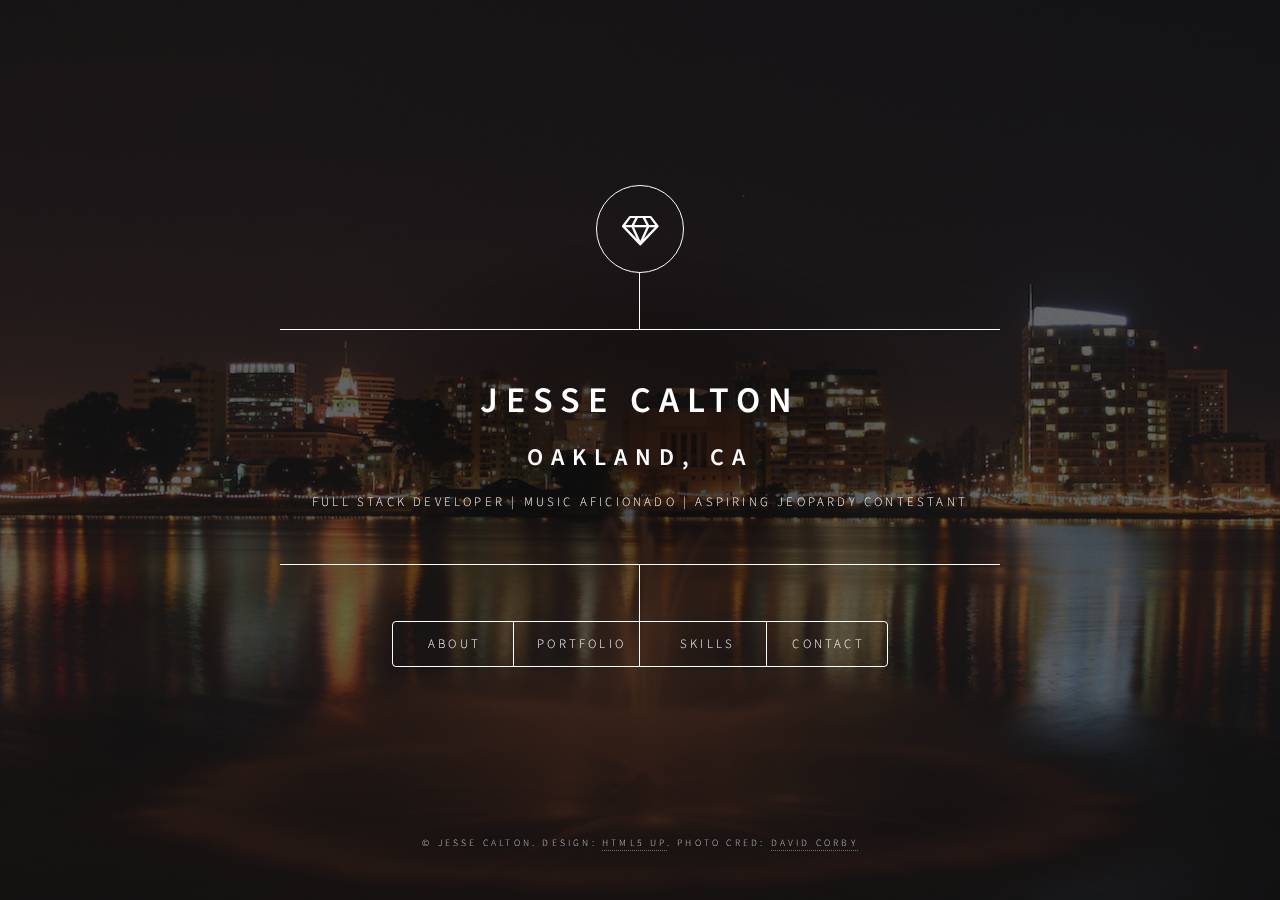
<file: index.html>
<!DOCTYPE HTML>
<!--
	Dimension by HTML5 UP
	html5up.net | @ajlkn
	Free for personal and commercial use under the CCA 3.0 license (html5up.net/license)
-->
<html>
	<head>
		<title>Jesse Calton | Home</title>
		<meta charset="utf-8" />
		<meta name="viewport" content="width=device-width, initial-scale=1, user-scalable=no" />
		<link rel="stylesheet" href="assets/css/main.css" />
		<link rel="shortcut icon" type="image/x-icon" href="favicon.ico" />

		<!--[if lte IE 9]><link rel="stylesheet" href="assets/css/ie9.css" /><![endif]-->
		<noscript><link rel="stylesheet" href="assets/css/noscript.css" /></noscript>
	</head>
	<body>

		<!-- Wrapper -->
			<div id="wrapper">

				<!-- Header -->
					<header id="header">
						<div class="logo">
							<span class="icon fa-diamond"></span>
						</div>
						<div class="content">
							<div class="inner">
								<h1>Jesse Calton</h1>
								<h2>Oakland, CA</h2>
								<p>Full Stack Developer | Music Aficionado | Aspiring Jeopardy Contestant</p>
							</div>
						</div>
						<nav>
							<ul>
								<li><a href="#about">About</a></li>
								<li><a href="portfolio/index.html">Portfolio</a></li>
								<li><a href="#skills">Skills</a></li>
								<li><a href="#contact">Contact</a></li>
								<!--<li><a href="#elements">Elements</a></li>-->
							</ul>
						</nav>
					</header>

				<!-- Main -->
					<div id="main">

						<!-- About -->
							<article id="about">
								<h2 class="major">Jesse Calton</h2>
								<span class="image main"><img src="images/portrait.png" alt=""/></span>
								<p>Few things remain consistent over the course of one's life, but my love for technology has been a constant since I was but a wee lad. Starting from when I was 2 years old and could work the VCR, to being 13 years old and making movies with friends, to becoming a fully-fledged software developer in my adult life, I have never not been fascinated by what technology can do. Check out what I've done with <a href="portfolio/portfolio.html">my corner of the sandbox</a>.</p>
								<p>My curiosity of the multitudes of human experience led me to a Bachelors Degree in English from UC Berkeley. Before that, I spent time at American River College in Sacramento, developing my skills in music, becoming proficient in upright bass, drums, and overall musicianship, and a prominent member of the local jazz community.</p>
								<p>When I'm not in the code zone, you'll likely find me reading a book at a coffee shop, rooting on the A's at the Oakland Coliseum, or perusing the selections at your local record store.</p>
								<ul class="actions">
									<li><a href="mailto:jessecalton@gmail.com" class="button">Email</a></li>
								</ul>
								<ul class="icons">
									<li><a href="https://www.linkedin.com/in/jessecalton" class="icon fa-linkedin" target="_blank"><span class="label">LinkedIn</span></a></li>
									<li><a href="https://medium.com/@jessecalton" class="icon fa-medium" target="_blank"><span class="label">Medium</span></a></li>
									<li><a href="https://www.github.com/jessecalton" class="icon fa-github" target="_blank"><span class="label">GitHub</span></a></li>
									<li><a href="https://angel.co/jesse-calton" class="icon fa-angellist" target="_blank"><span class="label">Angel List</span></a></li>
									<li><a href="https://www.hackerrank.com/jessecalton" class="icon fa-header" target="_blank"><span class="label">Hacker Rank</span></a></li>

									<li><a href="https://mail.google.com/mail/?view=cm&fs=1&to=jessecalton@gmail.com" class="icon fa-google" target="_blank"><span class="label">Google</span></a></li>
								</ul>
							</article>

						<!-- Work -->
							<article id="work">
								<h2 class="major">Work</h2>
								<span class="image main"><img src="images/pic02.jpg" alt="" /></span>
								<p>Adipiscing magna sed dolor elit. Praesent eleifend dignissim arcu, at eleifend sapien imperdiet ac. Aliquam erat volutpat. Praesent urna nisi, fringila lorem et vehicula lacinia quam. Integer sollicitudin mauris nec lorem luctus ultrices.</p>
								<p>Nullam et orci eu lorem consequat tincidunt vivamus et sagittis libero. Mauris aliquet magna magna sed nunc rhoncus pharetra. Pellentesque condimentum sem. In efficitur ligula tate urna. Maecenas laoreet massa vel lacinia pellentesque lorem ipsum dolor. Nullam et orci eu lorem consequat tincidunt. Vivamus et sagittis libero. Mauris aliquet magna magna sed nunc rhoncus amet feugiat tempus.</p>
							</article>

						<!-- Skills -->
							<article id="skills">
								<h2 class="major">Skills</h2>
								<span class="img zelda"><img src="images/linus.png" alt=""/></span>
								<p><h4>Languages/Frameworks: </h4>
								Ruby (Rails, Rspec, Sinatra) | Python | JavaScript (React, React Native, Node, Express) | HTML/CSS | SCSS/SASS </p>
								<p><h4>Databases: </h4>ActiveRecord | MongoDB | PostgreSQL | MySQL | SQLite</p>
								<p><h4>Methodologies: </h4>Agile Development | Test Driven Development | OO Programming | Pair Programming | RESTful Architecture | CI/CD</p>
								<p><h4>Testing and Deployment: </h4>Jenkins | AWS | Selenium | Codeship | Travis CI | Heroku | Docker</p>
								<p><h4>Other: </h4>Expo (Mobile Development) | Chrome Extensions | Linux/Ubuntu | Bootstrap</p>
								<h4>Exposure: </h4>DevOps | Angular | PHP(Laravel) | TypeScript </p>
							</article>

						<!-- Contact -->
							<article id="contact">
								<h2 class="major">Contact</h2>
									<ul class="actions">
										<li><a href="mailto:jessecalton@gmail.com" class="button">Email</a></li>
									</ul>
<!-- 								<form method="post" action="mailto:jessecalton@gmail.com" enctype="text/plain">
									<div class="field half first">
										<label for="name">Name</label>
										<input type="text" name="name" id="name" />
									</div>
									<div class="field half">
										<label for="email">Email</label>
										<input type="text" name="email" id="email" />
									</div>
									<div class="field">
										<label for="message">Message</label>
										<textarea name="message" id="message" rows="4"></textarea>
									</div>
									<ul class="actions">
										<li><input type="submit" value="Send Message" class="special" /></li>
										<li><input type="reset" value="Reset" /></li>
									</ul>
								</form> -->
								<ul class="icons">
									<li><a href="https://www.linkedin.com/in/jessecalton" class="icon fa-linkedin" target="_blank"><span class="label">LinkedIn</span></a></li>
									<li><a href="https://medium.com/@jessecalton" class="icon fa-medium" target="_blank"><span class="label">Medium</span></a></li>
									<li><a href="https://www.github.com/jessecalton" class="icon fa-github" target="_blank"><span class="label">GitHub</span></a></li>
									<li><a href="https://angel.co/jesse-calton" class="icon fa-angellist" target="_blank"><span class="label">Angel List</span></a></li>
									<li><a href="https://www.hackerrank.com/jessecalton" class="icon fa-header" target="_blank"><span class="label">Hacker Rank</span></a></li>
									<li><a href="https://mail.google.com/mail/?view=cm&fs=1&to=jessecalton@gmail.com" class="icon fa-google" target="_blank"><span class="label">Google</span></a></li>
								</ul>
							</article>

						<!-- Elements -->
							<article id="elements">
								<h2 class="major">Elements</h2>

								<section>
									<h3 class="major">Text</h3>
									<p>This is <b>bold</b> and this is <strong>strong</strong>. This is <i>italic</i> and this is <em>emphasized</em>.
									This is <sup>superscript</sup> text and this is <sub>subscript</sub> text.
									This is <u>underlined</u> and this is code: <code>for (;;) { ... }</code>. Finally, <a href="#">this is a link</a>.</p>
									<hr />
									<h2>Heading Level 2</h2>
									<h3>Heading Level 3</h3>
									<h4>Heading Level 4</h4>
									<h5>Heading Level 5</h5>
									<h6>Heading Level 6</h6>
									<hr />
									<h4>Blockquote</h4>
									<blockquote>Fringilla nisl. Donec accumsan interdum nisi, quis tincidunt felis sagittis eget tempus euismod. Vestibulum ante ipsum primis in faucibus vestibulum. Blandit adipiscing eu felis iaculis volutpat ac adipiscing accumsan faucibus. Vestibulum ante ipsum primis in faucibus lorem ipsum dolor sit amet nullam adipiscing eu felis.</blockquote>
									<h4>Preformatted</h4>
									<pre><code>i = 0;

while (!deck.isInOrder()) {
    print 'Iteration ' + i;
    deck.shuffle();
    i++;
}

print 'It took ' + i + ' iterations to sort the deck.';</code></pre>
								</section>

								<section>
									<h3 class="major">Lists</h3>

									<h4>Unordered</h4>
									<ul>
										<li>Dolor pulvinar etiam.</li>
										<li>Sagittis adipiscing.</li>
										<li>Felis enim feugiat.</li>
									</ul>

									<h4>Alternate</h4>
									<ul class="alt">
										<li>Dolor pulvinar etiam.</li>
										<li>Sagittis adipiscing.</li>
										<li>Felis enim feugiat.</li>
									</ul>

									<h4>Ordered</h4>
									<ol>
										<li>Dolor pulvinar etiam.</li>
										<li>Etiam vel felis viverra.</li>
										<li>Felis enim feugiat.</li>
										<li>Dolor pulvinar etiam.</li>
										<li>Etiam vel felis lorem.</li>
										<li>Felis enim et feugiat.</li>
									</ol>
									<h4>Icons</h4>
									<ul class="icons">
										<li><a href="#" class="icon fa-twitter"><span class="label">Twitter</span></a></li>
										<li><a href="#" class="icon fa-facebook"><span class="label">Facebook</span></a></li>
										<li><a href="#" class="icon fa-instagram"><span class="label">Instagram</span></a></li>
										<li><a href="#" class="icon fa-github"><span class="label">Github</span></a></li>
									</ul>

									<h4>Actions</h4>
									<ul class="actions">
										<li><a href="#" class="button special">Default</a></li>
										<li><a href="#" class="button">Default</a></li>
									</ul>
									<ul class="actions vertical">
										<li><a href="#" class="button special">Default</a></li>
										<li><a href="#" class="button">Default</a></li>
									</ul>
								</section>

								<section>
									<h3 class="major">Table</h3>
									<h4>Default</h4>
									<div class="table-wrapper">
										<table>
											<thead>
												<tr>
													<th>Name</th>
													<th>Description</th>
													<th>Price</th>
												</tr>
											</thead>
											<tbody>
												<tr>
													<td>Item One</td>
													<td>Ante turpis integer aliquet porttitor.</td>
													<td>29.99</td>
												</tr>
												<tr>
													<td>Item Two</td>
													<td>Vis ac commodo adipiscing arcu aliquet.</td>
													<td>19.99</td>
												</tr>
												<tr>
													<td>Item Three</td>
													<td> Morbi faucibus arcu accumsan lorem.</td>
													<td>29.99</td>
												</tr>
												<tr>
													<td>Item Four</td>
													<td>Vitae integer tempus condimentum.</td>
													<td>19.99</td>
												</tr>
												<tr>
													<td>Item Five</td>
													<td>Ante turpis integer aliquet porttitor.</td>
													<td>29.99</td>
												</tr>
											</tbody>
											<tfoot>
												<tr>
													<td colspan="2"></td>
													<td>100.00</td>
												</tr>
											</tfoot>
										</table>
									</div>

									<h4>Alternate</h4>
									<div class="table-wrapper">
										<table class="alt">
											<thead>
												<tr>
													<th>Name</th>
													<th>Description</th>
													<th>Price</th>
												</tr>
											</thead>
											<tbody>
												<tr>
													<td>Item One</td>
													<td>Ante turpis integer aliquet porttitor.</td>
													<td>29.99</td>
												</tr>
												<tr>
													<td>Item Two</td>
													<td>Vis ac commodo adipiscing arcu aliquet.</td>
													<td>19.99</td>
												</tr>
												<tr>
													<td>Item Three</td>
													<td> Morbi faucibus arcu accumsan lorem.</td>
													<td>29.99</td>
												</tr>
												<tr>
													<td>Item Four</td>
													<td>Vitae integer tempus condimentum.</td>
													<td>19.99</td>
												</tr>
												<tr>
													<td>Item Five</td>
													<td>Ante turpis integer aliquet porttitor.</td>
													<td>29.99</td>
												</tr>
											</tbody>
											<tfoot>
												<tr>
													<td colspan="2"></td>
													<td>100.00</td>
												</tr>
											</tfoot>
										</table>
									</div>
								</section>

								<section>
									<h3 class="major">Buttons</h3>
									<ul class="actions">
										<li><a href="#" class="button special">Special</a></li>
										<li><a href="#" class="button">Default</a></li>
									</ul>
									<ul class="actions">
										<li><a href="#" class="button">Default</a></li>
										<li><a href="#" class="button small">Small</a></li>
									</ul>
									<ul class="actions">
										<li><a href="#" class="button special icon fa-download">Icon</a></li>
										<li><a href="#" class="button icon fa-download">Icon</a></li>
									</ul>
									<ul class="actions">
										<li><span class="button special disabled">Disabled</span></li>
										<li><span class="button disabled">Disabled</span></li>
									</ul>
								</section>

								<section>
									<h3 class="major">Form</h3>
									<form method="post" action="#">
										<div class="field half first">
											<label for="demo-name">Name</label>
											<input type="text" name="demo-name" id="demo-name" value="" placeholder="Jane Doe" />
										</div>
										<div class="field half">
											<label for="demo-email">Email</label>
											<input type="email" name="demo-email" id="demo-email" value="" placeholder="jane@untitled.tld" />
										</div>
										<div class="field">
											<label for="demo-category">Category</label>
											<div class="select-wrapper">
												<select name="demo-category" id="demo-category">
													<option value="">-</option>
													<option value="1">Manufacturing</option>
													<option value="1">Shipping</option>
													<option value="1">Administration</option>
													<option value="1">Human Resources</option>
												</select>
											</div>
										</div>
										<div class="field half first">
											<input type="radio" id="demo-priority-low" name="demo-priority" checked>
											<label for="demo-priority-low">Low</label>
										</div>
										<div class="field half">
											<input type="radio" id="demo-priority-high" name="demo-priority">
											<label for="demo-priority-high">High</label>
										</div>
										<div class="field half first">
											<input type="checkbox" id="demo-copy" name="demo-copy">
											<label for="demo-copy">Email me a copy</label>
										</div>
										<div class="field half">
											<input type="checkbox" id="demo-human" name="demo-human" checked>
											<label for="demo-human">Not a robot</label>
										</div>
										<div class="field">
											<label for="demo-message">Message</label>
											<textarea name="demo-message" id="demo-message" placeholder="Enter your message" rows="6"></textarea>
										</div>
										<ul class="actions">
											<li><input type="submit" value="Send Message" class="special" /></li>
											<li><input type="reset" value="Reset" /></li>
										</ul>
									</form>
								</section>

							</article>

					</div>

				<!-- Footer -->
					<footer id="footer">
						<p class="copyright">&copy; Jesse Calton. Design: <a href="https://html5up.net">HTML5 UP</a>. Photo Cred: <a href="http://familypedia.wikia.com/wiki/File:Oaklandatnight02192006.JPG">David Corby</a></p>
					</footer>

			</div>

		<!-- BG -->
			<div id="bg"></div>

		<!-- Scripts -->
			<script src="assets/js/jquery.min.js"></script>
			<script src="assets/js/skel.min.js"></script>
			<script src="assets/js/util.js"></script>
			<script src="assets/js/main.js"></script>

	</body>
</html>
</file>
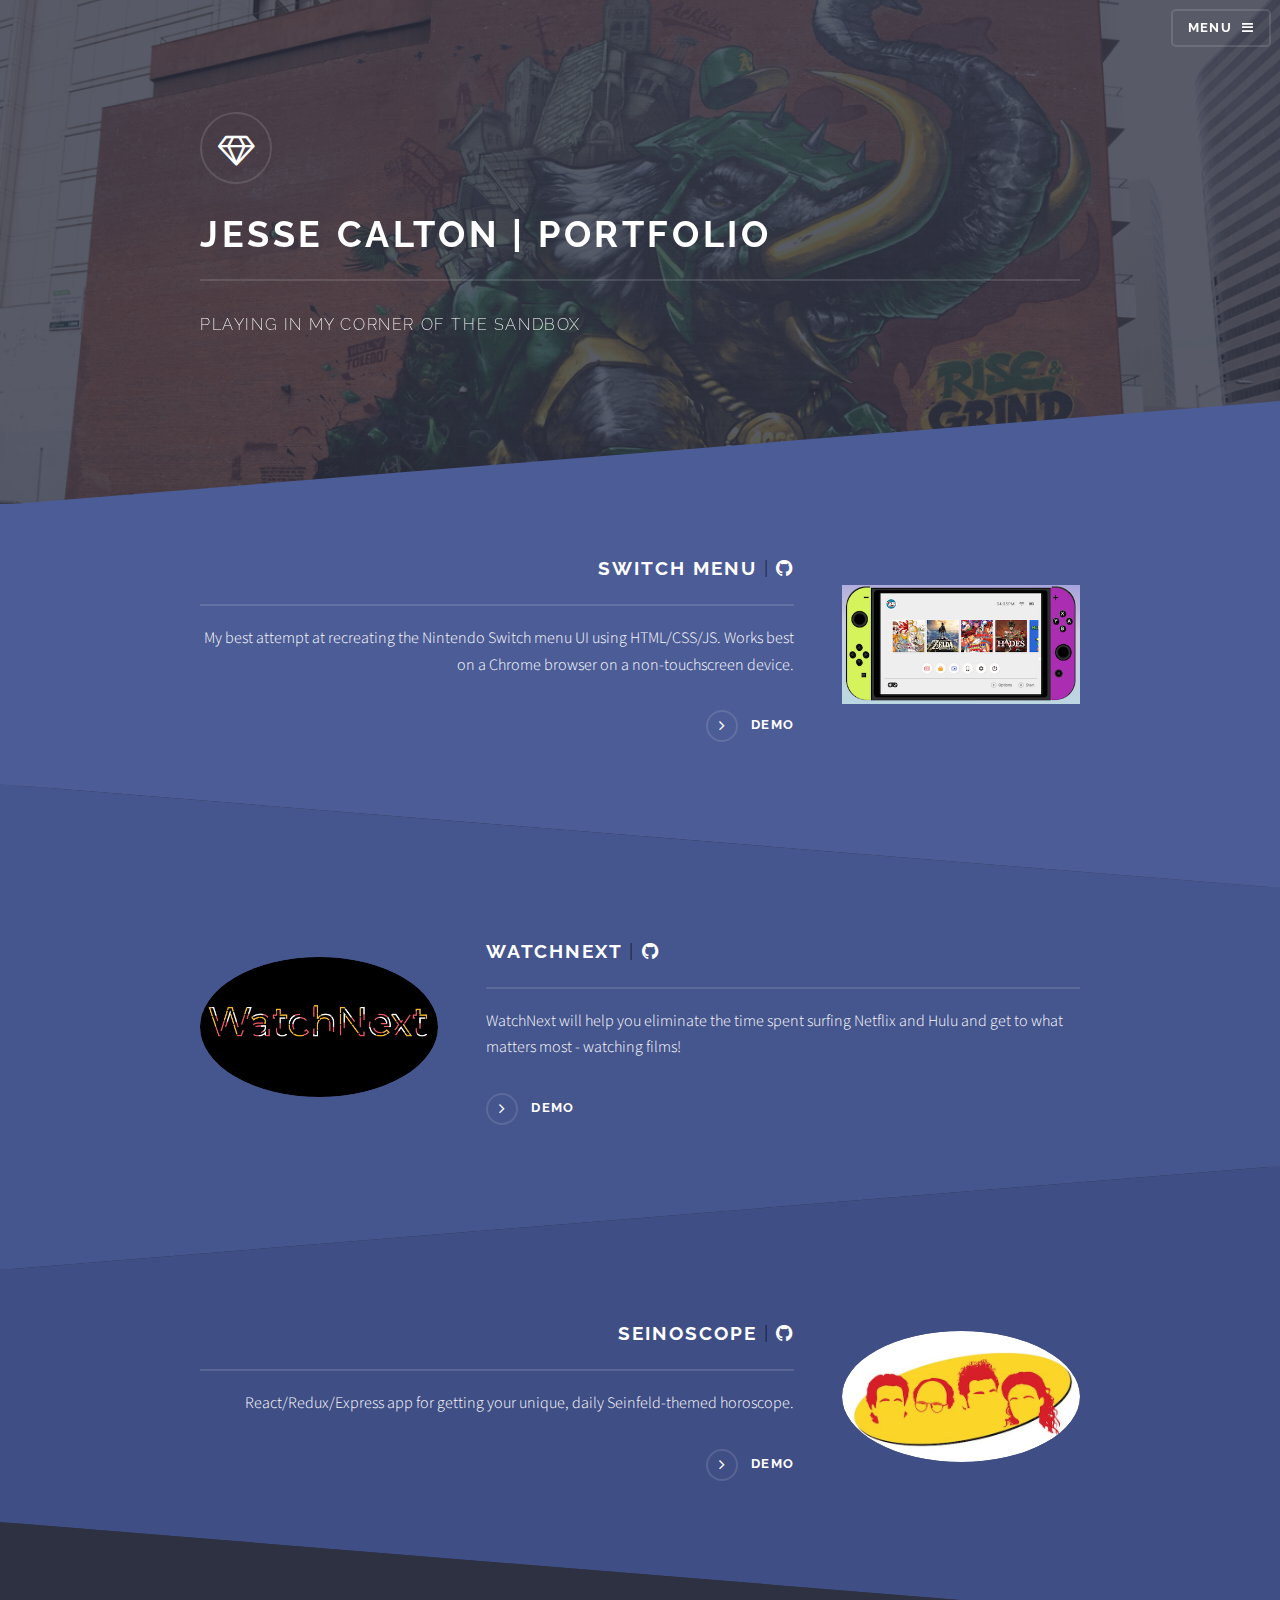
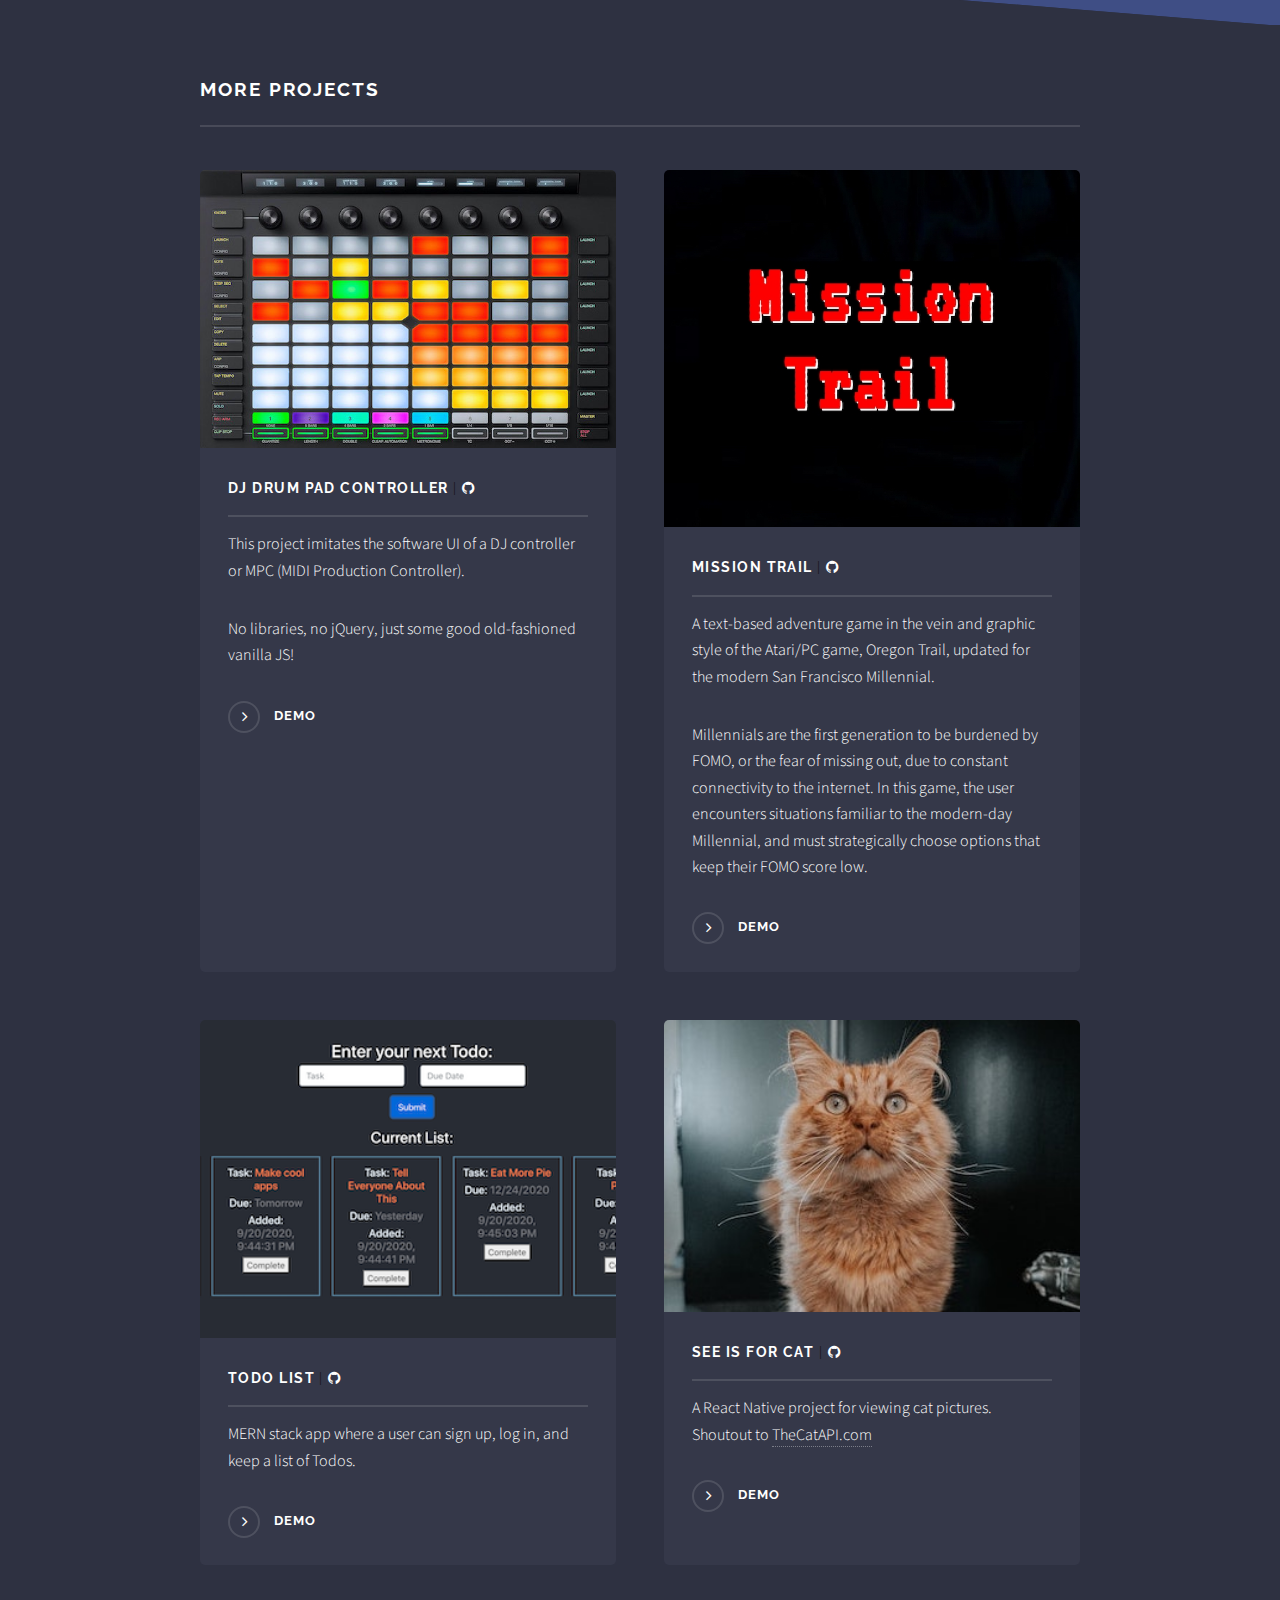
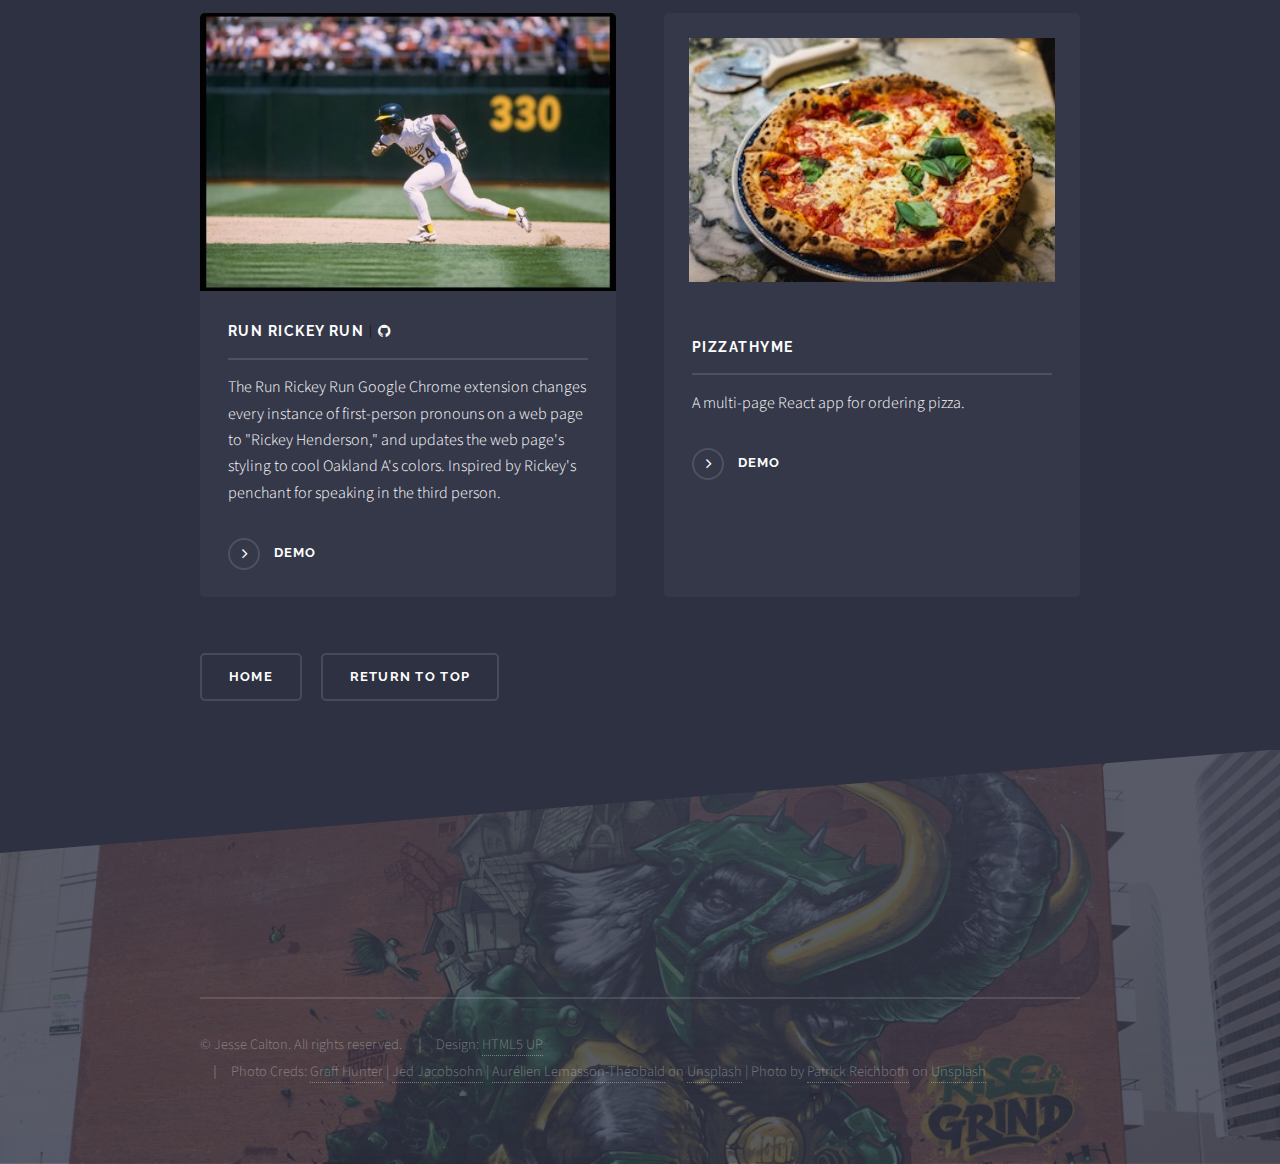
<file: portfolio/index.html>
<!DOCTYPE html>
<!--
	Solid State by HTML5 UP
	html5up.net | @ajlkn
	Free for personal and commercial use under the CCA 3.0 license (html5up.net/license)
-->
<html>
  <head>
    <title>Jesse Calton | Portfolio</title>
    <meta charset="utf-8" />
    <meta name="viewport" content="width=device-width, initial-scale=1" />
    <link rel="shortcut icon" type="image/x-icon" href="../favicon.ico" />
    <!--[if lte IE 8
      ]><script src="assets/js/ie/html5shiv.js"></script
    ><![endif]-->
    <link rel="stylesheet" href="assets/css/main.css" />
    <!--[if lte IE 9
      ]><link rel="stylesheet" href="assets/css/ie9.css"
    /><![endif]-->
    <!--[if lte IE 8
      ]><link rel="stylesheet" href="assets/css/ie8.css"
    /><![endif]-->
  </head>
  <body>
    <!-- Page Wrapper -->
    <div id="page-wrapper">
      <!-- Header -->
      <header id="header" class="alt">
        <h1><a href="../index.html">Jesse Calton</a></h1>
        <nav>
          <a href="#menu">Menu</a>
        </nav>
      </header>

      <!-- Menu -->
      <nav id="menu">
        <div class="inner">
          <h2>Menu</h2>
          <ul class="links">
            <li><a href="../index.html">Home</a></li>
            <li><a href="../index.html#about">About</a></li>
            <li><a href="../index.html#skills">Skills</a></li>
            <li><a href="../index.html#contact">Contact</a></li>
            <!-- 								<li><a href="#">Sign Up</a></li> -->
          </ul>
          <a href="#" class="close">Close</a>
        </div>
      </nav>

      <!-- Banner -->
      <section id="banner">
        <div class="inner">
          <div class="logo"><span class="icon fa-diamond"></span></div>
          <h2>Jesse Calton | Portfolio</h2>
          <p>Playing in my corner of the sandbox</p>
        </div>
      </section>

      <!-- Wrapper -->
      <section id="wrapper">
        <!-- One -->
        <section id="one" class="wrapper spotlight style1">
          <div class="inner">
            <a href="https://superswitchmenu.netlify.app/" class="image" target="_blank" style="border-radius: 0"
              ><img src="./images/switchmenu.png" alt="" style="border-radius: 0"
            /></a>
            <div class="content">
              <h2 class="major">
                <a
                  href="https://github.com/jessecalton/switchMenu"
                  style="border-bottom: none;"
                  >Switch Menu <span style="color: black;">|</span>
                  <span class="icon fa-github"></span
                ></a>
              </h2>
              <p>
                My best attempt at recreating the Nintendo Switch menu UI using HTML/CSS/JS. Works best on a Chrome browser on a non-touchscreen device.
              </p>
              <div>
                <a href="https://superswitchmenu.netlify.app/" class="special"
                  >Demo</a
                >
              </div>
            </div>
          </div>
        </section>
        <!-- Two -->
        <section id="two" class="wrapper alt spotlight style2">
          <div class="inner">
            <a href="http://what2watchnext.herokuapp.com/" class="image"
              ><img src="images/watch-next-logo.2.gif" alt=""
            /></a>
            <div class="content">
              <h2 class="major">
                <a
                  href="https://github.com/jessecalton/WatchNext"
                  style="border-bottom: none;"
                  >WatchNext <span style="color: black;">|</span>
                  <span class="icon fa-github"></span
                ></a>
              </h2>
              <p>
                WatchNext will help you eliminate the time spent surfing Netflix
                and Hulu and get to what matters most - watching films!
              </p>
              <a href="http://what2watchnext.herokuapp.com/" class="special"
                >Demo</a
              >
            </div>
          </div>
        </section>

        <!-- Three -->
        <section id="three" class="wrapper spotlight style3">
          <div class="inner">
            <a href="https://seinoscope.herokuapp.com/" class="image"
              ><img src="./images/seinfeld.jpg" alt=""
            /></a>
            <div class="content">
              <h2 class="major">
                <a
                  href="https://github.com/jessecalton/seinoscope"
                  style="border-bottom: none;"
                  >Seinoscope <span style="color: black;">|</span>
                  <span class="icon fa-github"></span
                ></a>
              </h2>
              <p>
                React/Redux/Express app for getting your unique, daily Seinfeld-themed horoscope.
              </p>
              <a href="https://seinoscope.herokuapp.com/" class="special">Demo</a>
            </div>
          </div>
        </section>

        <!-- Four -->
        <section id="four" class="wrapper alt style1">
          <div class="inner">
            <h2 class="major">More Projects</h2>
            <!-- <p>Cras mattis ante fermentum, malesuada neque vitae, eleifend erat. Phasellus non pulvinar erat. Fusce tincidunt, nisl eget mattis egestas, purus ipsum consequat orci, sit amet lobortis lorem lacus in tellus. Sed ac elementum arcu. Quisque placerat auctor laoreet.</p> -->
            <section class="features">
              <article>
                <a
                  href="https://github.com/jessecalton/drumpad"
                  class="image"
                  ><img
                    src="./images/akai.jpg"
                    alt=""
                /></a>
                <h3 class="major">
                  <a
                    href="https://github.com/jessecalton/drumpad"
                    style="border-bottom: none;"
                    >DJ Drum Pad Controller <span style="color: black;">|</span>
                    <span class="icon fa-github"></span
                  ></a>
                </h3>
                <p>
                  This project imitates the software UI of a DJ controller or MPC (MIDI Production Controller).
                </p>
                <p>
                  No libraries, no jQuery, just some good old-fashioned vanilla JS!
                </p>
                <a
                  href="https://djdrumpad.netlify.app/"
                  class="special"
                  >Demo</a
                >
              </article>
              <article>
                <a
                  href="https://github.com/jessecalton/mission-trail"
                  class="image"
                  ><img src="images/mission-logo.jpg" alt=""
                  /></a>
                  <h3 class="major">
                    <a
                      href="https://github.com/jessecalton/mission-trail"
                      style="border-bottom: none;"
                      >Mission Trail <span style="color: black;">|</span>
                      <span class="icon fa-github"></span
                    ></a>
                  </h3>
                <p>
                  A text-based adventure game in the vein and graphic style of the
                  Atari/PC game, Oregon Trail, updated for the modern San
                  Francisco Millennial.
                </p>
                <p>
                  Millennials are the first generation to be burdened by FOMO, or
                  the fear of missing out, due to constant connectivity to the
                  internet. In this game, the user encounters situations familiar
                  to the modern-day Millennial, and must strategically choose
                  options that keep their FOMO score low.
                </p>
                <a
                  href="http://mission-trail.herokuapp.com/"
                  class="special"
                  >Demo</a
                >
              </article>
              <article>
                <a
                  href="https://github.com/jessecalton/todolist"
                  class="image"
                  ><img
                    src="./images/TodoList.png"
                    alt=""
                /></a>
                <h3 class="major">
                  <a
                    href="https://github.com/jessecalton/todolist"
                    style="border-bottom: none;"
                    >Todo List <span style="color: black;">|</span>
                    <span class="icon fa-github"></span
                  ></a>
                </h3>
                <p>
                  MERN stack app where a user can sign up, log in, and keep a list of Todos.
                </p>
                <a
                  href="https://ye-olde-todo-list.herokuapp.com/"
                  class="special"
                  >Demo</a
                >
              </article>
              <article>
                <a
                  href="https://github.com/jessecalton/SeeIsForCat"
                  class="image"
                  ><img
                    src="./images/cat.jpg"
                    alt=""
                /></a>
                <h3 class="major">
                  <a
                    href="https://github.com/jessecalton/SeeIsForCat"
                    style="border-bottom: none;"
                    >See Is For Cat <span style="color: black;">|</span>
                    <span class="icon fa-github"></span
                  ></a>
                </h3>
                <p>
                  A React Native project for viewing cat pictures. Shoutout to <a href="https://www.thecatapi.com">TheCatAPI.com</a>
                </p>
                <a
                  href="https://expo.io/@jessecalton/SeeIsForCat"
                  class="special"
                  >Demo</a
                >
              </article>
              <article>
                <a
                  href="https://chrome.google.com/webstore/detail/	ialhbedbkfalgamaddkalflbnlgeabmc"
                  class="image"
                  ><img src="images/ricky-henderson.jpg" alt=""
                /></a>
                <h3 class="major">
                  <a
                    href="https://github.com/jessecalton/runrickeyrun"
                    style="border-bottom: none;"
                    >Run Rickey Run <span style="color: black;">|</span>
                    <span class="icon fa-github"></span
                  ></a>
                </h3>
                <p>
                  The Run Rickey Run Google Chrome extension changes every
                  instance of first-person pronouns on a web page to "Rickey
                  Henderson," and updates the web page's styling to cool Oakland
                  A's colors. Inspired by Rickey's penchant for speaking in the
                  third person.
                </p>
                <!-- <a href="https://github.com/jessecalton/runrickeyrun" class="special">Code</a> -->
                <a
                  href="https://chrome.google.com/webstore/detail/ialhbedbkfalgamaddkalflbnlgeabmc"
                  class="special"
                  >Demo</a
                >
              </article>
              <article>
                <a
                  href="https://github.com/jessecalton/pizzatime"
                  class="image"
                  ><img src="./images/pizza.jpg" alt="pizza" style="padding: 25px;"
                /></a>
                <h3 class="major">PizzaThyme</h3>
                <p>A multi-page React app for ordering pizza.</p>
                <a
                  href="https://pizzathyme.netlify.app"
                  class="special"
                  >Demo</a
                >
              </article>
              <!-- 										<article>
											<a href="#" class="image"><img src="images/pic07.jpg" alt="" /></a>
											<h3 class="major">Fusce consequat</h3>
											<p>Lorem ipsum dolor sit amet, consectetur adipiscing vehicula id nulla dignissim dapibus ultrices.</p>
											<a href="#" class="special">Learn more</a>
										</article> -->
            </section>
            <ul class="actions">
              <li><a href="../index.html" class="button">Home</a></li>
              <li><a href="#banner" class="button">Return to Top</a></li>
            </ul>
          </div>
        </section>
      </section>

      <!-- Footer -->
      <section id="footer">
        <div class="inner">
          <!-- 							<h2 class="major">Get in touch</h2>
							<p>Cras mattis ante fermentum, malesuada neque vitae, eleifend erat. Phasellus non pulvinar erat. Fusce tincidunt, nisl eget mattis egestas, purus ipsum consequat orci, sit amet lobortis lorem lacus in tellus. Sed ac elementum arcu. Quisque placerat auctor laoreet.</p> -->
          <!-- 							<form method="post" action="#">
								<div class="field">
									<label for="name">Name</label>
									<input type="text" name="name" id="name" />
								</div>
								<div class="field">
									<label for="email">Email</label>
									<input type="email" name="email" id="email" />
								</div>
								<div class="field">
									<label for="message">Message</label>
									<textarea name="message" id="message" rows="4"></textarea>
								</div>
								<ul class="actions">
									<li><input type="submit" value="Send Message" /></li>
								</ul>
							</form> -->
          <!-- 				<ul class="contact">
								<li class="fa-home">
									Untitled Inc<br />
									1234 Somewhere Road Suite #2894<br />
									Nashville, TN 00000-0000
								</li>
								<li class="fa-phone">(000) 000-0000</li>
								<li class="fa-envelope"><a href="#">information@untitled.tld</a></li>
								<li class="fa-twitter"><a href="#">twitter.com/untitled-tld</a></li>
								<li class="fa-facebook"><a href="#">facebook.com/untitled-tld</a></li>
								<li class="fa-instagram"><a href="#">instagram.com/untitled-tld</a></li>
							</ul> -->
          <ul class="copyright">
            <li>&copy; Jesse Calton. All rights reserved.</li>
            <li>Design: <a href="http://html5up.net">HTML5 UP</a></li>
            <li>
              Photo Creds:
              <a href="https://www.streetartsf.com/rise-grind/">Graff Hunter</a>
			  | <a href="http://www.jedjacobsohn.com">Jed Jacobsohn</a>
			  | <a href="https://unsplash.com/@aurel__lens?utm_source=unsplash&amp;utm_medium=referral&amp;utm_content=creditCopyText">Aurélien Lemasson-Théobald</a> on <a href="https://unsplash.com/images/food/pizza?utm_source=unsplash&amp;utm_medium=referral&amp;utm_content=creditCopyText">Unsplash</a></span>
			  | <span>Photo by <a href="https://unsplash.com/@peetfolio?utm_source=unsplash&amp;utm_medium=referral&amp;utm_content=creditCopyText">Patrick Reichboth</a> on <a href="https://unsplash.com/images/animals/cat?utm_source=unsplash&amp;utm_medium=referral&amp;utm_content=creditCopyText">Unsplash</a></span>
            </li>
          </ul>
        </div>
      </section>
    </div>

    <!-- Scripts -->
    <script src="assets/js/skel.min.js"></script>
    <script src="assets/js/jquery.min.js"></script>
    <script src="assets/js/jquery.scrollex.min.js"></script>
    <script src="assets/js/util.js"></script>
    <!--[if lte IE 8
      ]><script src="assets/js/ie/respond.min.js"></script
    ><![endif]-->
    <script src="assets/js/main.js"></script>
  </body>
</html>
</file>
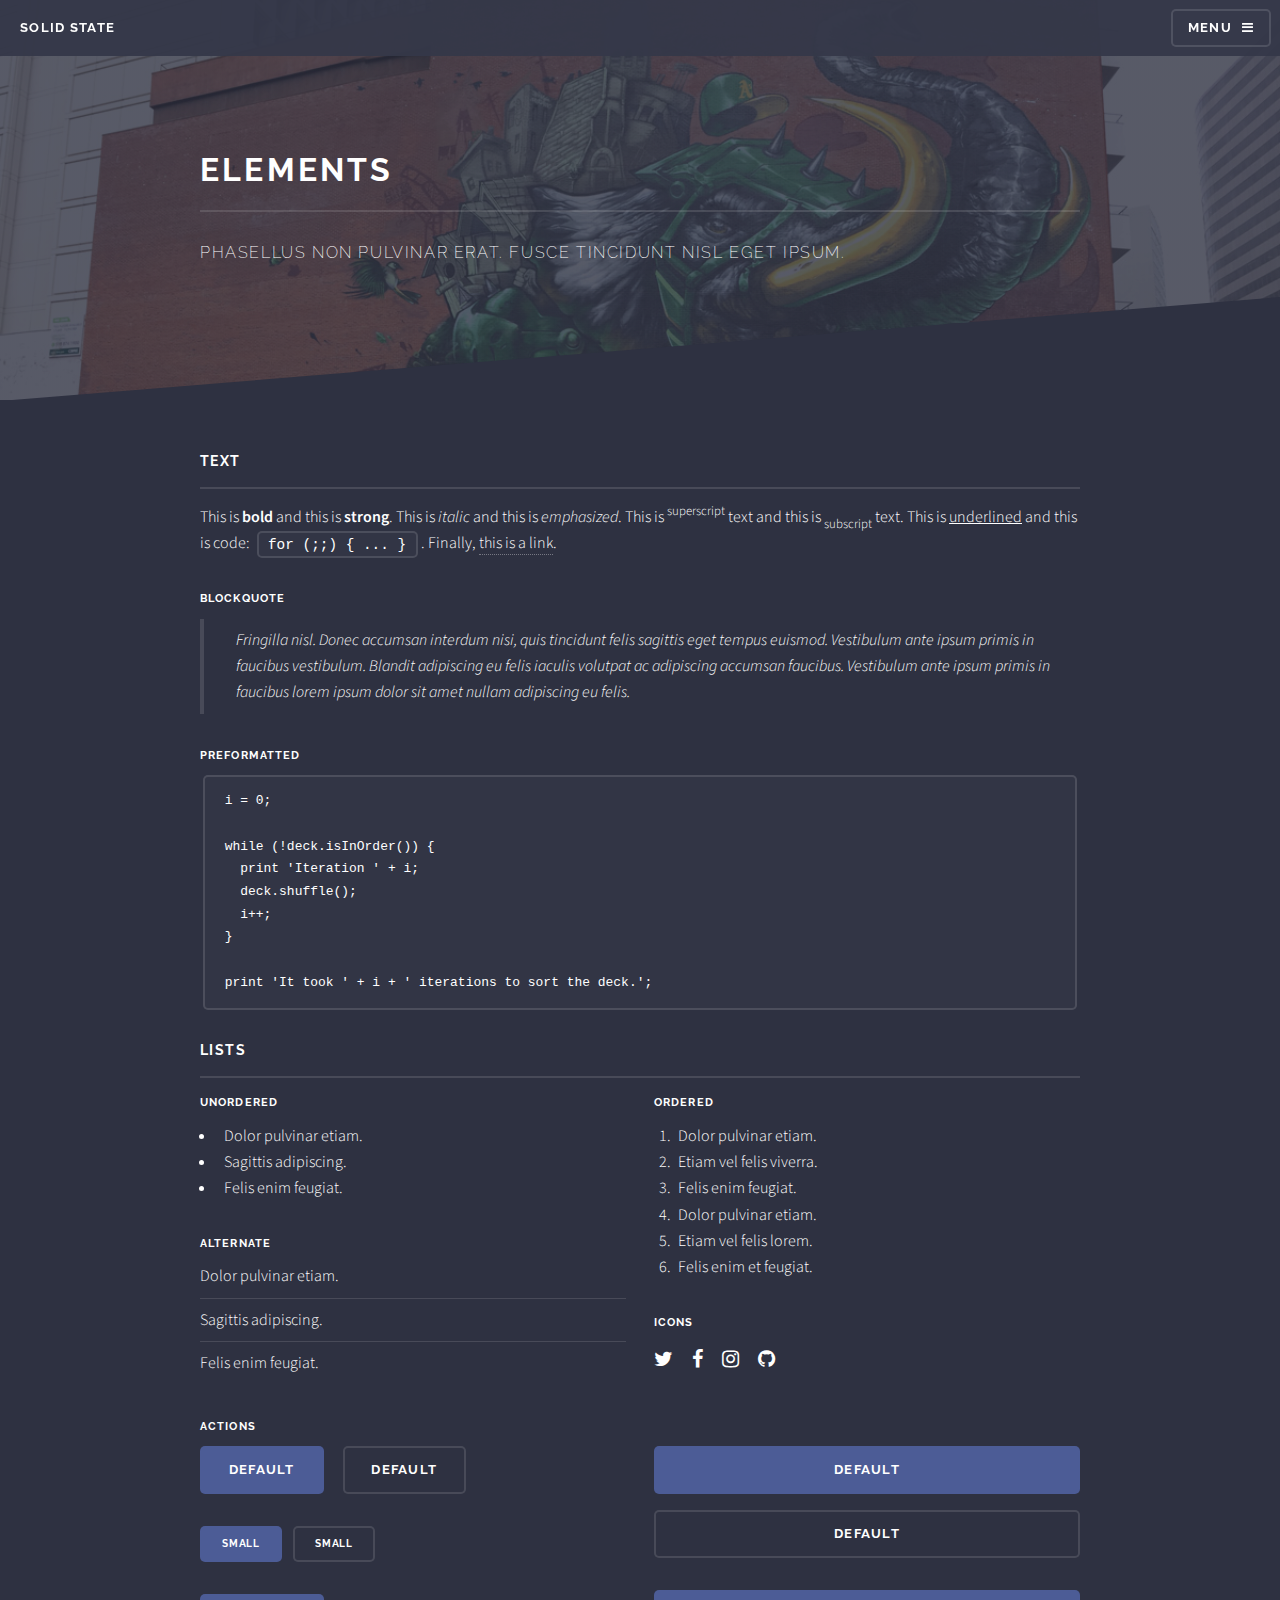
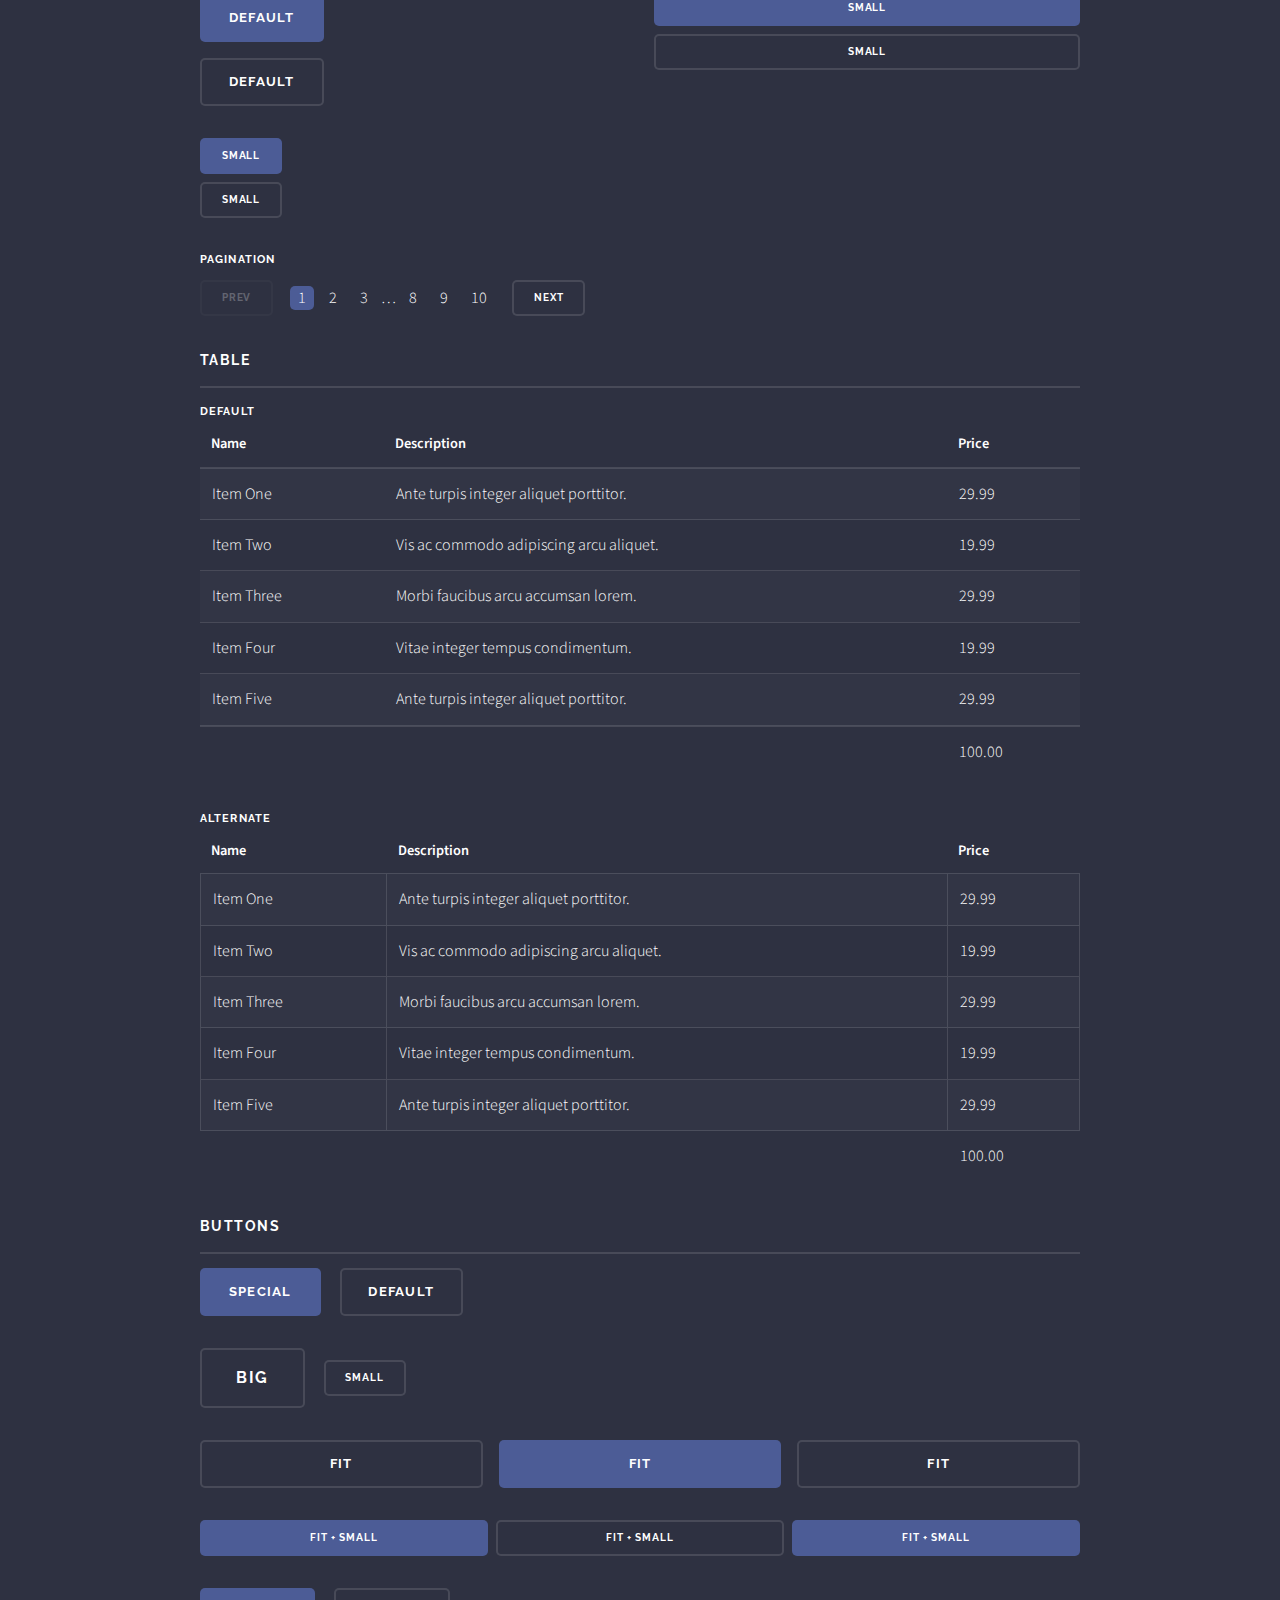
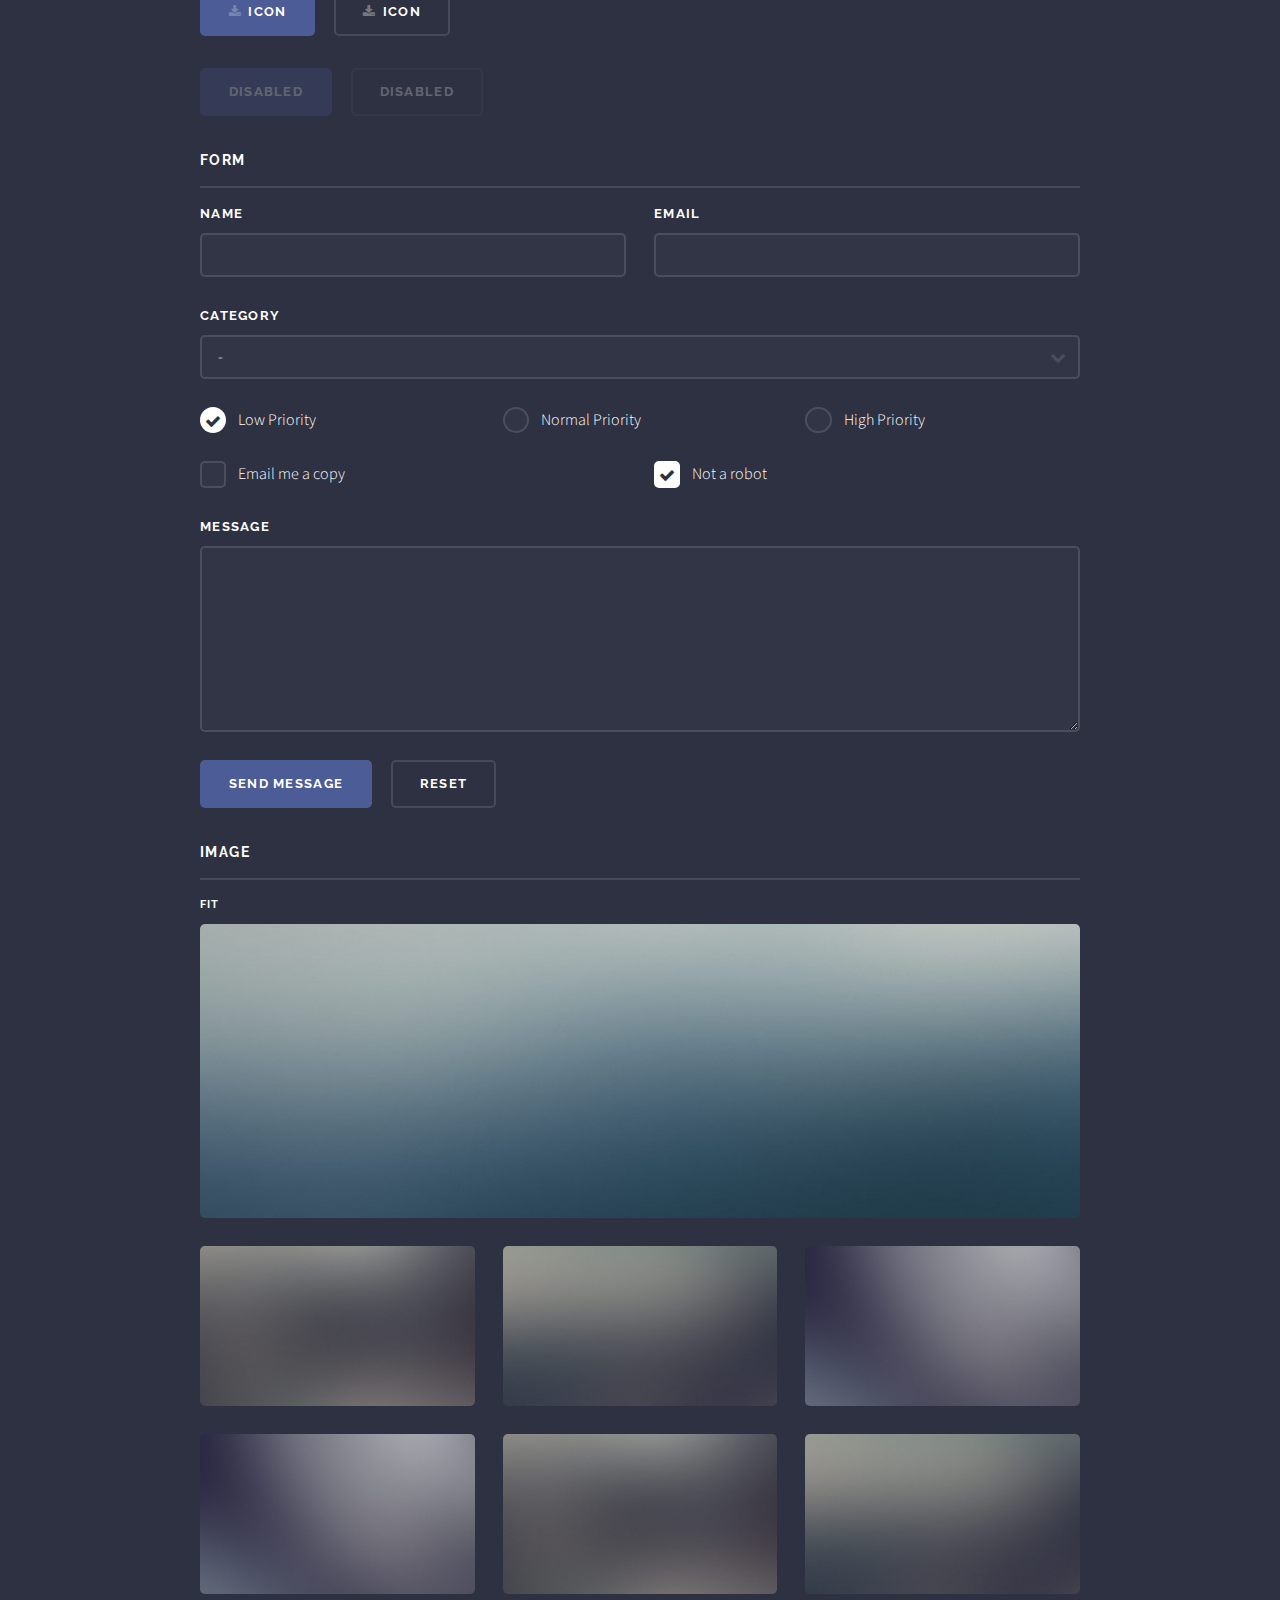
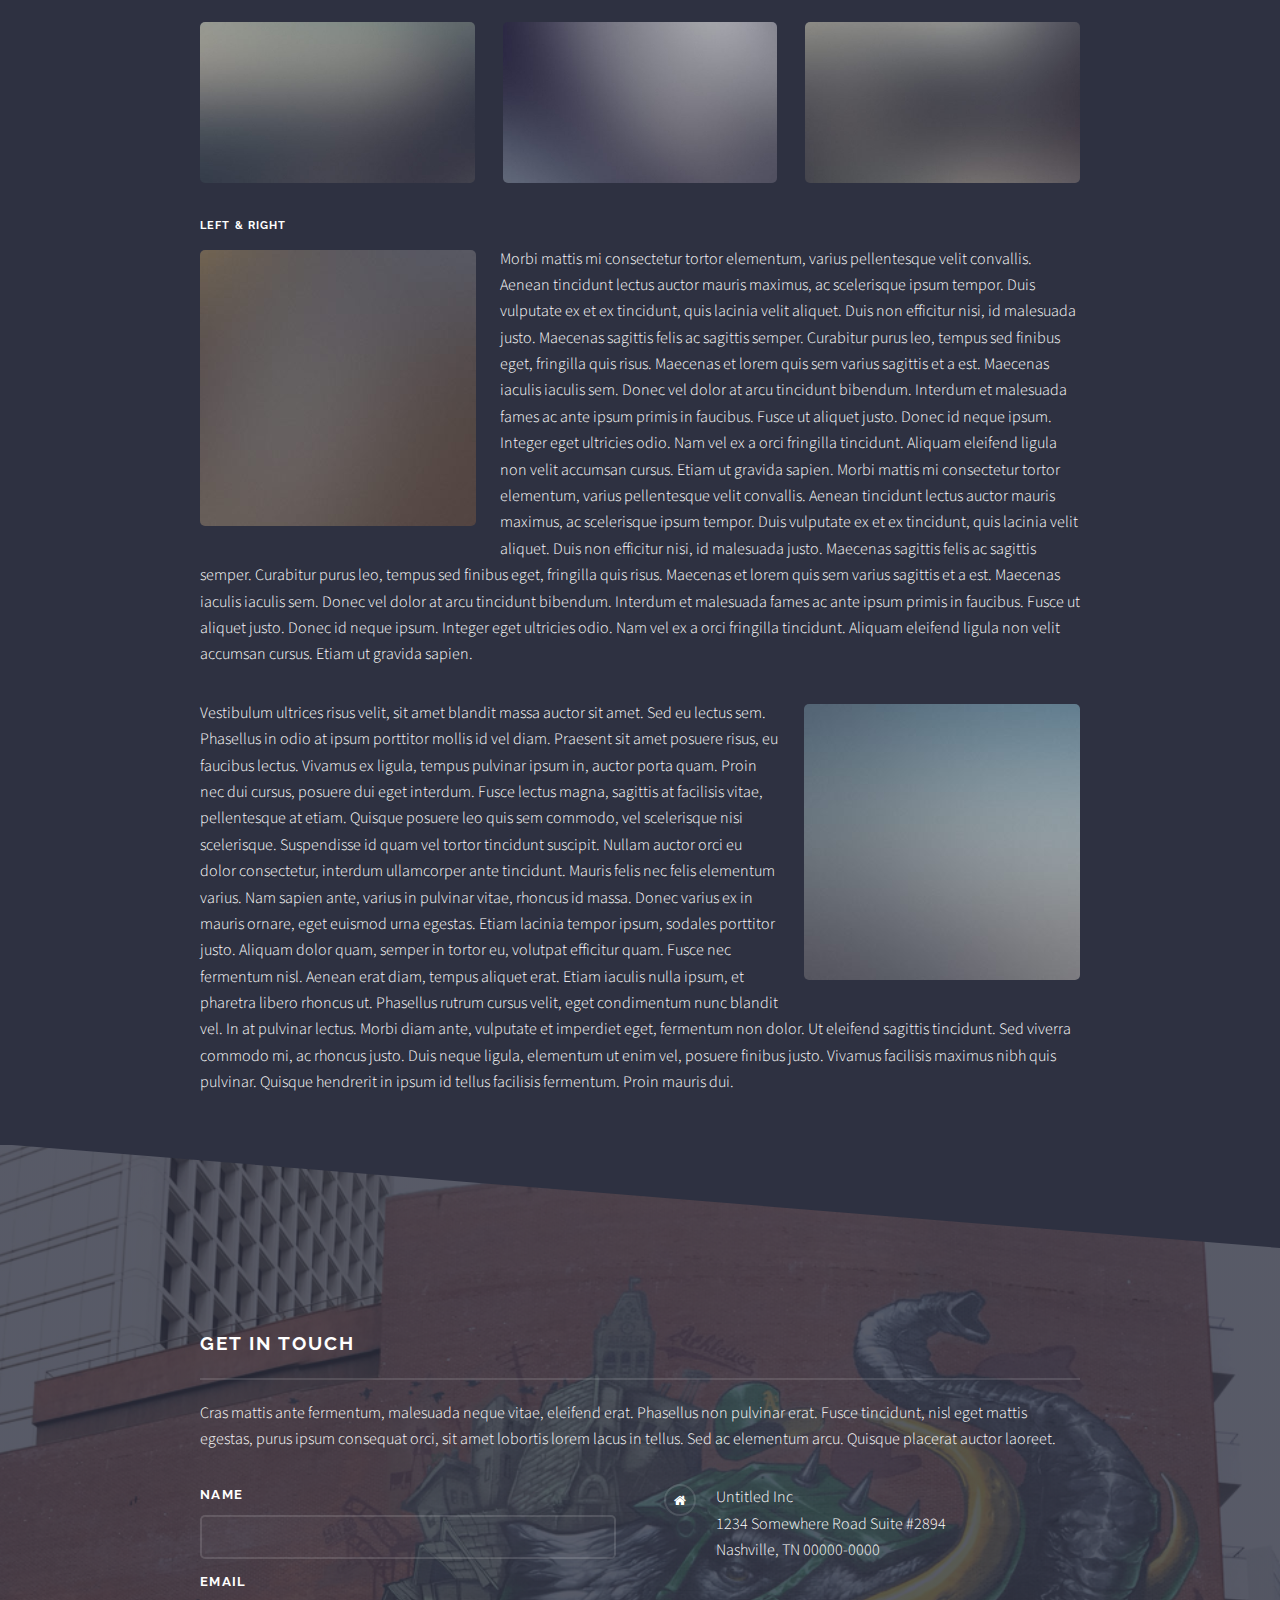
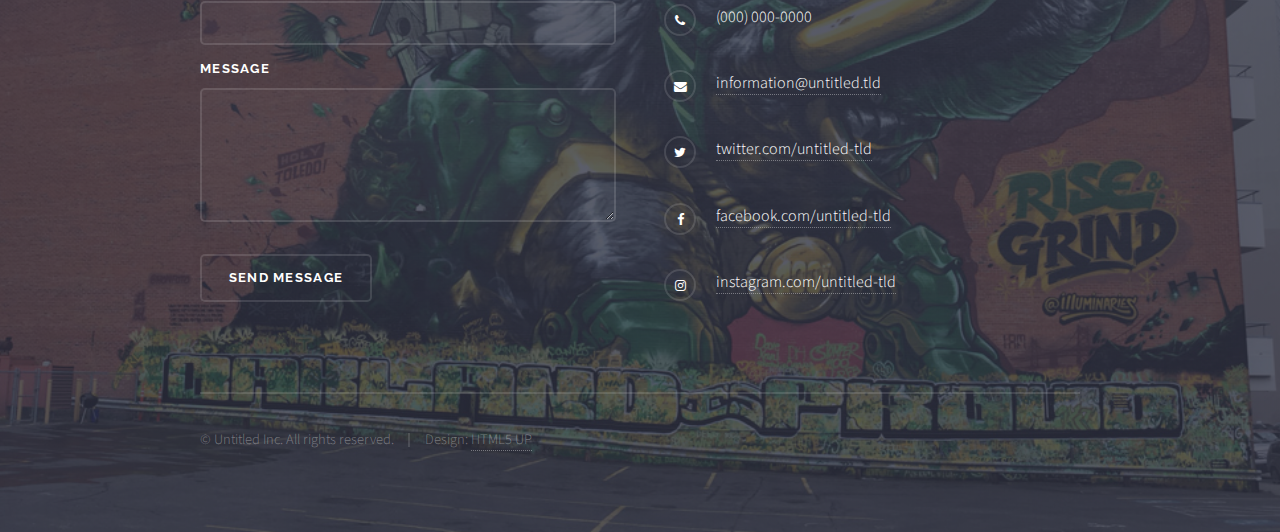
<file: portfolio/elements.html>
<!DOCTYPE HTML>
<!--
	Solid State by HTML5 UP
	html5up.net | @ajlkn
	Free for personal and commercial use under the CCA 3.0 license (html5up.net/license)
-->
<html>
	<head>
		<title>Elements - Solid State by HTML5 UP</title>
		<meta charset="utf-8" />
		<meta name="viewport" content="width=device-width, initial-scale=1" />
		<!--[if lte IE 8]><script src="assets/js/ie/html5shiv.js"></script><![endif]-->
		<link rel="stylesheet" href="assets/css/main.css" />
		<!--[if lte IE 9]><link rel="stylesheet" href="assets/css/ie9.css" /><![endif]-->
		<!--[if lte IE 8]><link rel="stylesheet" href="assets/css/ie8.css" /><![endif]-->
	</head>
	<body>

		<!-- Page Wrapper -->
			<div id="page-wrapper">

				<!-- Header -->
					<header id="header">
						<h1><a href="index.html">Solid State</a></h1>
						<nav>
							<a href="#menu">Menu</a>
						</nav>
					</header>

				<!-- Menu -->
					<nav id="menu">
						<div class="inner">
							<h2>Menu</h2>
							<ul class="links">
								<li><a href="index.html">Home</a></li>
								<li><a href="generic.html">Generic</a></li>
								<li><a href="elements.html">Elements</a></li>
								<li><a href="#">Log In</a></li>
								<li><a href="#">Sign Up</a></li>
							</ul>
							<a href="#" class="close">Close</a>
						</div>
					</nav>

				<!-- Wrapper -->
					<section id="wrapper">
						<header>
							<div class="inner">
								<h2>Elements</h2>
								<p>Phasellus non pulvinar erat. Fusce tincidunt nisl eget ipsum.</p>
							</div>
						</header>

						<!-- Content -->
							<div class="wrapper">
								<div class="inner">

									<section>
										<h3 class="major">Text</h3>
										<p>This is <b>bold</b> and this is <strong>strong</strong>. This is <i>italic</i> and this is <em>emphasized</em>.
										This is <sup>superscript</sup> text and this is <sub>subscript</sub> text.
										This is <u>underlined</u> and this is code: <code>for (;;) { ... }</code>. Finally, <a href="#">this is a link</a>.</p>
										<h4>Blockquote</h4>
										<blockquote>Fringilla nisl. Donec accumsan interdum nisi, quis tincidunt felis sagittis eget tempus euismod. Vestibulum ante ipsum primis in faucibus vestibulum. Blandit adipiscing eu felis iaculis volutpat ac adipiscing accumsan faucibus. Vestibulum ante ipsum primis in faucibus lorem ipsum dolor sit amet nullam adipiscing eu felis.</blockquote>
										<h4>Preformatted</h4>
										<pre><code>i = 0;

while (!deck.isInOrder()) {
  print 'Iteration ' + i;
  deck.shuffle();
  i++;
}

print 'It took ' + i + ' iterations to sort the deck.';</code></pre>
									</section>

									<section>
										<h3 class="major">Lists</h3>
										<div class="row">
											<div class="6u 12u$(medium)">
												<h4>Unordered</h4>
												<ul>
													<li>Dolor pulvinar etiam.</li>
													<li>Sagittis adipiscing.</li>
													<li>Felis enim feugiat.</li>
												</ul>
												<h4>Alternate</h4>
												<ul class="alt">
													<li>Dolor pulvinar etiam.</li>
													<li>Sagittis adipiscing.</li>
													<li>Felis enim feugiat.</li>
												</ul>
											</div>
											<div class="6u$ 12u$(medium)">
												<h4>Ordered</h4>
												<ol>
													<li>Dolor pulvinar etiam.</li>
													<li>Etiam vel felis viverra.</li>
													<li>Felis enim feugiat.</li>
													<li>Dolor pulvinar etiam.</li>
													<li>Etiam vel felis lorem.</li>
													<li>Felis enim et feugiat.</li>
												</ol>
												<h4>Icons</h4>
												<ul class="icons">
													<li><a href="#" class="icon fa-twitter"><span class="label">Twitter</span></a></li>
													<li><a href="#" class="icon fa-facebook"><span class="label">Facebook</span></a></li>
													<li><a href="#" class="icon fa-instagram"><span class="label">Instagram</span></a></li>
													<li><a href="#" class="icon fa-github"><span class="label">Github</span></a></li>
												</ul>
											</div>
										</div>
										<h4>Actions</h4>
										<div class="row">
											<div class="6u 12u$(medium)">
												<ul class="actions">
													<li><a href="#" class="button special">Default</a></li>
													<li><a href="#" class="button">Default</a></li>
												</ul>
												<ul class="actions small">
													<li><a href="#" class="button special small">Small</a></li>
													<li><a href="#" class="button small">Small</a></li>
												</ul>
												<ul class="actions vertical">
													<li><a href="#" class="button special">Default</a></li>
													<li><a href="#" class="button">Default</a></li>
												</ul>
												<ul class="actions vertical small">
													<li><a href="#" class="button special small">Small</a></li>
													<li><a href="#" class="button small">Small</a></li>
												</ul>
											</div>
											<div class="6u 12u$(medium)">
												<ul class="actions vertical">
													<li><a href="#" class="button special fit">Default</a></li>
													<li><a href="#" class="button fit">Default</a></li>
												</ul>
												<ul class="actions vertical small">
													<li><a href="#" class="button special small fit">Small</a></li>
													<li><a href="#" class="button small fit">Small</a></li>
												</ul>
											</div>
										</div>
										<h4>Pagination</h4>
										<ul class="pagination">
											<li><span class="button small disabled">Prev</span></li>
											<li><a href="#" class="page active">1</a></li>
											<li><a href="#" class="page">2</a></li>
											<li><a href="#" class="page">3</a></li>
											<li><span>&hellip;</span></li>
											<li><a href="#" class="page">8</a></li>
											<li><a href="#" class="page">9</a></li>
											<li><a href="#" class="page">10</a></li>
											<li><a href="#" class="button small">Next</a></li>
										</ul>
									</section>

									<section>
										<h3 class="major">Table</h3>
										<h4>Default</h4>
										<div class="table-wrapper">
											<table>
												<thead>
													<tr>
														<th>Name</th>
														<th>Description</th>
														<th>Price</th>
													</tr>
												</thead>
												<tbody>
													<tr>
														<td>Item One</td>
														<td>Ante turpis integer aliquet porttitor.</td>
														<td>29.99</td>
													</tr>
													<tr>
														<td>Item Two</td>
														<td>Vis ac commodo adipiscing arcu aliquet.</td>
														<td>19.99</td>
													</tr>
													<tr>
														<td>Item Three</td>
														<td> Morbi faucibus arcu accumsan lorem.</td>
														<td>29.99</td>
													</tr>
													<tr>
														<td>Item Four</td>
														<td>Vitae integer tempus condimentum.</td>
														<td>19.99</td>
													</tr>
													<tr>
														<td>Item Five</td>
														<td>Ante turpis integer aliquet porttitor.</td>
														<td>29.99</td>
													</tr>
												</tbody>
												<tfoot>
													<tr>
														<td colspan="2"></td>
														<td>100.00</td>
													</tr>
												</tfoot>
											</table>
										</div>

										<h4>Alternate</h4>
										<div class="table-wrapper">
											<table class="alt">
												<thead>
													<tr>
														<th>Name</th>
														<th>Description</th>
														<th>Price</th>
													</tr>
												</thead>
												<tbody>
													<tr>
														<td>Item One</td>
														<td>Ante turpis integer aliquet porttitor.</td>
														<td>29.99</td>
													</tr>
													<tr>
														<td>Item Two</td>
														<td>Vis ac commodo adipiscing arcu aliquet.</td>
														<td>19.99</td>
													</tr>
													<tr>
														<td>Item Three</td>
														<td> Morbi faucibus arcu accumsan lorem.</td>
														<td>29.99</td>
													</tr>
													<tr>
														<td>Item Four</td>
														<td>Vitae integer tempus condimentum.</td>
														<td>19.99</td>
													</tr>
													<tr>
														<td>Item Five</td>
														<td>Ante turpis integer aliquet porttitor.</td>
														<td>29.99</td>
													</tr>
												</tbody>
												<tfoot>
													<tr>
														<td colspan="2"></td>
														<td>100.00</td>
													</tr>
												</tfoot>
											</table>
										</div>
									</section>

									<section>
										<h3 class="major">Buttons</h3>
										<ul class="actions">
											<li><a href="#" class="button special">Special</a></li>
											<li><a href="#" class="button">Default</a></li>
										</ul>
										<ul class="actions">
											<li><a href="#" class="button big">Big</a></li>
											<li><a href="#" class="button small">Small</a></li>
										</ul>
										<ul class="actions fit">
											<li><a href="#" class="button fit">Fit</a></li>
											<li><a href="#" class="button special fit">Fit</a></li>
											<li><a href="#" class="button fit">Fit</a></li>
										</ul>
										<ul class="actions fit small">
											<li><a href="#" class="button special fit small">Fit + Small</a></li>
											<li><a href="#" class="button fit small">Fit + Small</a></li>
											<li><a href="#" class="button special fit small">Fit + Small</a></li>
										</ul>
										<ul class="actions">
											<li><a href="#" class="button special icon fa-download">Icon</a></li>
											<li><a href="#" class="button icon fa-download">Icon</a></li>
										</ul>
										<ul class="actions">
											<li><span class="button special disabled">Disabled</span></li>
											<li><span class="button disabled">Disabled</span></li>
										</ul>
									</section>

									<section>
										<h3 class="major">Form</h3>
										<form method="post" action="#">
											<div class="row uniform">
												<div class="6u 12u$(xsmall)">
													<label for="demo-name">Name</label>
													<input type="text" name="demo-name" id="demo-name" value="" />
												</div>
												<div class="6u$ 12u$(xsmall)">
													<label for="demo-email">Email</label>
													<input type="email" name="demo-email" id="demo-email" value="" />
												</div>
												<div class="12u$">
													<label for="demo-category">Category</label>
													<div class="select-wrapper">
														<select name="demo-category" id="demo-category">
															<option value="">-</option>
															<option value="1">Manufacturing</option>
															<option value="1">Shipping</option>
															<option value="1">Administration</option>
															<option value="1">Human Resources</option>
														</select>
													</div>
												</div>
												<div class="4u 12u$(small)">
													<input type="radio" id="demo-priority-low" name="demo-priority" checked>
													<label for="demo-priority-low">Low Priority</label>
												</div>
												<div class="4u 12u$(small)">
													<input type="radio" id="demo-priority-normal" name="demo-priority">
													<label for="demo-priority-normal">Normal Priority</label>
												</div>
												<div class="4u$ 12u$(small)">
													<input type="radio" id="demo-priority-high" name="demo-priority">
													<label for="demo-priority-high">High Priority</label>
												</div>
												<div class="6u 12u$(small)">
													<input type="checkbox" id="demo-copy" name="demo-copy">
													<label for="demo-copy">Email me a copy</label>
												</div>
												<div class="6u$ 12u$(small)">
													<input type="checkbox" id="demo-human" name="demo-human" checked>
													<label for="demo-human">Not a robot</label>
												</div>
												<div class="12u$">
													<label for="demo-message">Message</label>
													<textarea name="demo-message" id="demo-message" rows="6"></textarea>
												</div>
												<div class="12u$">
													<ul class="actions">
														<li><input type="submit" value="Send Message" class="special" /></li>
														<li><input type="reset" value="Reset" /></li>
													</ul>
												</div>
											</div>
										</form>
									</section>

									<section>
										<h3 class="major">Image</h3>
										<h4>Fit</h4>
										<div class="box alt">
											<div class="row uniform">
												<div class="12u$"><span class="image fit"><img src="images/pic08.jpg" alt="" /></span></div>
												<div class="4u"><span class="image fit"><img src="images/pic05.jpg" alt="" /></span></div>
												<div class="4u"><span class="image fit"><img src="images/pic06.jpg" alt="" /></span></div>
												<div class="4u$"><span class="image fit"><img src="images/pic07.jpg" alt="" /></span></div>
												<div class="4u"><span class="image fit"><img src="images/pic07.jpg" alt="" /></span></div>
												<div class="4u"><span class="image fit"><img src="images/pic05.jpg" alt="" /></span></div>
												<div class="4u$"><span class="image fit"><img src="images/pic06.jpg" alt="" /></span></div>
												<div class="4u"><span class="image fit"><img src="images/pic06.jpg" alt="" /></span></div>
												<div class="4u"><span class="image fit"><img src="images/pic07.jpg" alt="" /></span></div>
												<div class="4u$"><span class="image fit"><img src="images/pic05.jpg" alt="" /></span></div>
											</div>
										</div>
										<h4>Left &amp; Right</h4>
										<p><span class="image left"><img src="images/pic01.jpg" alt="" /></span>Morbi mattis mi consectetur tortor elementum, varius pellentesque velit convallis. Aenean tincidunt lectus auctor mauris maximus, ac scelerisque ipsum tempor. Duis vulputate ex et ex tincidunt, quis lacinia velit aliquet. Duis non efficitur nisi, id malesuada justo. Maecenas sagittis felis ac sagittis semper. Curabitur purus leo, tempus sed finibus eget, fringilla quis risus. Maecenas et lorem quis sem varius sagittis et a est. Maecenas iaculis iaculis sem. Donec vel dolor at arcu tincidunt bibendum. Interdum et malesuada fames ac ante ipsum primis in faucibus. Fusce ut aliquet justo. Donec id neque ipsum. Integer eget ultricies odio. Nam vel ex a orci fringilla tincidunt. Aliquam eleifend ligula non velit accumsan cursus. Etiam ut gravida sapien. Morbi mattis mi consectetur tortor elementum, varius pellentesque velit convallis. Aenean tincidunt lectus auctor mauris maximus, ac scelerisque ipsum tempor. Duis vulputate ex et ex tincidunt, quis lacinia velit aliquet. Duis non efficitur nisi, id malesuada justo. Maecenas sagittis felis ac sagittis semper. Curabitur purus leo, tempus sed finibus eget, fringilla quis risus. Maecenas et lorem quis sem varius sagittis et a est. Maecenas iaculis iaculis sem. Donec vel dolor at arcu tincidunt bibendum. Interdum et malesuada fames ac ante ipsum primis in faucibus. Fusce ut aliquet justo. Donec id neque ipsum. Integer eget ultricies odio. Nam vel ex a orci fringilla tincidunt. Aliquam eleifend ligula non velit accumsan cursus. Etiam ut gravida sapien.</p>
										<p><span class="image right"><img src="images/pic02.jpg" alt="" /></span>Vestibulum ultrices risus velit, sit amet blandit massa auctor sit amet. Sed eu lectus sem. Phasellus in odio at ipsum porttitor mollis id vel diam. Praesent sit amet posuere risus, eu faucibus lectus. Vivamus ex ligula, tempus pulvinar ipsum in, auctor porta quam. Proin nec dui cursus, posuere dui eget interdum. Fusce lectus magna, sagittis at facilisis vitae, pellentesque at etiam. Quisque posuere leo quis sem commodo, vel scelerisque nisi scelerisque. Suspendisse id quam vel tortor tincidunt suscipit. Nullam auctor orci eu dolor consectetur, interdum ullamcorper ante tincidunt. Mauris felis nec felis elementum varius. Nam sapien ante, varius in pulvinar vitae, rhoncus id massa. Donec varius ex in mauris ornare, eget euismod urna egestas. Etiam lacinia tempor ipsum, sodales porttitor justo. Aliquam dolor quam, semper in tortor eu, volutpat efficitur quam. Fusce nec fermentum nisl. Aenean erat diam, tempus aliquet erat. Etiam iaculis nulla ipsum, et pharetra libero rhoncus ut. Phasellus rutrum cursus velit, eget condimentum nunc blandit vel. In at pulvinar lectus. Morbi diam ante, vulputate et imperdiet eget, fermentum non dolor. Ut eleifend sagittis tincidunt. Sed viverra commodo mi, ac rhoncus justo. Duis neque ligula, elementum ut enim vel, posuere finibus justo. Vivamus facilisis maximus nibh quis pulvinar. Quisque hendrerit in ipsum id tellus facilisis fermentum. Proin mauris dui.</p>
									</section>

								</div>
							</div>

					</section>

				<!-- Footer -->
					<section id="footer">
						<div class="inner">
							<h2 class="major">Get in touch</h2>
							<p>Cras mattis ante fermentum, malesuada neque vitae, eleifend erat. Phasellus non pulvinar erat. Fusce tincidunt, nisl eget mattis egestas, purus ipsum consequat orci, sit amet lobortis lorem lacus in tellus. Sed ac elementum arcu. Quisque placerat auctor laoreet.</p>
							<form method="post" action="#">
								<div class="field">
									<label for="name">Name</label>
									<input type="text" name="name" id="name" />
								</div>
								<div class="field">
									<label for="email">Email</label>
									<input type="email" name="email" id="email" />
								</div>
								<div class="field">
									<label for="message">Message</label>
									<textarea name="message" id="message" rows="4"></textarea>
								</div>
								<ul class="actions">
									<li><input type="submit" value="Send Message" /></li>
								</ul>
							</form>
							<ul class="contact">
								<li class="fa-home">
									Untitled Inc<br />
									1234 Somewhere Road Suite #2894<br />
									Nashville, TN 00000-0000
								</li>
								<li class="fa-phone">(000) 000-0000</li>
								<li class="fa-envelope"><a href="#">information@untitled.tld</a></li>
								<li class="fa-twitter"><a href="#">twitter.com/untitled-tld</a></li>
								<li class="fa-facebook"><a href="#">facebook.com/untitled-tld</a></li>
								<li class="fa-instagram"><a href="#">instagram.com/untitled-tld</a></li>
							</ul>
							<ul class="copyright">
								<li>&copy; Untitled Inc. All rights reserved.</li><li>Design: <a href="http://html5up.net">HTML5 UP</a></li>
							</ul>
						</div>
					</section>

			</div>

		<!-- Scripts -->
			<script src="assets/js/skel.min.js"></script>
			<script src="assets/js/jquery.min.js"></script>
			<script src="assets/js/jquery.scrollex.min.js"></script>
			<script src="assets/js/util.js"></script>
			<!--[if lte IE 8]><script src="assets/js/ie/respond.min.js"></script><![endif]-->
			<script src="assets/js/main.js"></script>

	</body>
</html>
</file>
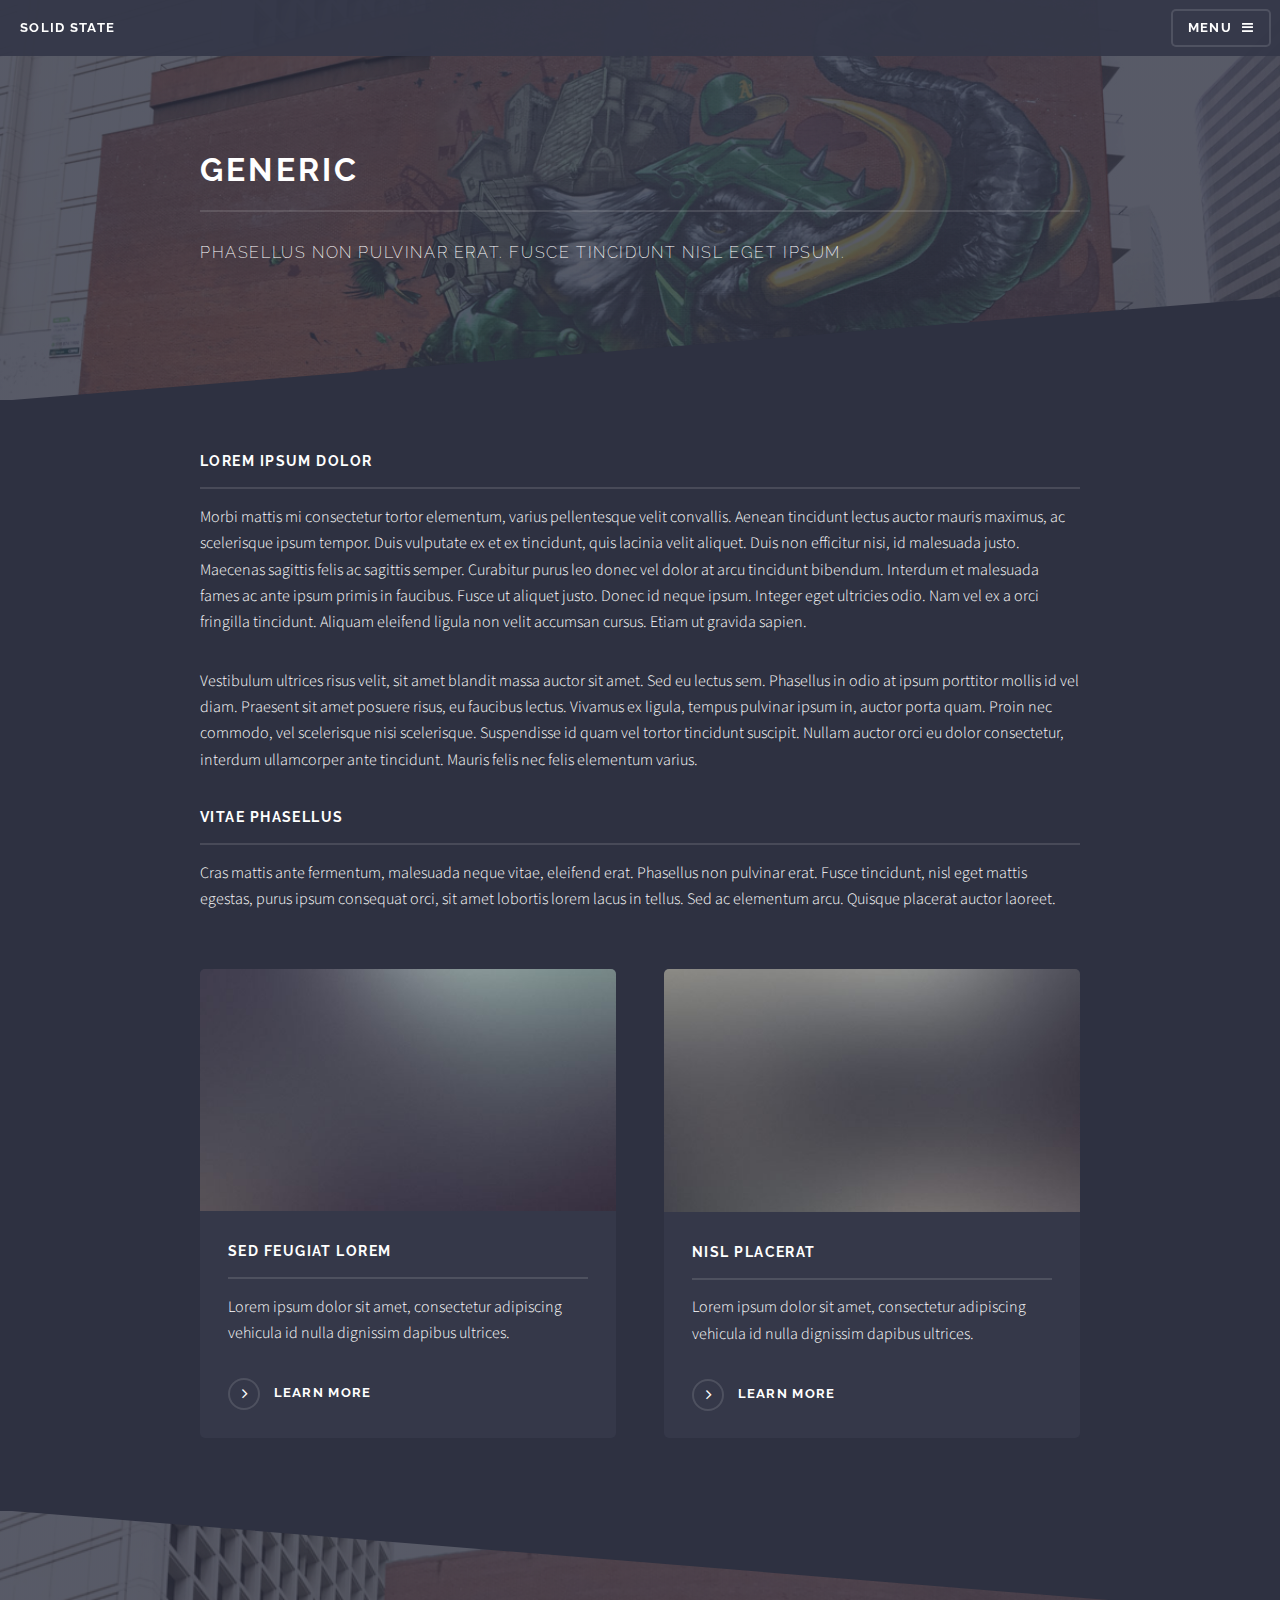
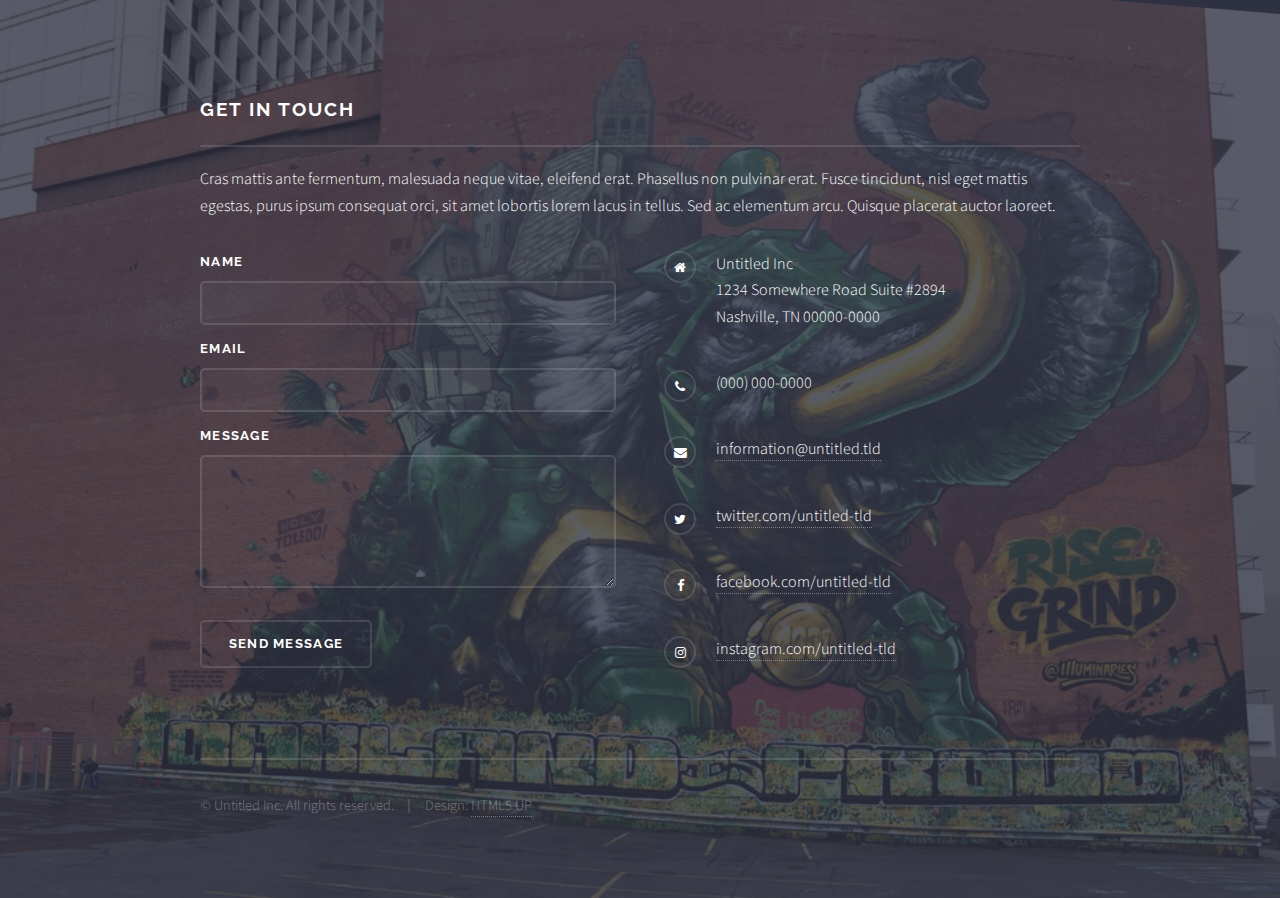
<file: portfolio/generic.html>
<!DOCTYPE HTML>
<!--
	Solid State by HTML5 UP
	html5up.net | @ajlkn
	Free for personal and commercial use under the CCA 3.0 license (html5up.net/license)
-->
<html>
	<head>
		<title>Generic - Solid State by HTML5 UP</title>
		<meta charset="utf-8" />
		<meta name="viewport" content="width=device-width, initial-scale=1" />
		<!--[if lte IE 8]><script src="assets/js/ie/html5shiv.js"></script><![endif]-->
		<link rel="stylesheet" href="assets/css/main.css" />
		<!--[if lte IE 9]><link rel="stylesheet" href="assets/css/ie9.css" /><![endif]-->
		<!--[if lte IE 8]><link rel="stylesheet" href="assets/css/ie8.css" /><![endif]-->
	</head>
	<body>

		<!-- Page Wrapper -->
			<div id="page-wrapper">

				<!-- Header -->
					<header id="header">
						<h1><a href="index.html">Solid State</a></h1>
						<nav>
							<a href="#menu">Menu</a>
						</nav>
					</header>

				<!-- Menu -->
					<nav id="menu">
						<div class="inner">
							<h2>Menu</h2>
							<ul class="links">
								<li><a href="index.html">Home</a></li>
								<li><a href="generic.html">Generic</a></li>
								<li><a href="elements.html">Elements</a></li>
								<li><a href="#">Log In</a></li>
								<li><a href="#">Sign Up</a></li>
							</ul>
							<a href="#" class="close">Close</a>
						</div>
					</nav>

				<!-- Wrapper -->
					<section id="wrapper">
						<header>
							<div class="inner">
								<h2>Generic</h2>
								<p>Phasellus non pulvinar erat. Fusce tincidunt nisl eget ipsum.</p>
							</div>
						</header>

						<!-- Content -->
							<div class="wrapper">
								<div class="inner">

									<h3 class="major">Lorem ipsum dolor</h3>
									<p>Morbi mattis mi consectetur tortor elementum, varius pellentesque velit convallis. Aenean tincidunt lectus auctor mauris maximus, ac scelerisque ipsum tempor. Duis vulputate ex et ex tincidunt, quis lacinia velit aliquet. Duis non efficitur nisi, id malesuada justo. Maecenas sagittis felis ac sagittis semper. Curabitur purus leo donec vel dolor at arcu tincidunt bibendum. Interdum et malesuada fames ac ante ipsum primis in faucibus. Fusce ut aliquet justo. Donec id neque ipsum. Integer eget ultricies odio. Nam vel ex a orci fringilla tincidunt. Aliquam eleifend ligula non velit accumsan cursus. Etiam ut gravida sapien.</p>

									<p>Vestibulum ultrices risus velit, sit amet blandit massa auctor sit amet. Sed eu lectus sem. Phasellus in odio at ipsum porttitor mollis id vel diam. Praesent sit amet posuere risus, eu faucibus lectus. Vivamus ex ligula, tempus pulvinar ipsum in, auctor porta quam. Proin nec commodo, vel scelerisque nisi scelerisque. Suspendisse id quam vel tortor tincidunt suscipit. Nullam auctor orci eu dolor consectetur, interdum ullamcorper ante tincidunt. Mauris felis nec felis elementum varius.</p>

									<h3 class="major">Vitae phasellus</h3>
									<p>Cras mattis ante fermentum, malesuada neque vitae, eleifend erat. Phasellus non pulvinar erat. Fusce tincidunt, nisl eget mattis egestas, purus ipsum consequat orci, sit amet lobortis lorem lacus in tellus. Sed ac elementum arcu. Quisque placerat auctor laoreet.</p>

									<section class="features">
										<article>
											<a href="#" class="image"><img src="images/pic04.jpg" alt="" /></a>
											<h3 class="major">Sed feugiat lorem</h3>
											<p>Lorem ipsum dolor sit amet, consectetur adipiscing vehicula id nulla dignissim dapibus ultrices.</p>
											<a href="#" class="special">Learn more</a>
										</article>
										<article>
											<a href="#" class="image"><img src="images/pic05.jpg" alt="" /></a>
											<h3 class="major">Nisl placerat</h3>
											<p>Lorem ipsum dolor sit amet, consectetur adipiscing vehicula id nulla dignissim dapibus ultrices.</p>
											<a href="#" class="special">Learn more</a>
										</article>
									</section>

								</div>
							</div>

					</section>

				<!-- Footer -->
					<section id="footer">
						<div class="inner">
							<h2 class="major">Get in touch</h2>
							<p>Cras mattis ante fermentum, malesuada neque vitae, eleifend erat. Phasellus non pulvinar erat. Fusce tincidunt, nisl eget mattis egestas, purus ipsum consequat orci, sit amet lobortis lorem lacus in tellus. Sed ac elementum arcu. Quisque placerat auctor laoreet.</p>
							<form method="post" action="#">
								<div class="field">
									<label for="name">Name</label>
									<input type="text" name="name" id="name" />
								</div>
								<div class="field">
									<label for="email">Email</label>
									<input type="email" name="email" id="email" />
								</div>
								<div class="field">
									<label for="message">Message</label>
									<textarea name="message" id="message" rows="4"></textarea>
								</div>
								<ul class="actions">
									<li><input type="submit" value="Send Message" /></li>
								</ul>
							</form>
							<ul class="contact">
								<li class="fa-home">
									Untitled Inc<br />
									1234 Somewhere Road Suite #2894<br />
									Nashville, TN 00000-0000
								</li>
								<li class="fa-phone">(000) 000-0000</li>
								<li class="fa-envelope"><a href="#">information@untitled.tld</a></li>
								<li class="fa-twitter"><a href="#">twitter.com/untitled-tld</a></li>
								<li class="fa-facebook"><a href="#">facebook.com/untitled-tld</a></li>
								<li class="fa-instagram"><a href="#">instagram.com/untitled-tld</a></li>
							</ul>
							<ul class="copyright">
								<li>&copy; Untitled Inc. All rights reserved.</li><li>Design: <a href="http://html5up.net">HTML5 UP</a></li>
							</ul>
						</div>
					</section>

			</div>

		<!-- Scripts -->
			<script src="assets/js/skel.min.js"></script>
			<script src="assets/js/jquery.min.js"></script>
			<script src="assets/js/jquery.scrollex.min.js"></script>
			<script src="assets/js/util.js"></script>
			<!--[if lte IE 8]><script src="assets/js/ie/respond.min.js"></script><![endif]-->
			<script src="assets/js/main.js"></script>

	</body>
</html>
</file>
<file: assets/css/ie9.css>
/*
	Dimension by HTML5 UP
	html5up.net | @ajlkn
	Free for personal and commercial use under the CCA 3.0 license (html5up.net/license)
*/

/* BG */

	#bg:before {
		background: rgba(19, 21, 25, 0.5);
	}

/* Header */

	#header .logo {
		margin: 0 auto;
	}

	#header .content {
		display: inline-block;
	}

	#header nav ul {
		display: inline-block;
	}

		#header nav ul li {
			display: inline-block;
		}

/* Main */

	#main article {
		margin: 0 auto;
	}
</file>
<file: assets/css/noscript.css>
/*
	Dimension by HTML5 UP
	html5up.net | @ajlkn
	Free for personal and commercial use under the CCA 3.0 license (html5up.net/license)
*/

/* Main */

	#main article {
		opacity: 1;
		margin: 4rem 0 0 0;
	}
</file>
<file: portfolio/assets/css/ie9.css>
/*
	Solid State by HTML5 UP
	html5up.net | @ajlkn
	Free for personal and commercial use under the CCA 3.0 license (html5up.net/license)
*/

/* Basic */

	body {
		background-color: #2e3141;
		background-image: url("../../images/bg.jpg");
		background-size: cover;
		background-attachment: fixed;
		background-position: center;
	}

		body:before {
			background: rgba(46, 49, 65, 0.8);
			content: '';
			display: block;
			height: 100%;
			left: 0;
			position: fixed;
			top: 0;
			width: 100%;
		}

		body > * {
			position: relative;
			z-index: 1;
		}

/* Features */

	.features article {
		display: inline-block;
		width: 45%;
	}

/* Menu */

	#menu .inner {
		margin: 4em auto;
	}

/* Wrapper */

	#wrapper > header {
		background: none !important;
	}

	.wrapper.spotlight .inner {
		text-align: left !important;
	}

	.wrapper.spotlight .image {
		display: inline-block;
		margin: 0 3em 2em 0 !important;
		vertical-align: middle;
		width: 24%;
	}

	.wrapper.spotlight .content {
		display: inline-block;
		vertical-align: middle;
		width: 70%;
	}

/* Banner */

	#banner {
		background: none !important;
	}

/* Footer */

	#footer {
		background: none !important;
	}

		#footer .inner form {
			display: inline-block;
			width: 45%;
		}

		#footer .inner .contact {
			display: inline-block;
			width: 45%;
		}
</file>
<file: portfolio/assets/css/ie8.css>
/*
	Solid State by HTML5 UP
	html5up.net | @ajlkn
	Free for personal and commercial use under the CCA 3.0 license (html5up.net/license)
*/

/* Basic */

	body {
		-ms-behavior: url("assets/js/backgroundsize.min.htc");
	}

/* Type */

	h1.major, h2.major, h3.major, h4.major, h5.major, h6.major {
		border-bottom: solid 2px #ffffff;
	}

	blockquote {
		border-left: solid 4px #ffffff;
	}

	code {
		border: solid 2px #ffffff;
	}

	hr {
		border-bottom: solid 2px #ffffff;
	}

/* Button */

	input[type="submit"],
	input[type="reset"],
	input[type="button"],
	button,
	.button {
		position: relative;
		-ms-behavior: url("assets/js/ie/PIE.htc");
		border: solid 2px #ffffff;
	}

		input[type="submit"].special,
		input[type="reset"].special,
		input[type="button"].special,
		button.special,
		.button.special {
			border: 0;
		}

/* Form */

	input[type="text"],
	input[type="password"],
	input[type="email"],
	input[type="tel"],
	select,
	textarea {
		position: relative;
		-ms-behavior: url("assets/js/ie/PIE.htc");
		background: transparent;
		border: solid 2px #ffffff;
	}

/* Table */

	table tbody tr {
		border: solid 1px #ffffff;
		border-left: 0;
		border-right: 0;
	}

	table.alt tbody tr td {
		border: solid 1px #ffffff;
		border-left-width: 0;
		border-top-width: 0;
	}

		table.alt tbody tr td:first-child {
			border-left-width: 1px;
		}

	table.alt tbody tr:first-child td {
		border-top-width: 1px;
	}

	table.alt thead {
		border-bottom: 0;
	}

	table.alt tfoot {
		border-top: 0;
	}

/* Features */

	.features article {
		-ms-behavior: url("assets/js/ie/PIE.htc");
		position: relative;
		width: 44%;
	}

		.features article .image {
			margin-top: 0;
			margin-left: 0;
			width: 100%;
		}

/* Menu */

	#menu {
		background: #2e3141;
	}

		#menu h2 {
			border-bottom: solid 2px #ffffff;
		}

/* Header */

	#header {
		background-color: #353849;
	}

/* Wrapper */

	.wrapper {
		margin: 0;
	}

		.wrapper:before, .wrapper:after {
			display: none;
		}

		.wrapper.spotlight .image {
			-ms-behavior: url("assets/js/ie/PIE.htc");
		}

			.wrapper.spotlight .image img {
				position: relative;
				-ms-behavior: url("assets/js/ie/PIE.htc");
			}

/* Banner */

	#banner .logo .icon {
		border: solid 2px #ffffff;
		-ms-behavior: url("assets/js/ie/PIE.htc");
	}

	#banner h2 {
		border-bottom: solid 2px #ffffff;
	}

/* Footer */

	#footer .inner .copyright {
		border-top: solid 2px #ffffff;
	}

		#footer .inner .copyright li {
			border-left: solid 2px #ffffff;
		}
</file>
<file: assets/css/main.css>
@import url(font-awesome.min.css);
@import url("https://fonts.googleapis.com/css?family=Source+Sans+Pro:300italic,600italic,300,600");

/*
	Dimension by HTML5 UP
	html5up.net | @ajlkn
	Free for personal and commercial use under the CCA 3.0 license (html5up.net/license)
*/

/* Reset */

	html, body, div, span, applet, object, iframe, h1, h2, h3, h4, h5, h6, p, blockquote, pre, a, abbr, acronym, address, big, cite, code, del, dfn, em, img, ins, kbd, q, s, samp, small, strike, strong, sub, sup, tt, var, b, u, i, center, dl, dt, dd, ol, ul, li, fieldset, form, label, legend, table, caption, tbody, tfoot, thead, tr, th, td, article, aside, canvas, details, embed, figure, figcaption, footer, header, hgroup, menu, nav, output, ruby, section, summary, time, mark, audio, video {
		margin: 0;
		padding: 0;
		border: 0;
		font-size: 100%;
		font: inherit;
		vertical-align: baseline;
	}

	article, aside, details, figcaption, figure, footer, header, hgroup, menu, nav, section {
		display: block;
	}

	body {
		line-height: 1;
	}

	ol, ul {
		list-style: none;
	}

	blockquote, q {
		quotes: none;
	}

	blockquote:before, blockquote:after, q:before, q:after {
		content: '';
		content: none;
	}

	table {
		border-collapse: collapse;
		border-spacing: 0;
	}

	body {
		-webkit-text-size-adjust: none;
	}

/* Box Model */

	*, *:before, *:after {
		-moz-box-sizing: border-box;
		-webkit-box-sizing: border-box;
		box-sizing: border-box;
	}

/* Basic */

	@-ms-viewport {
		width: device-width;
	}

	@media screen and (max-width: 480px) {

		html, body {
			min-width: 320px;
		}

	}

	body {
		background: #1b1f22;
	}

		body.is-loading *, body.is-loading *:before, body.is-loading *:after, body.is-switching *, body.is-switching *:before, body.is-switching *:after {
			-moz-animation: none !important;
			-webkit-animation: none !important;
			-ms-animation: none !important;
			animation: none !important;
			-moz-transition: none !important;
			-webkit-transition: none !important;
			-ms-transition: none !important;
			transition: none !important;
			-moz-transition-delay: none !important;
			-webkit-transition-delay: none !important;
			-ms-transition-delay: none !important;
			transition-delay: none !important;
		}

/* Type */

	html {
		font-size: 16pt;
	}

		@media screen and (max-width: 1680px) {

			html {
				font-size: 12pt;
			}

		}

		@media screen and (max-width: 736px) {

			html {
				font-size: 11pt;
			}

		}

		@media screen and (max-width: 360px) {

			html {
				font-size: 10pt;
			}

		}

	body, input, select, textarea {
		color: #ffffff;
		font-family: "Source Sans Pro", sans-serif;
		font-weight: 300;
		font-size: 1rem;
		line-height: 1.65;
	}

	a {
		-moz-transition: color 0.2s ease-in-out, background-color 0.2s ease-in-out, border-bottom-color 0.2s ease-in-out;
		-webkit-transition: color 0.2s ease-in-out, background-color 0.2s ease-in-out, border-bottom-color 0.2s ease-in-out;
		-ms-transition: color 0.2s ease-in-out, background-color 0.2s ease-in-out, border-bottom-color 0.2s ease-in-out;
		transition: color 0.2s ease-in-out, background-color 0.2s ease-in-out, border-bottom-color 0.2s ease-in-out;
		border-bottom: dotted 1px rgba(255, 255, 255, 0.5);
		text-decoration: none;
		color: inherit;
	}

		a:hover {
			border-bottom-color: transparent;
		}

	strong, b {
		color: #ffffff;
		font-weight: 600;
	}

	em, i {
		font-style: italic;
	}

	p {
		margin: 0 0 2rem 0;
	}

	h1, h2, h3, h4, h5, h6 {
		color: #ffffff;
		font-weight: 600;
		line-height: 1.5;
		margin: 0 0 1rem 0;
		text-transform: uppercase;
		letter-spacing: 0.2rem;
	}

		h1 a, h2 a, h3 a, h4 a, h5 a, h6 a {
			color: inherit;
			text-decoration: none;
		}

		h1.major, h2.major, h3.major, h4.major, h5.major, h6.major {
			border-bottom: solid 1px #ffffff;
			width: -moz-max-content;
			width: -webkit-max-content;
			width: -ms-max-content;
			width: max-content;
			padding-bottom: 0.5rem;
			margin: 0 0 2rem 0;
		}

	h1 {
		font-size: 2.25rem;
		line-height: 1.3;
		letter-spacing: 0.5rem;
	}

	h2 {
		font-size: 1.5rem;
		line-height: 1.4;
		letter-spacing: 0.5rem;
	}

	h3 {
		font-size: 1rem;
	}

	h4 {
		font-size: 0.8rem;
	}

	h5 {
		font-size: 0.7rem;
	}

	h6 {
		font-size: 0.6rem;
	}

	@media screen and (max-width: 736px) {

		h1 {
			font-size: 1.75rem;
			line-height: 1.4;
		}

		h2 {
			font-size: 1.25em;
			line-height: 1.5;
		}

	}

	sub {
		font-size: 0.8rem;
		position: relative;
		top: 0.5rem;
	}

	sup {
		font-size: 0.8rem;
		position: relative;
		top: -0.5rem;
	}

	blockquote {
		border-left: solid 4px #ffffff;
		font-style: italic;
		margin: 0 0 2rem 0;
		padding: 0.5rem 0 0.5rem 2rem;
	}

	code {
		background: rgba(255, 255, 255, 0.075);
		border-radius: 4px;
		font-family: "Courier New", monospace;
		font-size: 0.9rem;
		margin: 0 0.25rem;
		padding: 0.25rem 0.65rem;
	}

	pre {
		-webkit-overflow-scrolling: touch;
		font-family: "Courier New", monospace;
		font-size: 0.9rem;
		margin: 0 0 2rem 0;
	}

		pre code {
			display: block;
			line-height: 1.75;
			padding: 1rem 1.5rem;
			overflow-x: auto;
		}

	hr {
		border: 0;
		border-bottom: solid 1px #ffffff;
		margin: 2.75rem 0;
	}

	.align-left {
		text-align: left;
	}

	.align-center {
		text-align: center;
	}

	.align-right {
		text-align: right;
	}

/* Form */

	form {
		margin: 0 0 2.5rem 0;
	}

		form .field {
			margin: 0 0 1.5rem 0;
		}

			form .field.half {
				width: 50%;
				float: left;
				padding: 0 0 0 0.75rem;
			}

				form .field.half.first {
					padding: 0 0.75rem 0 0;
				}

		form > .actions {
			margin: 1.875rem 0 0 0 !important;
		}

		@media screen and (max-width: 736px) {

			form .field {
				margin: 0 0 1.125rem 0;
			}

				form .field.half {
					padding: 0 0 0 0.5625rem;
				}

					form .field.half.first {
						padding: 0 0.5625rem 0 0;
					}

			form > .actions {
				margin: 1.5rem 0 0 0 !important;
			}

		}

		@media screen and (max-width: 480px) {

			form .field.half {
				width: 100%;
				float: none;
				padding: 0;
			}

				form .field.half.first {
					padding: 0;
				}

		}

	label {
		color: #ffffff;
		display: block;
		font-size: 0.8rem;
		font-weight: 300;
		letter-spacing: 0.2rem;
		line-height: 1.5;
		margin: 0 0 1rem 0;
		text-transform: uppercase;
	}

	input[type="text"],
	input[type="password"],
	input[type="email"],
	input[type="tel"],
	select,
	textarea {
		-moz-appearance: none;
		-webkit-appearance: none;
		-ms-appearance: none;
		appearance: none;
		-moz-transition: border-color 0.2s ease-in-out, box-shadow 0.2s ease-in-out, background-color 0.2s ease-in-out;
		-webkit-transition: border-color 0.2s ease-in-out, box-shadow 0.2s ease-in-out, background-color 0.2s ease-in-out;
		-ms-transition: border-color 0.2s ease-in-out, box-shadow 0.2s ease-in-out, background-color 0.2s ease-in-out;
		transition: border-color 0.2s ease-in-out, box-shadow 0.2s ease-in-out, background-color 0.2s ease-in-out;
		background: transparent;
		border-radius: 4px;
		border: solid 1px #ffffff;
		color: inherit;
		display: block;
		outline: 0;
		padding: 0 1rem;
		text-decoration: none;
		width: 100%;
	}

		input[type="text"]:invalid,
		input[type="password"]:invalid,
		input[type="email"]:invalid,
		input[type="tel"]:invalid,
		select:invalid,
		textarea:invalid {
			box-shadow: none;
		}

		input[type="text"]:focus,
		input[type="password"]:focus,
		input[type="email"]:focus,
		input[type="tel"]:focus,
		select:focus,
		textarea:focus {
			background: rgba(255, 255, 255, 0.075);
			border-color: #ffffff;
			box-shadow: 0 0 0 1px #ffffff;
		}

	select option {
		background: #1b1f22;
		color: #ffffff;
	}

	.select-wrapper {
		text-decoration: none;
		display: block;
		position: relative;
	}

		.select-wrapper:before {
			-moz-osx-font-smoothing: grayscale;
			-webkit-font-smoothing: antialiased;
			font-family: FontAwesome;
			font-style: normal;
			font-weight: normal;
			text-transform: none !important;
		}

		.select-wrapper:before {
			color: #ffffff;
			content: '\f107';
			display: block;
			height: 2.75rem;
			line-height: calc(2.75rem + 0em);
			pointer-events: none;
			position: absolute;
			right: 0;
			text-align: center;
			top: 0;
			width: 2.75rem;
		}

		.select-wrapper select::-ms-expand {
			display: none;
		}

	input[type="text"],
	input[type="password"],
	input[type="email"],
	select {
		height: 2.75rem;
	}

	textarea {
		padding: 0.75rem 1rem;
	}

	input[type="checkbox"],
	input[type="radio"] {
		-moz-appearance: none;
		-webkit-appearance: none;
		-ms-appearance: none;
		appearance: none;
		display: block;
		float: left;
		margin-right: -2rem;
		opacity: 0;
		width: 1rem;
		z-index: -1;
	}

		input[type="checkbox"] + label,
		input[type="radio"] + label {
			text-decoration: none;
			-moz-user-select: none;
			-webkit-user-select: none;
			-ms-user-select: none;
			user-select: none;
			color: #ffffff;
			cursor: pointer;
			display: inline-block;
			font-size: 0.8rem;
			font-weight: 300;
			margin: 0 0 0.5rem 0;
			padding-left: 2.65rem;
			padding-right: 0.75rem;
			position: relative;
		}

			input[type="checkbox"] + label:before,
			input[type="radio"] + label:before {
				-moz-osx-font-smoothing: grayscale;
				-webkit-font-smoothing: antialiased;
				font-family: FontAwesome;
				font-style: normal;
				font-weight: normal;
				text-transform: none !important;
			}

			input[type="checkbox"] + label:before,
			input[type="radio"] + label:before {
				-moz-transition: border-color 0.2s ease-in-out, box-shadow 0.2s ease-in-out, background-color 0.2s ease-in-out;
				-webkit-transition: border-color 0.2s ease-in-out, box-shadow 0.2s ease-in-out, background-color 0.2s ease-in-out;
				-ms-transition: border-color 0.2s ease-in-out, box-shadow 0.2s ease-in-out, background-color 0.2s ease-in-out;
				transition: border-color 0.2s ease-in-out, box-shadow 0.2s ease-in-out, background-color 0.2s ease-in-out;
				border-radius: 4px;
				border: solid 1px #ffffff;
				content: '';
				display: inline-block;
				height: 1.65rem;
				left: 0;
				line-height: calc(1.58125rem + 0em);
				position: absolute;
				text-align: center;
				top: -0.125rem;
				width: 1.65rem;
			}

		input[type="checkbox"]:checked + label:before,
		input[type="radio"]:checked + label:before {
			background: #ffffff !important;
			border-color: #ffffff !important;
			color: #1b1f22;
			content: '\f00c';
		}

		input[type="checkbox"]:focus + label:before,
		input[type="radio"]:focus + label:before {
			background: rgba(255, 255, 255, 0.075);
			border-color: #ffffff;
			box-shadow: 0 0 0 1px #ffffff;
		}

	input[type="checkbox"] + label:before {
		border-radius: 4px;
	}

	input[type="radio"] + label:before {
		border-radius: 100%;
	}

	::-webkit-input-placeholder {
		color: rgba(255, 255, 255, 0.5) !important;
		opacity: 1.0;
	}

	:-moz-placeholder {
		color: rgba(255, 255, 255, 0.5) !important;
		opacity: 1.0;
	}

	::-moz-placeholder {
		color: rgba(255, 255, 255, 0.5) !important;
		opacity: 1.0;
	}

	:-ms-input-placeholder {
		color: rgba(255, 255, 255, 0.5) !important;
		opacity: 1.0;
	}

	.formerize-placeholder {
		color: rgba(255, 255, 255, 0.5) !important;
		opacity: 1.0;
	}

/* Box */

	.box {
		border-radius: 4px;
		border: solid 1px #ffffff;
		margin-bottom: 2rem;
		padding: 1.5em;
	}

		.box > :last-child,
		.box > :last-child > :last-child,
		.box > :last-child > :last-child > :last-child {
			margin-bottom: 0;
		}

		.box.alt {
			border: 0;
			border-radius: 0;
			padding: 0;
		}

/* Icon */

	.icon {
		text-decoration: none;
		border-bottom: none;
		position: relative;
	}

		.icon:before {
			-moz-osx-font-smoothing: grayscale;
			-webkit-font-smoothing: antialiased;
			font-family: FontAwesome;
			font-style: normal;
			font-weight: normal;
			text-transform: none !important;
		}

		.icon > .label {
			display: none;
		}

/* Image */

	.image {
		border-radius: 4px;
		border: 0;
		display: inline-block;
		position: relative;
	}

		.image:before {
			-moz-pointer-events: none;
			-webkit-pointer-events: none;
			-ms-pointer-events: none;
			pointer-events: none;
			background-image: url("../../images/overlay.png");
			background-color: rgba(19, 21, 25, 0.5);
			border-radius: 4px;
			content: '';
			display: block;
			height: 100%;
			left: 0;
			opacity: 0.5;
			position: absolute;
			top: 0;
			width: 100%;
		}

		.image img {
			border-radius: 4px;
			display: block;
		}

		.image.left, .image.right {
			max-width: 40%;
		}

			.image.left img, .image.right img {
				width: 100%;
			}

		.image.left {
			float: left;
			padding: 0 1.5em 1em 0;
			top: 0.25em;
		}

		.image.right {
			float: right;
			padding: 0 0 1em 1.5em;
			top: 0.25em;
		}

		.image.fit {
			display: block;
			margin: 0 0 2rem 0;
			width: 100%;
		}

			.image.fit img {
				width: 100%;
			}

		.image.main {
			display: block;
			margin: 2.5rem 0;
			width: 100%;
		}

			.image.main img {
				width: 100%;
			}

/* Custom image tags for the Skills picture */
			.img img {
			border-radius: 4px;
			display: block;
			margin-left: 25%;
			margin-bottom: 25px
		}

			.img.zelda img {
				width: 50%;
				height: 50%;
			}

		@media screen and (max-width: 736px) {

			.image.main {
				margin: 2rem 0;
			}

		}

		@media screen and (max-width: 480px) {

			.image.main {
				margin: 1.5rem 0;
			}

		}

/* List */

	ol {
		list-style: decimal;
		margin: 0 0 2rem 0;
		padding-left: 1.25em;
	}

		ol li {
			padding-left: 0.25em;
		}

	ul {
		list-style: disc;
		margin: 0 0 2rem 0;
		padding-left: 1em;
	}

		ul li {
			padding-left: 0.5em;
		}

		ul.alt {
			list-style: none;
			padding-left: 0;
		}

			ul.alt li {
				border-top: solid 1px #ffffff;
				padding: 0.5em 0;
			}

				ul.alt li:first-child {
					border-top: 0;
					padding-top: 0;
				}

		ul.icons {
			cursor: default;
			list-style: none;
			padding-left: 0;
		}

			ul.icons li {
				display: inline-block;
				padding: 0 0.75em 0 0;
			}

				ul.icons li:last-child {
					padding-right: 0;
				}

				ul.icons li a {
					border-radius: 100%;
					box-shadow: inset 0 0 0 1px #ffffff;
					display: inline-block;
					height: 2.25rem;
					line-height: 2.25rem;
					text-align: center;
					width: 2.25rem;
				}

					ul.icons li a:hover {
						background-color: rgba(255, 255, 255, 0.075);
					}

					ul.icons li a:active {
						background-color: rgba(255, 255, 255, 0.175);
					}

		ul.actions {
			cursor: default;
			list-style: none;
			padding-left: 0;
		}

			ul.actions li {
				display: inline-block;
				padding: 0 1rem 0 0;
				vertical-align: middle;
			}

				ul.actions li:last-child {
					padding-right: 0;
				}

			ul.actions.small li {
				padding: 0 0.5rem 0 0;
			}

			ul.actions.vertical li {
				display: block;
				padding: 1rem 0 0 0;
			}

				ul.actions.vertical li:first-child {
					padding-top: 0;
				}

				ul.actions.vertical li > * {
					margin-bottom: 0;
				}

			ul.actions.vertical.small li {
				padding: 0.5rem 0 0 0;
			}

				ul.actions.vertical.small li:first-child {
					padding-top: 0;
				}

			ul.actions.fit {
				display: table;
				margin-left: -1rem;
				padding: 0;
				table-layout: fixed;
				width: calc(100% + 1rem);
			}

				ul.actions.fit li {
					display: table-cell;
					padding: 0 0 0 1rem;
				}

					ul.actions.fit li > * {
						margin-bottom: 0;
					}

				ul.actions.fit.small {
					margin-left: -0.5rem;
					width: calc(100% + 0.5rem);
				}

					ul.actions.fit.small li {
						padding: 0 0 0 0.5rem;
					}

			@media screen and (max-width: 480px) {

				ul.actions {
					margin: 0 0 2rem 0;
				}

					ul.actions li {
						padding: 1rem 0 0 0;
						display: block;
						text-align: center;
						width: 100%;
					}

						ul.actions li:first-child {
							padding-top: 0;
						}

						ul.actions li > * {
							width: 100%;
							margin: 0 !important;
						}

							ul.actions li > *.icon:before {
								margin-left: -2em;
							}

					ul.actions.small li {
						padding: 0.5rem 0 0 0;
					}

						ul.actions.small li:first-child {
							padding-top: 0;
						}

			}

	dl {
		margin: 0 0 2rem 0;
	}

		dl dt {
			display: block;
			font-weight: 600;
			margin: 0 0 1rem 0;
		}

		dl dd {
			margin-left: 2rem;
		}

/* Table */

	.table-wrapper {
		-webkit-overflow-scrolling: touch;
		overflow-x: auto;
	}

	table {
		margin: 0 0 2rem 0;
		width: 100%;
	}

		table tbody tr {
			border: solid 1px #ffffff;
			border-left: 0;
			border-right: 0;
		}

			table tbody tr:nth-child(2n + 1) {
				background-color: rgba(255, 255, 255, 0.075);
			}

		table td {
			padding: 0.75em 0.75em;
		}

		table th {
			color: #ffffff;
			font-size: 0.9em;
			font-weight: 600;
			padding: 0 0.75em 0.75em 0.75em;
			text-align: left;
		}

		table thead {
			border-bottom: solid 2px #ffffff;
		}

		table tfoot {
			border-top: solid 2px #ffffff;
		}

		table.alt {
			border-collapse: separate;
		}

			table.alt tbody tr td {
				border: solid 1px #ffffff;
				border-left-width: 0;
				border-top-width: 0;
			}

				table.alt tbody tr td:first-child {
					border-left-width: 1px;
				}

			table.alt tbody tr:first-child td {
				border-top-width: 1px;
			}

			table.alt thead {
				border-bottom: 0;
			}

			table.alt tfoot {
				border-top: 0;
			}

/* Button */

	input[type="submit"],
	input[type="reset"],
	input[type="button"],
	button,
	.button {
		-moz-appearance: none;
		-webkit-appearance: none;
		-ms-appearance: none;
		appearance: none;
		-moz-transition: background-color 0.2s ease-in-out, color 0.2s ease-in-out;
		-webkit-transition: background-color 0.2s ease-in-out, color 0.2s ease-in-out;
		-ms-transition: background-color 0.2s ease-in-out, color 0.2s ease-in-out;
		transition: background-color 0.2s ease-in-out, color 0.2s ease-in-out;
		background-color: transparent;
		border-radius: 4px;
		border: 0;
		box-shadow: inset 0 0 0 1px #ffffff;
		color: #ffffff !important;
		cursor: pointer;
		display: inline-block;
		font-size: 0.8rem;
		font-weight: 300;
		height: 2.75rem;
		letter-spacing: 0.2rem;
		line-height: 2.75rem;
		outline: 0;
		padding: 0 1.25rem 0 1.35rem;
		text-align: center;
		text-decoration: none;
		text-transform: uppercase;
		white-space: nowrap;
	}

		input[type="submit"]:hover,
		input[type="reset"]:hover,
		input[type="button"]:hover,
		button:hover,
		.button:hover {
			background-color: rgba(255, 255, 255, 0.075);
		}

		input[type="submit"]:active,
		input[type="reset"]:active,
		input[type="button"]:active,
		button:active,
		.button:active {
			background-color: rgba(255, 255, 255, 0.175);
		}

		input[type="submit"].icon:before,
		input[type="reset"].icon:before,
		input[type="button"].icon:before,
		button.icon:before,
		.button.icon:before {
			margin-right: 0.5em;
		}

		input[type="submit"].fit,
		input[type="reset"].fit,
		input[type="button"].fit,
		button.fit,
		.button.fit {
			display: block;
			margin: 0 0 1rem 0;
			width: 100%;
		}

		input[type="submit"].special,
		input[type="reset"].special,
		input[type="button"].special,
		button.special,
		.button.special {
			background-color: #ffffff;
			color: #1b1f22 !important;
			font-weight: 600;
		}

		input[type="submit"].disabled, input[type="submit"]:disabled,
		input[type="reset"].disabled,
		input[type="reset"]:disabled,
		input[type="button"].disabled,
		input[type="button"]:disabled,
		button.disabled,
		button:disabled,
		.button.disabled,
		.button:disabled {
			-moz-pointer-events: none;
			-webkit-pointer-events: none;
			-ms-pointer-events: none;
			pointer-events: none;
			cursor: default;
			opacity: 0.25;
		}

	input[type="submit"],
	input[type="reset"],
	input[type="button"],
	button {
		line-height: calc(2.75rem - 2px);
	}

/* BG */

	#bg {
		-moz-transform: scale(1.0);
		-webkit-transform: scale(1.0);
		-ms-transform: scale(1.0);
		transform: scale(1.0);
		-webkit-backface-visibility: hidden;
		position: fixed;
		top: 0;
		left: 0;
		width: 100%;
		height: 100vh;
		z-index: 1;
	}

		#bg:before, #bg:after {
			content: '';
			display: block;
			position: absolute;
			top: 0;
			left: 0;
			width: 100%;
			height: 100%;
		}

		#bg:before {
			-moz-transition: background-color 2.5s ease-in-out;
			-webkit-transition: background-color 2.5s ease-in-out;
			-ms-transition: background-color 2.5s ease-in-out;
			transition: background-color 2.5s ease-in-out;
			-moz-transition-delay: 0.75s;
			-webkit-transition-delay: 0.75s;
			-ms-transition-delay: 0.75s;
			transition-delay: 0.75s;
			/*Changed this to darken bg image*/
			background-image: linear-gradient(to top, rgba(19, 21, 25, 0.65), rgba(19, 21, 25, 0.65)), url("../../images/overlay.png");
			background-size: auto, 256px 256px;
			background-position: center, center;
			background-repeat: no-repeat, repeat;
			z-index: 2;
		}

		#bg:after {
			-moz-transform: scale(1.125);
			-webkit-transform: scale(1.125);
			-ms-transform: scale(1.125);
			transform: scale(1.125);
			-moz-transition: -moz-transform 0.325s ease-in-out, -moz-filter 0.325s ease-in-out;
			-webkit-transition: -webkit-transform 0.325s ease-in-out, -webkit-filter 0.325s ease-in-out;
			-ms-transition: -ms-transform 0.325s ease-in-out, -ms-filter 0.325s ease-in-out;
			transition: transform 0.325s ease-in-out, filter 0.325s ease-in-out;
			background-image: url("../../images/oakland.jpg");
			background-position: center;
			background-size: cover;
			background-repeat: no-repeat;
			z-index: 1;
		}

		body.is-article-visible #bg:after {
			-moz-transform: scale(1.0825);
			-webkit-transform: scale(1.0825);
			-ms-transform: scale(1.0825);
			transform: scale(1.0825);
			-moz-filter: blur(0.2rem);
			-webkit-filter: blur(0.2rem);
			-ms-filter: blur(0.2rem);
			filter: blur(0.2rem);
		}

		body.is-loading #bg:before {
			background-color: #000000;
		}

/* Wrapper */

	#wrapper {
		display: -moz-flex;
		display: -webkit-flex;
		display: -ms-flex;
		display: flex;
		-moz-flex-direction: column;
		-webkit-flex-direction: column;
		-ms-flex-direction: column;
		flex-direction: column;
		-moz-align-items: center;
		-webkit-align-items: center;
		-ms-align-items: center;
		align-items: center;
		-moz-justify-content: space-between;
		-webkit-justify-content: space-between;
		-ms-justify-content: space-between;
		justify-content: space-between;
		position: relative;
		min-height: 100vh;
		width: 100%;
		padding: 4rem 2rem;
		z-index: 3;
	}

		#wrapper:before {
			content: '';
			display: block;
		}

		@media screen and (max-width: 1680px) {

			#wrapper {
				padding: 3rem 2rem;
			}

		}

		@media screen and (max-width: 736px) {

			#wrapper {
				padding: 2rem 1rem;
			}

		}

		@media screen and (max-width: 480px) {

			#wrapper {
				padding: 1rem;
			}

		}

/* Header */

	#header {
		display: -moz-flex;
		display: -webkit-flex;
		display: -ms-flex;
		display: flex;
		-moz-flex-direction: column;
		-webkit-flex-direction: column;
		-ms-flex-direction: column;
		flex-direction: column;
		-moz-align-items: center;
		-webkit-align-items: center;
		-ms-align-items: center;
		align-items: center;
		-moz-transition: -moz-transform 0.325s ease-in-out, -moz-filter 0.325s ease-in-out, opacity 0.325s ease-in-out;
		-webkit-transition: -webkit-transform 0.325s ease-in-out, -webkit-filter 0.325s ease-in-out, opacity 0.325s ease-in-out;
		-ms-transition: -ms-transform 0.325s ease-in-out, -ms-filter 0.325s ease-in-out, opacity 0.325s ease-in-out;
		transition: transform 0.325s ease-in-out, filter 0.325s ease-in-out, opacity 0.325s ease-in-out;
		background-image: -moz-radial-gradient(rgba(0, 0, 0, 0.25) 25%, transparent 55%);
		background-image: -webkit-radial-gradient(rgba(0, 0, 0, 0.25) 25%, transparent 55%);
		background-image: -ms-radial-gradient(rgba(0, 0, 0, 0.25) 25%, transparent 55%);
		background-image: radial-gradient(rgba(0, 0, 0, 0.25) 25%, transparent 55%);
		max-width: 100%;
		text-align: center;
	}

		#header > * {
			-moz-transition: opacity 0.325s ease-in-out;
			-webkit-transition: opacity 0.325s ease-in-out;
			-ms-transition: opacity 0.325s ease-in-out;
			transition: opacity 0.325s ease-in-out;
			position: relative;
			margin-top: 3.5rem;
		}

			#header > *:before {
				content: '';
				display: block;
				position: absolute;
				top: calc(-3.5rem - 1px);
				left: calc(50% - 1px);
				width: 1px;
				height: calc(3.5rem + 1px);
				background: #ffffff;
			}

		#header > :first-child {
			margin-top: 0;
		}

			#header > :first-child:before {
				display: none;
			}

		#header .logo {
			width: 5.5rem;
			height: 5.5rem;
			line-height: 5.5rem;
			border: solid 1px #ffffff;
			border-radius: 100%;
		}

			#header .logo .icon:before {
				font-size: 2rem;
			}

		#header .content {
			border-style: solid;
			border-color: #ffffff;
			border-top-width: 1px;
			border-bottom-width: 1px;
			max-width: 100%;
		}

			#header .content .inner {
				-moz-transition: max-height 0.75s ease, padding 0.75s ease, opacity 0.325s ease-in-out;
				-webkit-transition: max-height 0.75s ease, padding 0.75s ease, opacity 0.325s ease-in-out;
				-ms-transition: max-height 0.75s ease, padding 0.75s ease, opacity 0.325s ease-in-out;
				transition: max-height 0.75s ease, padding 0.75s ease, opacity 0.325s ease-in-out;
				-moz-transition-delay: 0.25s;
				-webkit-transition-delay: 0.25s;
				-ms-transition-delay: 0.25s;
				transition-delay: 0.25s;
				padding: 3rem 2rem;
				max-height: 40rem;
				overflow: hidden;
			}

				#header .content .inner > :last-child {
					margin-bottom: 0;
				}

			#header .content p {
				text-transform: uppercase;
				letter-spacing: 0.2rem;
				font-size: 0.8rem;
				line-height: 2;
			}

		#header nav ul {
			display: -moz-flex;
			display: -webkit-flex;
			display: -ms-flex;
			display: flex;
			margin-bottom: 0;
			list-style: none;
			padding-left: 0;
			border: solid 1px #ffffff;
			border-radius: 4px;
		}

			#header nav ul li {
				padding-left: 0;
				border-left: solid 1px #ffffff;
			}

				#header nav ul li:first-child {
					border-left: 0;
				}

				#header nav ul li a {
					display: block;
					min-width: 7.5rem;
					height: 2.75rem;
					line-height: 2.75rem;
					padding: 0 1.25rem 0 1.45rem;
					text-transform: uppercase;
					letter-spacing: 0.2rem;
					font-size: 0.8rem;
					border-bottom: 0;
				}

					#header nav ul li a:hover {
						background-color: rgba(255, 255, 255, 0.075);
					}

					#header nav ul li a:active {
						background-color: rgba(255, 255, 255, 0.175);
					}

		#header nav.use-middle:after {
			content: '';
			display: block;
			position: absolute;
			top: 0;
			left: calc(50% - 1px);
			width: 1px;
			height: 100%;
			background: #ffffff;
		}

		#header nav.use-middle ul li.is-middle {
			border-left: 0;
		}

		body.is-article-visible #header {
			-moz-transform: scale(0.95);
			-webkit-transform: scale(0.95);
			-ms-transform: scale(0.95);
			transform: scale(0.95);
			-moz-filter: blur(0.1rem);
			-webkit-filter: blur(0.1rem);
			-ms-filter: blur(0.1rem);
			filter: blur(0.1rem);
			opacity: 0;
		}

		body.is-loading #header {
			-moz-filter: blur(0.125rem);
			-webkit-filter: blur(0.125rem);
			-ms-filter: blur(0.125rem);
			filter: blur(0.125rem);
		}

			body.is-loading #header > * {
				opacity: 0;
			}

			body.is-loading #header .content .inner {
				max-height: 0;
				padding-top: 0;
				padding-bottom: 0;
				opacity: 0;
			}

		@media screen and (max-width: 980px) {

			#header .content p br {
				display: none;
			}

		}

		@media screen and (max-width: 736px) {

			#header > * {
				margin-top: 2rem;
			}

				#header > *:before {
					top: calc(-2rem - 1px);
					height: calc(2rem + 1px);
				}

			#header .logo {
				width: 4.75rem;
				height: 4.75rem;
				line-height: 4.75rem;
			}

				#header .logo .icon:before {
					font-size: 1.75rem;
				}

			#header .content .inner {
				padding: 2.5rem 1rem;
			}

			#header .content p {
				line-height: 1.875;
			}

		}

		@media screen and (max-width: 480px) {

			#header {
				padding: 1.5rem 0;
			}

				#header .content .inner {
					padding: 2.5rem 0;
				}

				#header nav ul {
					-moz-flex-direction: column;
					-webkit-flex-direction: column;
					-ms-flex-direction: column;
					flex-direction: column;
					min-width: 10rem;
					max-width: 100%;
				}

					#header nav ul li {
						border-left: 0;
						border-top: solid 1px #ffffff;
					}

						#header nav ul li:first-child {
							border-top: 0;
						}

						#header nav ul li a {
							height: 3rem;
							line-height: 3rem;
							min-width: 0;
							width: 100%;
						}

				#header nav.use-middle:after {
					display: none;
				}

		}

/* Main */

	#main {
		-moz-flex-grow: 1;
		-webkit-flex-grow: 1;
		-ms-flex-grow: 1;
		flex-grow: 1;
		-moz-flex-shrink: 1;
		-webkit-flex-shrink: 1;
		-ms-flex-shrink: 1;
		flex-shrink: 1;
		display: -moz-flex;
		display: -webkit-flex;
		display: -ms-flex;
		display: flex;
		-moz-align-items: center;
		-webkit-align-items: center;
		-ms-align-items: center;
		align-items: center;
		-moz-justify-content: center;
		-webkit-justify-content: center;
		-ms-justify-content: center;
		justify-content: center;
		-moz-flex-direction: column;
		-webkit-flex-direction: column;
		-ms-flex-direction: column;
		flex-direction: column;
		position: relative;
		max-width: 100%;
		z-index: 3;
	}

		#main article {
			-moz-transform: translateY(0.25rem);
			-webkit-transform: translateY(0.25rem);
			-ms-transform: translateY(0.25rem);
			transform: translateY(0.25rem);
			-moz-transition: opacity 0.325s ease-in-out, -moz-transform 0.325s ease-in-out;
			-webkit-transition: opacity 0.325s ease-in-out, -webkit-transform 0.325s ease-in-out;
			-ms-transition: opacity 0.325s ease-in-out, -ms-transform 0.325s ease-in-out;
			transition: opacity 0.325s ease-in-out, transform 0.325s ease-in-out;
			padding: 4.5rem 2.5rem 1.5rem 2.5rem ;
			position: relative;
			width: 40rem;
			max-width: 100%;
			background-color: rgba(27, 31, 34, 0.85);
			border-radius: 4px;
			opacity: 0;
		}

			#main article.active {
				-moz-transform: translateY(0);
				-webkit-transform: translateY(0);
				-ms-transform: translateY(0);
				transform: translateY(0);
				opacity: 1;
			}

			#main article .close {
				display: block;
				position: absolute;
				top: 0;
				right: 0;
				width: 4rem;
				height: 4rem;
				cursor: pointer;
				text-indent: 4rem;
				overflow: hidden;
				white-space: nowrap;
			}

				#main article .close:before {
					-moz-transition: background-color 0.2s ease-in-out;
					-webkit-transition: background-color 0.2s ease-in-out;
					-ms-transition: background-color 0.2s ease-in-out;
					transition: background-color 0.2s ease-in-out;
					content: '';
					display: block;
					position: absolute;
					top: 0.75rem;
					left: 0.75rem;
					width: 2.5rem;
					height: 2.5rem;
					border-radius: 100%;
					background-position: center;
					background-image: url("data:image/svg+xml;charset=utf8,%3Csvg xmlns='http://www.w3.org/2000/svg' xmlns:xlink='http://www.w3.org/1999/xlink' width='20px' height='20px' viewBox='0 0 20 20' zoomAndPan='disable'%3E%3Cstyle%3Eline %7B stroke: %23ffffff%3B stroke-width: 1%3B %7D%3C/style%3E%3Cline x1='2' y1='2' x2='18' y2='18' /%3E%3Cline x1='18' y1='2' x2='2' y2='18' /%3E%3C/svg%3E");
					background-size: 20px 20px;
					background-repeat: no-repeat;
				}

				#main article .close:hover:before {
					background-color: rgba(255, 255, 255, 0.075);
				}

				#main article .close:active:before {
					background-color: rgba(255, 255, 255, 0.175);
				}

		@media screen and (max-width: 736px) {

			#main article {
				padding: 3.5rem 2rem 0.5rem 2rem ;
			}

				#main article .close:before {
					top: 0.875rem;
					left: 0.875rem;
					width: 2.25rem;
					height: 2.25rem;
					background-size: 14px 14px;
				}

		}

		@media screen and (max-width: 480px) {

			#main article {
				padding: 3rem 1.5rem 0.5rem 1.5rem ;
			}

		}

/* Footer */

	#footer {
		-moz-transition: -moz-transform 0.325s ease-in-out, -moz-filter 0.325s ease-in-out, opacity 0.325s ease-in-out;
		-webkit-transition: -webkit-transform 0.325s ease-in-out, -webkit-filter 0.325s ease-in-out, opacity 0.325s ease-in-out;
		-ms-transition: -ms-transform 0.325s ease-in-out, -ms-filter 0.325s ease-in-out, opacity 0.325s ease-in-out;
		transition: transform 0.325s ease-in-out, filter 0.325s ease-in-out, opacity 0.325s ease-in-out;
		width: 100%;
		max-width: 100%;
		margin-top: 2rem;
		text-align: center;
	}

		#footer .copyright {
			letter-spacing: 0.2rem;
			font-size: 0.6rem;
			opacity: 0.75;
			margin-bottom: 0;
			text-transform: uppercase;
		}

		body.is-article-visible #footer {
			-moz-transform: scale(0.95);
			-webkit-transform: scale(0.95);
			-ms-transform: scale(0.95);
			transform: scale(0.95);
			-moz-filter: blur(0.1rem);
			-webkit-filter: blur(0.1rem);
			-ms-filter: blur(0.1rem);
			filter: blur(0.1rem);
			opacity: 0;
		}

		body.is-loading #footer {
			opacity: 0;
		}
</file>
<file: portfolio/assets/css/main.css>
@import url(font-awesome.min.css);
@import url("https://fonts.googleapis.com/css?family=Raleway:200,700|Source+Sans+Pro:300,600,300italic,600italic");

/*
	Solid State by HTML5 UP
	html5up.net | @ajlkn
	Free for personal and commercial use under the CCA 3.0 license (html5up.net/license)
*/

/* Reset */

	html, body, div, span, applet, object, iframe, h1, h2, h3, h4, h5, h6, p, blockquote, pre, a, abbr, acronym, address, big, cite, code, del, dfn, em, img, ins, kbd, q, s, samp, small, strike, strong, sub, sup, tt, var, b, u, i, center, dl, dt, dd, ol, ul, li, fieldset, form, label, legend, table, caption, tbody, tfoot, thead, tr, th, td, article, aside, canvas, details, embed, figure, figcaption, footer, header, hgroup, menu, nav, output, ruby, section, summary, time, mark, audio, video {
		margin: 0;
		padding: 0;
		border: 0;
		font-size: 100%;
		font: inherit;
		vertical-align: baseline;
	}

	article, aside, details, figcaption, figure, footer, header, hgroup, menu, nav, section {
		display: block;
	}

	body {
		line-height: 1;
	}

	ol, ul {
		list-style: none;
	}

	blockquote, q {
		quotes: none;
	}

	blockquote:before, blockquote:after, q:before, q:after {
		content: '';
		content: none;
	}

	table {
		border-collapse: collapse;
		border-spacing: 0;
	}

	body {
		-webkit-text-size-adjust: none;
	}

/* Box Model */

	*, *:before, *:after {
		-moz-box-sizing: border-box;
		-webkit-box-sizing: border-box;
		box-sizing: border-box;
	}

/* Grid */

	.row {
		border-bottom: solid 1px transparent;
		-moz-box-sizing: border-box;
		-webkit-box-sizing: border-box;
		box-sizing: border-box;
	}

	.row > * {
		float: left;
		-moz-box-sizing: border-box;
		-webkit-box-sizing: border-box;
		box-sizing: border-box;
	}

	.row:after, .row:before {
		content: '';
		display: block;
		clear: both;
		height: 0;
	}

	.row.uniform > * > :first-child {
		margin-top: 0;
	}

	.row.uniform > * > :last-child {
		margin-bottom: 0;
	}

	.row.\30 \25 > * {
		padding: 0 0 0 0em;
	}

	.row.\30 \25 {
		margin: 0 0 -1px 0em;
	}

	.row.uniform.\30 \25 > * {
		padding: 0em 0 0 0em;
	}

	.row.uniform.\30 \25 {
		margin: 0em 0 -1px 0em;
	}

	.row > * {
		padding: 0 0 0 1.75em;
	}

	.row {
		margin: 0 0 -1px -1.75em;
	}

	.row.uniform > * {
		padding: 1.75em 0 0 1.75em;
	}

	.row.uniform {
		margin: -1.75em 0 -1px -1.75em;
	}

	.row.\32 00\25 > * {
		padding: 0 0 0 3.5em;
	}

	.row.\32 00\25 {
		margin: 0 0 -1px -3.5em;
	}

	.row.uniform.\32 00\25 > * {
		padding: 3.5em 0 0 3.5em;
	}

	.row.uniform.\32 00\25 {
		margin: -3.5em 0 -1px -3.5em;
	}

	.row.\31 50\25 > * {
		padding: 0 0 0 2.625em;
	}

	.row.\31 50\25 {
		margin: 0 0 -1px -2.625em;
	}

	.row.uniform.\31 50\25 > * {
		padding: 2.625em 0 0 2.625em;
	}

	.row.uniform.\31 50\25 {
		margin: -2.625em 0 -1px -2.625em;
	}

	.row.\35 0\25 > * {
		padding: 0 0 0 0.875em;
	}

	.row.\35 0\25 {
		margin: 0 0 -1px -0.875em;
	}

	.row.uniform.\35 0\25 > * {
		padding: 0.875em 0 0 0.875em;
	}

	.row.uniform.\35 0\25 {
		margin: -0.875em 0 -1px -0.875em;
	}

	.row.\32 5\25 > * {
		padding: 0 0 0 0.4375em;
	}

	.row.\32 5\25 {
		margin: 0 0 -1px -0.4375em;
	}

	.row.uniform.\32 5\25 > * {
		padding: 0.4375em 0 0 0.4375em;
	}

	.row.uniform.\32 5\25 {
		margin: -0.4375em 0 -1px -0.4375em;
	}

	.\31 2u, .\31 2u\24 {
		width: 100%;
		clear: none;
		margin-left: 0;
	}

	.\31 1u, .\31 1u\24 {
		width: 91.6666666667%;
		clear: none;
		margin-left: 0;
	}

	.\31 0u, .\31 0u\24 {
		width: 83.3333333333%;
		clear: none;
		margin-left: 0;
	}

	.\39 u, .\39 u\24 {
		width: 75%;
		clear: none;
		margin-left: 0;
	}

	.\38 u, .\38 u\24 {
		width: 66.6666666667%;
		clear: none;
		margin-left: 0;
	}

	.\37 u, .\37 u\24 {
		width: 58.3333333333%;
		clear: none;
		margin-left: 0;
	}

	.\36 u, .\36 u\24 {
		width: 50%;
		clear: none;
		margin-left: 0;
	}

	.\35 u, .\35 u\24 {
		width: 41.6666666667%;
		clear: none;
		margin-left: 0;
	}

	.\34 u, .\34 u\24 {
		width: 33.3333333333%;
		clear: none;
		margin-left: 0;
	}

	.\33 u, .\33 u\24 {
		width: 25%;
		clear: none;
		margin-left: 0;
	}

	.\32 u, .\32 u\24 {
		width: 16.6666666667%;
		clear: none;
		margin-left: 0;
	}

	.\31 u, .\31 u\24 {
		width: 8.3333333333%;
		clear: none;
		margin-left: 0;
	}

	.\31 2u\24 + *,
	.\31 1u\24 + *,
	.\31 0u\24 + *,
	.\39 u\24 + *,
	.\38 u\24 + *,
	.\37 u\24 + *,
	.\36 u\24 + *,
	.\35 u\24 + *,
	.\34 u\24 + *,
	.\33 u\24 + *,
	.\32 u\24 + *,
	.\31 u\24 + * {
		clear: left;
	}

	.\-11u {
		margin-left: 91.66667%;
	}

	.\-10u {
		margin-left: 83.33333%;
	}

	.\-9u {
		margin-left: 75%;
	}

	.\-8u {
		margin-left: 66.66667%;
	}

	.\-7u {
		margin-left: 58.33333%;
	}

	.\-6u {
		margin-left: 50%;
	}

	.\-5u {
		margin-left: 41.66667%;
	}

	.\-4u {
		margin-left: 33.33333%;
	}

	.\-3u {
		margin-left: 25%;
	}

	.\-2u {
		margin-left: 16.66667%;
	}

	.\-1u {
		margin-left: 8.33333%;
	}

	@media screen and (max-width: 1680px) {

		.row > * {
			padding: 0 0 0 1.75em;
		}

		.row {
			margin: 0 0 -1px -1.75em;
		}

		.row.uniform > * {
			padding: 1.75em 0 0 1.75em;
		}

		.row.uniform {
			margin: -1.75em 0 -1px -1.75em;
		}

		.row.\32 00\25 > * {
			padding: 0 0 0 3.5em;
		}

		.row.\32 00\25 {
			margin: 0 0 -1px -3.5em;
		}

		.row.uniform.\32 00\25 > * {
			padding: 3.5em 0 0 3.5em;
		}

		.row.uniform.\32 00\25 {
			margin: -3.5em 0 -1px -3.5em;
		}

		.row.\31 50\25 > * {
			padding: 0 0 0 2.625em;
		}

		.row.\31 50\25 {
			margin: 0 0 -1px -2.625em;
		}

		.row.uniform.\31 50\25 > * {
			padding: 2.625em 0 0 2.625em;
		}

		.row.uniform.\31 50\25 {
			margin: -2.625em 0 -1px -2.625em;
		}

		.row.\35 0\25 > * {
			padding: 0 0 0 0.875em;
		}

		.row.\35 0\25 {
			margin: 0 0 -1px -0.875em;
		}

		.row.uniform.\35 0\25 > * {
			padding: 0.875em 0 0 0.875em;
		}

		.row.uniform.\35 0\25 {
			margin: -0.875em 0 -1px -0.875em;
		}

		.row.\32 5\25 > * {
			padding: 0 0 0 0.4375em;
		}

		.row.\32 5\25 {
			margin: 0 0 -1px -0.4375em;
		}

		.row.uniform.\32 5\25 > * {
			padding: 0.4375em 0 0 0.4375em;
		}

		.row.uniform.\32 5\25 {
			margin: -0.4375em 0 -1px -0.4375em;
		}

		.\31 2u\28xlarge\29, .\31 2u\24\28xlarge\29 {
			width: 100%;
			clear: none;
			margin-left: 0;
		}

		.\31 1u\28xlarge\29, .\31 1u\24\28xlarge\29 {
			width: 91.6666666667%;
			clear: none;
			margin-left: 0;
		}

		.\31 0u\28xlarge\29, .\31 0u\24\28xlarge\29 {
			width: 83.3333333333%;
			clear: none;
			margin-left: 0;
		}

		.\39 u\28xlarge\29, .\39 u\24\28xlarge\29 {
			width: 75%;
			clear: none;
			margin-left: 0;
		}

		.\38 u\28xlarge\29, .\38 u\24\28xlarge\29 {
			width: 66.6666666667%;
			clear: none;
			margin-left: 0;
		}

		.\37 u\28xlarge\29, .\37 u\24\28xlarge\29 {
			width: 58.3333333333%;
			clear: none;
			margin-left: 0;
		}

		.\36 u\28xlarge\29, .\36 u\24\28xlarge\29 {
			width: 50%;
			clear: none;
			margin-left: 0;
		}

		.\35 u\28xlarge\29, .\35 u\24\28xlarge\29 {
			width: 41.6666666667%;
			clear: none;
			margin-left: 0;
		}

		.\34 u\28xlarge\29, .\34 u\24\28xlarge\29 {
			width: 33.3333333333%;
			clear: none;
			margin-left: 0;
		}

		.\33 u\28xlarge\29, .\33 u\24\28xlarge\29 {
			width: 25%;
			clear: none;
			margin-left: 0;
		}

		.\32 u\28xlarge\29, .\32 u\24\28xlarge\29 {
			width: 16.6666666667%;
			clear: none;
			margin-left: 0;
		}

		.\31 u\28xlarge\29, .\31 u\24\28xlarge\29 {
			width: 8.3333333333%;
			clear: none;
			margin-left: 0;
		}

		.\31 2u\24\28xlarge\29 + *,
		.\31 1u\24\28xlarge\29 + *,
		.\31 0u\24\28xlarge\29 + *,
		.\39 u\24\28xlarge\29 + *,
		.\38 u\24\28xlarge\29 + *,
		.\37 u\24\28xlarge\29 + *,
		.\36 u\24\28xlarge\29 + *,
		.\35 u\24\28xlarge\29 + *,
		.\34 u\24\28xlarge\29 + *,
		.\33 u\24\28xlarge\29 + *,
		.\32 u\24\28xlarge\29 + *,
		.\31 u\24\28xlarge\29 + * {
			clear: left;
		}

		.\-11u\28xlarge\29 {
			margin-left: 91.66667%;
		}

		.\-10u\28xlarge\29 {
			margin-left: 83.33333%;
		}

		.\-9u\28xlarge\29 {
			margin-left: 75%;
		}

		.\-8u\28xlarge\29 {
			margin-left: 66.66667%;
		}

		.\-7u\28xlarge\29 {
			margin-left: 58.33333%;
		}

		.\-6u\28xlarge\29 {
			margin-left: 50%;
		}

		.\-5u\28xlarge\29 {
			margin-left: 41.66667%;
		}

		.\-4u\28xlarge\29 {
			margin-left: 33.33333%;
		}

		.\-3u\28xlarge\29 {
			margin-left: 25%;
		}

		.\-2u\28xlarge\29 {
			margin-left: 16.66667%;
		}

		.\-1u\28xlarge\29 {
			margin-left: 8.33333%;
		}

	}

	@media screen and (max-width: 1280px) {

		.row > * {
			padding: 0 0 0 1.75em;
		}

		.row {
			margin: 0 0 -1px -1.75em;
		}

		.row.uniform > * {
			padding: 1.75em 0 0 1.75em;
		}

		.row.uniform {
			margin: -1.75em 0 -1px -1.75em;
		}

		.row.\32 00\25 > * {
			padding: 0 0 0 3.5em;
		}

		.row.\32 00\25 {
			margin: 0 0 -1px -3.5em;
		}

		.row.uniform.\32 00\25 > * {
			padding: 3.5em 0 0 3.5em;
		}

		.row.uniform.\32 00\25 {
			margin: -3.5em 0 -1px -3.5em;
		}

		.row.\31 50\25 > * {
			padding: 0 0 0 2.625em;
		}

		.row.\31 50\25 {
			margin: 0 0 -1px -2.625em;
		}

		.row.uniform.\31 50\25 > * {
			padding: 2.625em 0 0 2.625em;
		}

		.row.uniform.\31 50\25 {
			margin: -2.625em 0 -1px -2.625em;
		}

		.row.\35 0\25 > * {
			padding: 0 0 0 0.875em;
		}

		.row.\35 0\25 {
			margin: 0 0 -1px -0.875em;
		}

		.row.uniform.\35 0\25 > * {
			padding: 0.875em 0 0 0.875em;
		}

		.row.uniform.\35 0\25 {
			margin: -0.875em 0 -1px -0.875em;
		}

		.row.\32 5\25 > * {
			padding: 0 0 0 0.4375em;
		}

		.row.\32 5\25 {
			margin: 0 0 -1px -0.4375em;
		}

		.row.uniform.\32 5\25 > * {
			padding: 0.4375em 0 0 0.4375em;
		}

		.row.uniform.\32 5\25 {
			margin: -0.4375em 0 -1px -0.4375em;
		}

		.\31 2u\28large\29, .\31 2u\24\28large\29 {
			width: 100%;
			clear: none;
			margin-left: 0;
		}

		.\31 1u\28large\29, .\31 1u\24\28large\29 {
			width: 91.6666666667%;
			clear: none;
			margin-left: 0;
		}

		.\31 0u\28large\29, .\31 0u\24\28large\29 {
			width: 83.3333333333%;
			clear: none;
			margin-left: 0;
		}

		.\39 u\28large\29, .\39 u\24\28large\29 {
			width: 75%;
			clear: none;
			margin-left: 0;
		}

		.\38 u\28large\29, .\38 u\24\28large\29 {
			width: 66.6666666667%;
			clear: none;
			margin-left: 0;
		}

		.\37 u\28large\29, .\37 u\24\28large\29 {
			width: 58.3333333333%;
			clear: none;
			margin-left: 0;
		}

		.\36 u\28large\29, .\36 u\24\28large\29 {
			width: 50%;
			clear: none;
			margin-left: 0;
		}

		.\35 u\28large\29, .\35 u\24\28large\29 {
			width: 41.6666666667%;
			clear: none;
			margin-left: 0;
		}

		.\34 u\28large\29, .\34 u\24\28large\29 {
			width: 33.3333333333%;
			clear: none;
			margin-left: 0;
		}

		.\33 u\28large\29, .\33 u\24\28large\29 {
			width: 25%;
			clear: none;
			margin-left: 0;
		}

		.\32 u\28large\29, .\32 u\24\28large\29 {
			width: 16.6666666667%;
			clear: none;
			margin-left: 0;
		}

		.\31 u\28large\29, .\31 u\24\28large\29 {
			width: 8.3333333333%;
			clear: none;
			margin-left: 0;
		}

		.\31 2u\24\28large\29 + *,
		.\31 1u\24\28large\29 + *,
		.\31 0u\24\28large\29 + *,
		.\39 u\24\28large\29 + *,
		.\38 u\24\28large\29 + *,
		.\37 u\24\28large\29 + *,
		.\36 u\24\28large\29 + *,
		.\35 u\24\28large\29 + *,
		.\34 u\24\28large\29 + *,
		.\33 u\24\28large\29 + *,
		.\32 u\24\28large\29 + *,
		.\31 u\24\28large\29 + * {
			clear: left;
		}

		.\-11u\28large\29 {
			margin-left: 91.66667%;
		}

		.\-10u\28large\29 {
			margin-left: 83.33333%;
		}

		.\-9u\28large\29 {
			margin-left: 75%;
		}

		.\-8u\28large\29 {
			margin-left: 66.66667%;
		}

		.\-7u\28large\29 {
			margin-left: 58.33333%;
		}

		.\-6u\28large\29 {
			margin-left: 50%;
		}

		.\-5u\28large\29 {
			margin-left: 41.66667%;
		}

		.\-4u\28large\29 {
			margin-left: 33.33333%;
		}

		.\-3u\28large\29 {
			margin-left: 25%;
		}

		.\-2u\28large\29 {
			margin-left: 16.66667%;
		}

		.\-1u\28large\29 {
			margin-left: 8.33333%;
		}

	}

	@media screen and (max-width: 980px) {

		.row > * {
			padding: 0 0 0 1.75em;
		}

		.row {
			margin: 0 0 -1px -1.75em;
		}

		.row.uniform > * {
			padding: 1.75em 0 0 1.75em;
		}

		.row.uniform {
			margin: -1.75em 0 -1px -1.75em;
		}

		.row.\32 00\25 > * {
			padding: 0 0 0 3.5em;
		}

		.row.\32 00\25 {
			margin: 0 0 -1px -3.5em;
		}

		.row.uniform.\32 00\25 > * {
			padding: 3.5em 0 0 3.5em;
		}

		.row.uniform.\32 00\25 {
			margin: -3.5em 0 -1px -3.5em;
		}

		.row.\31 50\25 > * {
			padding: 0 0 0 2.625em;
		}

		.row.\31 50\25 {
			margin: 0 0 -1px -2.625em;
		}

		.row.uniform.\31 50\25 > * {
			padding: 2.625em 0 0 2.625em;
		}

		.row.uniform.\31 50\25 {
			margin: -2.625em 0 -1px -2.625em;
		}

		.row.\35 0\25 > * {
			padding: 0 0 0 0.875em;
		}

		.row.\35 0\25 {
			margin: 0 0 -1px -0.875em;
		}

		.row.uniform.\35 0\25 > * {
			padding: 0.875em 0 0 0.875em;
		}

		.row.uniform.\35 0\25 {
			margin: -0.875em 0 -1px -0.875em;
		}

		.row.\32 5\25 > * {
			padding: 0 0 0 0.4375em;
		}

		.row.\32 5\25 {
			margin: 0 0 -1px -0.4375em;
		}

		.row.uniform.\32 5\25 > * {
			padding: 0.4375em 0 0 0.4375em;
		}

		.row.uniform.\32 5\25 {
			margin: -0.4375em 0 -1px -0.4375em;
		}

		.\31 2u\28medium\29, .\31 2u\24\28medium\29 {
			width: 100%;
			clear: none;
			margin-left: 0;
		}

		.\31 1u\28medium\29, .\31 1u\24\28medium\29 {
			width: 91.6666666667%;
			clear: none;
			margin-left: 0;
		}

		.\31 0u\28medium\29, .\31 0u\24\28medium\29 {
			width: 83.3333333333%;
			clear: none;
			margin-left: 0;
		}

		.\39 u\28medium\29, .\39 u\24\28medium\29 {
			width: 75%;
			clear: none;
			margin-left: 0;
		}

		.\38 u\28medium\29, .\38 u\24\28medium\29 {
			width: 66.6666666667%;
			clear: none;
			margin-left: 0;
		}

		.\37 u\28medium\29, .\37 u\24\28medium\29 {
			width: 58.3333333333%;
			clear: none;
			margin-left: 0;
		}

		.\36 u\28medium\29, .\36 u\24\28medium\29 {
			width: 50%;
			clear: none;
			margin-left: 0;
		}

		.\35 u\28medium\29, .\35 u\24\28medium\29 {
			width: 41.6666666667%;
			clear: none;
			margin-left: 0;
		}

		.\34 u\28medium\29, .\34 u\24\28medium\29 {
			width: 33.3333333333%;
			clear: none;
			margin-left: 0;
		}

		.\33 u\28medium\29, .\33 u\24\28medium\29 {
			width: 25%;
			clear: none;
			margin-left: 0;
		}

		.\32 u\28medium\29, .\32 u\24\28medium\29 {
			width: 16.6666666667%;
			clear: none;
			margin-left: 0;
		}

		.\31 u\28medium\29, .\31 u\24\28medium\29 {
			width: 8.3333333333%;
			clear: none;
			margin-left: 0;
		}

		.\31 2u\24\28medium\29 + *,
		.\31 1u\24\28medium\29 + *,
		.\31 0u\24\28medium\29 + *,
		.\39 u\24\28medium\29 + *,
		.\38 u\24\28medium\29 + *,
		.\37 u\24\28medium\29 + *,
		.\36 u\24\28medium\29 + *,
		.\35 u\24\28medium\29 + *,
		.\34 u\24\28medium\29 + *,
		.\33 u\24\28medium\29 + *,
		.\32 u\24\28medium\29 + *,
		.\31 u\24\28medium\29 + * {
			clear: left;
		}

		.\-11u\28medium\29 {
			margin-left: 91.66667%;
		}

		.\-10u\28medium\29 {
			margin-left: 83.33333%;
		}

		.\-9u\28medium\29 {
			margin-left: 75%;
		}

		.\-8u\28medium\29 {
			margin-left: 66.66667%;
		}

		.\-7u\28medium\29 {
			margin-left: 58.33333%;
		}

		.\-6u\28medium\29 {
			margin-left: 50%;
		}

		.\-5u\28medium\29 {
			margin-left: 41.66667%;
		}

		.\-4u\28medium\29 {
			margin-left: 33.33333%;
		}

		.\-3u\28medium\29 {
			margin-left: 25%;
		}

		.\-2u\28medium\29 {
			margin-left: 16.66667%;
		}

		.\-1u\28medium\29 {
			margin-left: 8.33333%;
		}

	}

	@media screen and (max-width: 736px) {

		.row > * {
			padding: 0 0 0 1.25em;
		}

		.row {
			margin: 0 0 -1px -1.25em;
		}

		.row.uniform > * {
			padding: 1.25em 0 0 1.25em;
		}

		.row.uniform {
			margin: -1.25em 0 -1px -1.25em;
		}

		.row.\32 00\25 > * {
			padding: 0 0 0 2.5em;
		}

		.row.\32 00\25 {
			margin: 0 0 -1px -2.5em;
		}

		.row.uniform.\32 00\25 > * {
			padding: 2.5em 0 0 2.5em;
		}

		.row.uniform.\32 00\25 {
			margin: -2.5em 0 -1px -2.5em;
		}

		.row.\31 50\25 > * {
			padding: 0 0 0 1.875em;
		}

		.row.\31 50\25 {
			margin: 0 0 -1px -1.875em;
		}

		.row.uniform.\31 50\25 > * {
			padding: 1.875em 0 0 1.875em;
		}

		.row.uniform.\31 50\25 {
			margin: -1.875em 0 -1px -1.875em;
		}

		.row.\35 0\25 > * {
			padding: 0 0 0 0.625em;
		}

		.row.\35 0\25 {
			margin: 0 0 -1px -0.625em;
		}

		.row.uniform.\35 0\25 > * {
			padding: 0.625em 0 0 0.625em;
		}

		.row.uniform.\35 0\25 {
			margin: -0.625em 0 -1px -0.625em;
		}

		.row.\32 5\25 > * {
			padding: 0 0 0 0.3125em;
		}

		.row.\32 5\25 {
			margin: 0 0 -1px -0.3125em;
		}

		.row.uniform.\32 5\25 > * {
			padding: 0.3125em 0 0 0.3125em;
		}

		.row.uniform.\32 5\25 {
			margin: -0.3125em 0 -1px -0.3125em;
		}

		.\31 2u\28small\29, .\31 2u\24\28small\29 {
			width: 100%;
			clear: none;
			margin-left: 0;
		}

		.\31 1u\28small\29, .\31 1u\24\28small\29 {
			width: 91.6666666667%;
			clear: none;
			margin-left: 0;
		}

		.\31 0u\28small\29, .\31 0u\24\28small\29 {
			width: 83.3333333333%;
			clear: none;
			margin-left: 0;
		}

		.\39 u\28small\29, .\39 u\24\28small\29 {
			width: 75%;
			clear: none;
			margin-left: 0;
		}

		.\38 u\28small\29, .\38 u\24\28small\29 {
			width: 66.6666666667%;
			clear: none;
			margin-left: 0;
		}

		.\37 u\28small\29, .\37 u\24\28small\29 {
			width: 58.3333333333%;
			clear: none;
			margin-left: 0;
		}

		.\36 u\28small\29, .\36 u\24\28small\29 {
			width: 50%;
			clear: none;
			margin-left: 0;
		}

		.\35 u\28small\29, .\35 u\24\28small\29 {
			width: 41.6666666667%;
			clear: none;
			margin-left: 0;
		}

		.\34 u\28small\29, .\34 u\24\28small\29 {
			width: 33.3333333333%;
			clear: none;
			margin-left: 0;
		}

		.\33 u\28small\29, .\33 u\24\28small\29 {
			width: 25%;
			clear: none;
			margin-left: 0;
		}

		.\32 u\28small\29, .\32 u\24\28small\29 {
			width: 16.6666666667%;
			clear: none;
			margin-left: 0;
		}

		.\31 u\28small\29, .\31 u\24\28small\29 {
			width: 8.3333333333%;
			clear: none;
			margin-left: 0;
		}

		.\31 2u\24\28small\29 + *,
		.\31 1u\24\28small\29 + *,
		.\31 0u\24\28small\29 + *,
		.\39 u\24\28small\29 + *,
		.\38 u\24\28small\29 + *,
		.\37 u\24\28small\29 + *,
		.\36 u\24\28small\29 + *,
		.\35 u\24\28small\29 + *,
		.\34 u\24\28small\29 + *,
		.\33 u\24\28small\29 + *,
		.\32 u\24\28small\29 + *,
		.\31 u\24\28small\29 + * {
			clear: left;
		}

		.\-11u\28small\29 {
			margin-left: 91.66667%;
		}

		.\-10u\28small\29 {
			margin-left: 83.33333%;
		}

		.\-9u\28small\29 {
			margin-left: 75%;
		}

		.\-8u\28small\29 {
			margin-left: 66.66667%;
		}

		.\-7u\28small\29 {
			margin-left: 58.33333%;
		}

		.\-6u\28small\29 {
			margin-left: 50%;
		}

		.\-5u\28small\29 {
			margin-left: 41.66667%;
		}

		.\-4u\28small\29 {
			margin-left: 33.33333%;
		}

		.\-3u\28small\29 {
			margin-left: 25%;
		}

		.\-2u\28small\29 {
			margin-left: 16.66667%;
		}

		.\-1u\28small\29 {
			margin-left: 8.33333%;
		}

	}

	@media screen and (max-width: 640px) {

		.row > * {
			padding: 0 0 0 1.25em;
		}

		.row {
			margin: 0 0 -1px -1.25em;
		}

		.row.uniform > * {
			padding: 1.25em 0 0 1.25em;
		}

		.row.uniform {
			margin: -1.25em 0 -1px -1.25em;
		}

		.row.\32 00\25 > * {
			padding: 0 0 0 2.5em;
		}

		.row.\32 00\25 {
			margin: 0 0 -1px -2.5em;
		}

		.row.uniform.\32 00\25 > * {
			padding: 2.5em 0 0 2.5em;
		}

		.row.uniform.\32 00\25 {
			margin: -2.5em 0 -1px -2.5em;
		}

		.row.\31 50\25 > * {
			padding: 0 0 0 1.875em;
		}

		.row.\31 50\25 {
			margin: 0 0 -1px -1.875em;
		}

		.row.uniform.\31 50\25 > * {
			padding: 1.875em 0 0 1.875em;
		}

		.row.uniform.\31 50\25 {
			margin: -1.875em 0 -1px -1.875em;
		}

		.row.\35 0\25 > * {
			padding: 0 0 0 0.625em;
		}

		.row.\35 0\25 {
			margin: 0 0 -1px -0.625em;
		}

		.row.uniform.\35 0\25 > * {
			padding: 0.625em 0 0 0.625em;
		}

		.row.uniform.\35 0\25 {
			margin: -0.625em 0 -1px -0.625em;
		}

		.row.\32 5\25 > * {
			padding: 0 0 0 0.3125em;
		}

		.row.\32 5\25 {
			margin: 0 0 -1px -0.3125em;
		}

		.row.uniform.\32 5\25 > * {
			padding: 0.3125em 0 0 0.3125em;
		}

		.row.uniform.\32 5\25 {
			margin: -0.3125em 0 -1px -0.3125em;
		}

		.\31 2u\28xsmall\29, .\31 2u\24\28xsmall\29 {
			width: 100%;
			clear: none;
			margin-left: 0;
		}

		.\31 1u\28xsmall\29, .\31 1u\24\28xsmall\29 {
			width: 91.6666666667%;
			clear: none;
			margin-left: 0;
		}

		.\31 0u\28xsmall\29, .\31 0u\24\28xsmall\29 {
			width: 83.3333333333%;
			clear: none;
			margin-left: 0;
		}

		.\39 u\28xsmall\29, .\39 u\24\28xsmall\29 {
			width: 75%;
			clear: none;
			margin-left: 0;
		}

		.\38 u\28xsmall\29, .\38 u\24\28xsmall\29 {
			width: 66.6666666667%;
			clear: none;
			margin-left: 0;
		}

		.\37 u\28xsmall\29, .\37 u\24\28xsmall\29 {
			width: 58.3333333333%;
			clear: none;
			margin-left: 0;
		}

		.\36 u\28xsmall\29, .\36 u\24\28xsmall\29 {
			width: 50%;
			clear: none;
			margin-left: 0;
		}

		.\35 u\28xsmall\29, .\35 u\24\28xsmall\29 {
			width: 41.6666666667%;
			clear: none;
			margin-left: 0;
		}

		.\34 u\28xsmall\29, .\34 u\24\28xsmall\29 {
			width: 33.3333333333%;
			clear: none;
			margin-left: 0;
		}

		.\33 u\28xsmall\29, .\33 u\24\28xsmall\29 {
			width: 25%;
			clear: none;
			margin-left: 0;
		}

		.\32 u\28xsmall\29, .\32 u\24\28xsmall\29 {
			width: 16.6666666667%;
			clear: none;
			margin-left: 0;
		}

		.\31 u\28xsmall\29, .\31 u\24\28xsmall\29 {
			width: 8.3333333333%;
			clear: none;
			margin-left: 0;
		}

		.\31 2u\24\28xsmall\29 + *,
		.\31 1u\24\28xsmall\29 + *,
		.\31 0u\24\28xsmall\29 + *,
		.\39 u\24\28xsmall\29 + *,
		.\38 u\24\28xsmall\29 + *,
		.\37 u\24\28xsmall\29 + *,
		.\36 u\24\28xsmall\29 + *,
		.\35 u\24\28xsmall\29 + *,
		.\34 u\24\28xsmall\29 + *,
		.\33 u\24\28xsmall\29 + *,
		.\32 u\24\28xsmall\29 + *,
		.\31 u\24\28xsmall\29 + * {
			clear: left;
		}

		.\-11u\28xsmall\29 {
			margin-left: 91.66667%;
		}

		.\-10u\28xsmall\29 {
			margin-left: 83.33333%;
		}

		.\-9u\28xsmall\29 {
			margin-left: 75%;
		}

		.\-8u\28xsmall\29 {
			margin-left: 66.66667%;
		}

		.\-7u\28xsmall\29 {
			margin-left: 58.33333%;
		}

		.\-6u\28xsmall\29 {
			margin-left: 50%;
		}

		.\-5u\28xsmall\29 {
			margin-left: 41.66667%;
		}

		.\-4u\28xsmall\29 {
			margin-left: 33.33333%;
		}

		.\-3u\28xsmall\29 {
			margin-left: 25%;
		}

		.\-2u\28xsmall\29 {
			margin-left: 16.66667%;
		}

		.\-1u\28xsmall\29 {
			margin-left: 8.33333%;
		}

	}

	@media screen and (max-width: 360px) {

		.row > * {
			padding: 0 0 0 1.25em;
		}

		.row {
			margin: 0 0 -1px -1.25em;
		}

		.row.uniform > * {
			padding: 1.25em 0 0 1.25em;
		}

		.row.uniform {
			margin: -1.25em 0 -1px -1.25em;
		}

		.row.\32 00\25 > * {
			padding: 0 0 0 2.5em;
		}

		.row.\32 00\25 {
			margin: 0 0 -1px -2.5em;
		}

		.row.uniform.\32 00\25 > * {
			padding: 2.5em 0 0 2.5em;
		}

		.row.uniform.\32 00\25 {
			margin: -2.5em 0 -1px -2.5em;
		}

		.row.\31 50\25 > * {
			padding: 0 0 0 1.875em;
		}

		.row.\31 50\25 {
			margin: 0 0 -1px -1.875em;
		}

		.row.uniform.\31 50\25 > * {
			padding: 1.875em 0 0 1.875em;
		}

		.row.uniform.\31 50\25 {
			margin: -1.875em 0 -1px -1.875em;
		}

		.row.\35 0\25 > * {
			padding: 0 0 0 0.625em;
		}

		.row.\35 0\25 {
			margin: 0 0 -1px -0.625em;
		}

		.row.uniform.\35 0\25 > * {
			padding: 0.625em 0 0 0.625em;
		}

		.row.uniform.\35 0\25 {
			margin: -0.625em 0 -1px -0.625em;
		}

		.row.\32 5\25 > * {
			padding: 0 0 0 0.3125em;
		}

		.row.\32 5\25 {
			margin: 0 0 -1px -0.3125em;
		}

		.row.uniform.\32 5\25 > * {
			padding: 0.3125em 0 0 0.3125em;
		}

		.row.uniform.\32 5\25 {
			margin: -0.3125em 0 -1px -0.3125em;
		}

		.\31 2u\28xxsmall\29, .\31 2u\24\28xxsmall\29 {
			width: 100%;
			clear: none;
			margin-left: 0;
		}

		.\31 1u\28xxsmall\29, .\31 1u\24\28xxsmall\29 {
			width: 91.6666666667%;
			clear: none;
			margin-left: 0;
		}

		.\31 0u\28xxsmall\29, .\31 0u\24\28xxsmall\29 {
			width: 83.3333333333%;
			clear: none;
			margin-left: 0;
		}

		.\39 u\28xxsmall\29, .\39 u\24\28xxsmall\29 {
			width: 75%;
			clear: none;
			margin-left: 0;
		}

		.\38 u\28xxsmall\29, .\38 u\24\28xxsmall\29 {
			width: 66.6666666667%;
			clear: none;
			margin-left: 0;
		}

		.\37 u\28xxsmall\29, .\37 u\24\28xxsmall\29 {
			width: 58.3333333333%;
			clear: none;
			margin-left: 0;
		}

		.\36 u\28xxsmall\29, .\36 u\24\28xxsmall\29 {
			width: 50%;
			clear: none;
			margin-left: 0;
		}

		.\35 u\28xxsmall\29, .\35 u\24\28xxsmall\29 {
			width: 41.6666666667%;
			clear: none;
			margin-left: 0;
		}

		.\34 u\28xxsmall\29, .\34 u\24\28xxsmall\29 {
			width: 33.3333333333%;
			clear: none;
			margin-left: 0;
		}

		.\33 u\28xxsmall\29, .\33 u\24\28xxsmall\29 {
			width: 25%;
			clear: none;
			margin-left: 0;
		}

		.\32 u\28xxsmall\29, .\32 u\24\28xxsmall\29 {
			width: 16.6666666667%;
			clear: none;
			margin-left: 0;
		}

		.\31 u\28xxsmall\29, .\31 u\24\28xxsmall\29 {
			width: 8.3333333333%;
			clear: none;
			margin-left: 0;
		}

		.\31 2u\24\28xxsmall\29 + *,
		.\31 1u\24\28xxsmall\29 + *,
		.\31 0u\24\28xxsmall\29 + *,
		.\39 u\24\28xxsmall\29 + *,
		.\38 u\24\28xxsmall\29 + *,
		.\37 u\24\28xxsmall\29 + *,
		.\36 u\24\28xxsmall\29 + *,
		.\35 u\24\28xxsmall\29 + *,
		.\34 u\24\28xxsmall\29 + *,
		.\33 u\24\28xxsmall\29 + *,
		.\32 u\24\28xxsmall\29 + *,
		.\31 u\24\28xxsmall\29 + * {
			clear: left;
		}

		.\-11u\28xxsmall\29 {
			margin-left: 91.66667%;
		}

		.\-10u\28xxsmall\29 {
			margin-left: 83.33333%;
		}

		.\-9u\28xxsmall\29 {
			margin-left: 75%;
		}

		.\-8u\28xxsmall\29 {
			margin-left: 66.66667%;
		}

		.\-7u\28xxsmall\29 {
			margin-left: 58.33333%;
		}

		.\-6u\28xxsmall\29 {
			margin-left: 50%;
		}

		.\-5u\28xxsmall\29 {
			margin-left: 41.66667%;
		}

		.\-4u\28xxsmall\29 {
			margin-left: 33.33333%;
		}

		.\-3u\28xxsmall\29 {
			margin-left: 25%;
		}

		.\-2u\28xxsmall\29 {
			margin-left: 16.66667%;
		}

		.\-1u\28xxsmall\29 {
			margin-left: 8.33333%;
		}

	}

/* Basic */

	@-ms-viewport {
		width: device-width;
	}

	body {
		-ms-overflow-style: scrollbar;
	}

	@media screen and (max-width: 640px) {

		html, body {
			min-width: 320px;
		}

	}

	body {
		background-color: #2e3141;
		background-image: linear-gradient(to top, rgba(46, 49, 65, 0.8), rgba(46, 49, 65, 0.8)), url("../../../images/beast.jpg");
		background-size: auto, cover;
		background-attachment: fixed, fixed;
		background-position: center, center;
	}

		body.is-loading *, body.is-loading *:before, body.is-loading *:after {
			-moz-animation: none !important;
			-webkit-animation: none !important;
			-ms-animation: none !important;
			animation: none !important;
			-moz-transition: none !important;
			-webkit-transition: none !important;
			-ms-transition: none !important;
			transition: none !important;
		}

/* Type */

	body, input, select, textarea {
		color: #ffffff;
		font-family: "Source Sans Pro", Helvetica, sans-serif;
		font-size: 16.5pt;
		font-weight: 300;
		line-height: 1.65;
	}

		@media screen and (max-width: 1680px) {

			body, input, select, textarea {
				font-size: 13pt;
			}

		}

		@media screen and (max-width: 1280px) {

			body, input, select, textarea {
				font-size: 12pt;
			}

		}

		@media screen and (max-width: 980px) {

			body, input, select, textarea {
				font-size: 12pt;
			}

		}

		@media screen and (max-width: 736px) {

			body, input, select, textarea {
				font-size: 12pt;
			}

		}

		@media screen and (max-width: 640px) {

			body, input, select, textarea {
				font-size: 12pt;
			}

		}

	a {
		-moz-transition: color 0.2s ease-in-out, border-bottom-color 0.2s ease-in-out;
		-webkit-transition: color 0.2s ease-in-out, border-bottom-color 0.2s ease-in-out;
		-ms-transition: color 0.2s ease-in-out, border-bottom-color 0.2s ease-in-out;
		transition: color 0.2s ease-in-out, border-bottom-color 0.2s ease-in-out;
		border-bottom: dotted 1px rgba(255, 255, 255, 0.35);
		color: #ffffff;
		text-decoration: none;
	}

		a:hover {
			border-bottom-color: transparent;
			color: #ffffff !important;
		}

		a.special:not(.button) {
			text-decoration: none;
			border-bottom: 0;
			display: block;
			font-family: Raleway, Helvetica, sans-serif;
			font-size: 0.8em;
			font-weight: 700;
			letter-spacing: 0.1em;
			margin: 0 0 2em 0;
			text-transform: uppercase;
		}

			a.special:not(.button):before {
				-moz-osx-font-smoothing: grayscale;
				-webkit-font-smoothing: antialiased;
				font-family: FontAwesome;
				font-style: normal;
				font-weight: normal;
				text-transform: none !important;
			}

			a.special:not(.button):before {
				-moz-transition: background-color 0.2s ease-in-out;
				-webkit-transition: background-color 0.2s ease-in-out;
				-ms-transition: background-color 0.2s ease-in-out;
				transition: background-color 0.2s ease-in-out;
				border-radius: 100%;
				border: solid 2px rgba(255, 255, 255, 0.125);
				content: '\f105';
				display: inline-block;
				font-size: 1.25em;
				height: 2em;
				line-height: 1.65em;
				margin-right: 0.85em;
				text-align: center;
				text-indent: 0.15em;
				vertical-align: middle;
				width: 2em;
			}

			a.special:not(.button):hover:before {
				background-color: rgba(255, 255, 255, 0.025);
			}

			a.special:not(.button):active:before {
				background-color: rgba(255, 255, 255, 0.075);
			}

	strong, b {
		color: #ffffff;
		font-weight: 600;
	}

	em, i {
		font-style: italic;
	}

	p {
		margin: 0 0 2em 0;
	}

	h1, h2, h3, h4, h5, h6 {
		color: #ffffff;
		font-family: Raleway, Helvetica, sans-serif;
		font-weight: 700;
		letter-spacing: 0.1em;
		margin: 0 0 1em 0;
		text-transform: uppercase;
	}

		h1 a, h2 a, h3 a, h4 a, h5 a, h6 a {
			color: inherit;
			text-decoration: none;
		}

		h1 span, h2 span, h3 span, h4 span, h5 span, h6 span {
			font-weight: 200;
		}

		h1.major, h2.major, h3.major, h4.major, h5.major, h6.major {
			padding-bottom: 1em;
			border-bottom: solid 2px rgba(255, 255, 255, 0.125);
		}

	h2 {
		font-size: 1.2em;
	}

	h3 {
		font-size: 0.9em;
	}

	h4 {
		font-size: 0.7em;
	}

	h5 {
		font-size: 0.7em;
	}

	h6 {
		font-size: 0.7em;
	}

	@media screen and (max-width: 736px) {

		h2 {
			font-size: 1em;
		}

		h3 {
			font-size: 0.8em;
		}

	}

	sub {
		font-size: 0.8em;
		position: relative;
		top: 0.5em;
	}

	sup {
		font-size: 0.8em;
		position: relative;
		top: -0.5em;
	}

	blockquote {
		border-left: solid 4px rgba(255, 255, 255, 0.125);
		font-style: italic;
		margin: 0 0 2em 0;
		padding: 0.5em 0 0.5em 2em;
	}

	code {
		background: rgba(255, 255, 255, 0.025);
		border-radius: 5px;
		border: solid 2px rgba(255, 255, 255, 0.125);
		font-family: "Courier New", monospace;
		font-size: 0.9em;
		margin: 0 0.25em;
		padding: 0.25em 0.65em;
	}

	pre {
		-webkit-overflow-scrolling: touch;
		font-family: "Courier New", monospace;
		font-size: 0.9em;
		margin: 0 0 2em 0;
	}

		pre code {
			display: block;
			line-height: 1.75em;
			padding: 1em 1.5em;
			overflow-x: auto;
		}

	hr {
		border: 0;
		border-bottom: solid 2px rgba(255, 255, 255, 0.125);
		margin: 2.5em 0;
	}

		hr.major {
			margin: 4em 0;
		}

	.align-left {
		text-align: left;
	}

	.align-center {
		text-align: center;
	}

	.align-right {
		text-align: right;
	}

/* Section/Article */

	section.special, article.special {
		text-align: center;
	}

/* Form */

	form {
		margin: 0 0 2em 0;
	}

		form .field {
			margin: 0 0 2em 0;
		}

			form .field label {
				margin-top: -1.5em;
			}

			form .field:first-child label {
				margin-top: 0;
			}

		form > :last-child {
			margin-bottom: 0;
		}

	label {
		color: #ffffff;
		display: block;
		font-family: Raleway, Helvetica, sans-serif;
		font-size: 0.8em;
		font-weight: 700;
		letter-spacing: 0.1em;
		margin: 0 0 0.7em 0;
		text-transform: uppercase;
	}

	input[type="text"],
	input[type="password"],
	input[type="email"],
	input[type="tel"],
	select,
	textarea {
		-moz-appearance: none;
		-webkit-appearance: none;
		-ms-appearance: none;
		appearance: none;
		background: rgba(255, 255, 255, 0.025);
		border-radius: 5px;
		border: none;
		border: solid 2px rgba(255, 255, 255, 0.125);
		color: inherit;
		display: block;
		outline: 0;
		padding: 0 1em;
		text-decoration: none;
		width: 100%;
	}

		input[type="text"]:invalid,
		input[type="password"]:invalid,
		input[type="email"]:invalid,
		input[type="tel"]:invalid,
		select:invalid,
		textarea:invalid {
			box-shadow: none;
		}

		input[type="text"]:focus,
		input[type="password"]:focus,
		input[type="email"]:focus,
		input[type="tel"]:focus,
		select:focus,
		textarea:focus {
			border-color: #5b6ba6;
		}

	.select-wrapper {
		text-decoration: none;
		display: block;
		position: relative;
	}

		.select-wrapper:before {
			-moz-osx-font-smoothing: grayscale;
			-webkit-font-smoothing: antialiased;
			font-family: FontAwesome;
			font-style: normal;
			font-weight: normal;
			text-transform: none !important;
		}

		.select-wrapper:before {
			color: rgba(255, 255, 255, 0.125);
			content: '\f078';
			display: block;
			height: 2.75em;
			line-height: 2.75em;
			pointer-events: none;
			position: absolute;
			right: 0;
			text-align: center;
			top: 0;
			width: 2.75em;
		}

		.select-wrapper select::-ms-expand {
			display: none;
		}

	select option {
		color: #ffffff;
		background: #2e3141;
	}

	input[type="text"],
	input[type="password"],
	input[type="email"],
	select {
		height: 2.75em;
	}

	textarea {
		padding: 0.75em 1em;
	}

	input[type="checkbox"],
	input[type="radio"] {
		-moz-appearance: none;
		-webkit-appearance: none;
		-ms-appearance: none;
		appearance: none;
		display: block;
		float: left;
		margin-right: -2em;
		opacity: 0;
		width: 1em;
		z-index: -1;
	}

		input[type="checkbox"] + label,
		input[type="radio"] + label {
			text-decoration: none;
			color: #ffffff;
			cursor: pointer;
			display: inline-block;
			font-size: 1em;
			font-family: "Source Sans Pro", Helvetica, sans-serif;
			text-transform: none;
			letter-spacing: 0;
			font-weight: 300;
			padding-left: 2.4em;
			padding-right: 0.75em;
			position: relative;
		}

			input[type="checkbox"] + label:before,
			input[type="radio"] + label:before {
				-moz-osx-font-smoothing: grayscale;
				-webkit-font-smoothing: antialiased;
				font-family: FontAwesome;
				font-style: normal;
				font-weight: normal;
				text-transform: none !important;
			}

			input[type="checkbox"] + label:before,
			input[type="radio"] + label:before {
				background: rgba(255, 255, 255, 0.025);
				border-radius: 5px;
				border: solid 2px rgba(255, 255, 255, 0.125);
				content: '';
				display: inline-block;
				height: 1.65em;
				left: 0;
				line-height: 1.58125em;
				position: absolute;
				text-align: center;
				top: 0;
				width: 1.65em;
			}

		input[type="checkbox"]:checked + label:before,
		input[type="radio"]:checked + label:before {
			background: #ffffff;
			border-color: #ffffff;
			content: '\f00c';
			color: #2e3141;
		}

		input[type="checkbox"]:focus + label:before,
		input[type="radio"]:focus + label:before {
			border-color: #4c5c96;
		}

	input[type="checkbox"] + label:before {
		border-radius: 5px;
	}

	input[type="radio"] + label:before {
		border-radius: 100%;
	}

	::-webkit-input-placeholder {
		color: rgba(255, 255, 255, 0.35) !important;
		opacity: 1.0;
	}

	:-moz-placeholder {
		color: rgba(255, 255, 255, 0.35) !important;
		opacity: 1.0;
	}

	::-moz-placeholder {
		color: rgba(255, 255, 255, 0.35) !important;
		opacity: 1.0;
	}

	:-ms-input-placeholder {
		color: rgba(255, 255, 255, 0.35) !important;
		opacity: 1.0;
	}

	.polyfill-placeholder {
		color: rgba(255, 255, 255, 0.35) !important;
		opacity: 1.0;
	}

/* Box */

	.box {
		border-radius: 5px;
		border: solid 2px rgba(255, 255, 255, 0.125);
		margin-bottom: 2em;
		padding: 1.5em;
	}

		.box > :last-child,
		.box > :last-child > :last-child,
		.box > :last-child > :last-child > :last-child {
			margin-bottom: 0;
		}

		.box.alt {
			border: 0;
			border-radius: 0;
			padding: 0;
		}

/* Icon */

	.icon {
		text-decoration: none;
		border-bottom: none;
		position: relative;
	}

		.icon:before {
			-moz-osx-font-smoothing: grayscale;
			-webkit-font-smoothing: antialiased;
			font-family: FontAwesome;
			font-style: normal;
			font-weight: normal;
			text-transform: none !important;
		}

		.icon > .label {
			display: none;
		}

/* Image */

	.image {
		border-radius: 5px;
		border: 0;
		display: inline-block;
		position: relative;
	}

		.image img {
			border-radius: 5px;
			display: block;
		}

		.image.left, .image.right {
			max-width: 40%;
		}

			.image.left img, .image.right img {
				width: 100%;
			}

		.image.left {
			float: left;
			padding: 0 1.5em 1em 0;
			top: 0.25em;
		}

		.image.right {
			float: right;
			padding: 0 0 1em 1.5em;
			top: 0.25em;
		}

		.image.fit {
			display: block;
			margin: 0 0 2em 0;
			width: 100%;
		}

			.image.fit img {
				width: 100%;
			}

		.image.main {
			display: block;
			margin: 0 0 3em 0;
			width: 100%;
		}

			.image.main img {
				width: 100%;
			}

/* List */

	ol {
		list-style: decimal;
		margin: 0 0 2em 0;
		padding-left: 1.25em;
	}

		ol li {
			padding-left: 0.25em;
		}

	ul {
		list-style: disc;
		margin: 0 0 2em 0;
		padding-left: 1em;
	}

		ul li {
			padding-left: 0.5em;
		}

		ul.alt {
			list-style: none;
			padding-left: 0;
		}

			ul.alt li {
				border-top: solid 1px rgba(255, 255, 255, 0.125);
				padding: 0.5em 0;
			}

				ul.alt li:first-child {
					border-top: 0;
					padding-top: 0;
				}

		ul.icons {
			cursor: default;
			list-style: none;
			padding-left: 0;
		}

			ul.icons li {
				display: inline-block;
				padding: 0 1em 0 0;
			}

				ul.icons li:last-child {
					padding-right: 0;
				}

				ul.icons li .icon:before {
					font-size: 1.25em;
				}

		ul.actions {
			cursor: default;
			list-style: none;
			padding-left: 0;
		}

			ul.actions li {
				display: inline-block;
				padding: 0 1em 0 0;
				vertical-align: middle;
			}

				ul.actions li:last-child {
					padding-right: 0;
				}

			ul.actions.small li {
				padding: 0 0.5em 0 0;
			}

			ul.actions.vertical li {
				display: block;
				padding: 1em 0 0 0;
			}

				ul.actions.vertical li:first-child {
					padding-top: 0;
				}

				ul.actions.vertical li > * {
					margin-bottom: 0;
				}

			ul.actions.vertical.small li {
				padding: 0.5em 0 0 0;
			}

				ul.actions.vertical.small li:first-child {
					padding-top: 0;
				}

			ul.actions.fit {
				display: table;
				margin-left: -1em;
				padding: 0;
				table-layout: fixed;
				width: calc(100% + 1em);
			}

				ul.actions.fit li {
					display: table-cell;
					padding: 0 0 0 1em;
				}

					ul.actions.fit li > * {
						margin-bottom: 0;
					}

				ul.actions.fit.small {
					margin-left: -0.5em;
					width: calc(100% + 0.5em);
				}

					ul.actions.fit.small li {
						padding: 0 0 0 0.5em;
					}

			@media screen and (max-width: 640px) {

				ul.actions {
					margin: 0 0 2em 0;
				}

					ul.actions li {
						padding: 1em 0 0 0;
						display: block;
						text-align: center;
						width: 100%;
					}

						ul.actions li:first-child {
							padding-top: 0;
						}

						ul.actions li > * {
							width: 100%;
							margin: 0 !important;
						}

					ul.actions.small li {
						padding: 0.5em 0 0 0;
					}

						ul.actions.small li:first-child {
							padding-top: 0;
						}

			}

		ul.contact {
			list-style: none;
			padding: 0;
		}

			ul.contact li {
				text-decoration: none;
				margin: 2.5em 0 0 0;
				padding: 0 0 0 3.25em;
				position: relative;
			}

				ul.contact li:before {
					-moz-osx-font-smoothing: grayscale;
					-webkit-font-smoothing: antialiased;
					font-family: FontAwesome;
					font-style: normal;
					font-weight: normal;
					text-transform: none !important;
				}

				ul.contact li:before {
					border-radius: 100%;
					border: solid 2px rgba(255, 255, 255, 0.125);
					display: inline-block;
					font-size: 0.8em;
					height: 2.5em;
					left: 0;
					line-height: 2.35em;
					position: absolute;
					text-align: center;
					top: 0;
					width: 2.5em;
				}

				ul.contact li:first-child {
					margin-top: 0;
				}

			@media screen and (max-width: 736px) {

				ul.contact li {
					margin: 1.5em 0 0 0;
				}

			}

		ul.pagination {
			cursor: default;
			list-style: none;
			padding-left: 0;
		}

			ul.pagination li {
				display: inline-block;
				padding-left: 0;
				vertical-align: middle;
			}

				ul.pagination li > .page {
					-moz-transition: background-color 0.2s ease-in-out, color 0.2s ease-in-out;
					-webkit-transition: background-color 0.2s ease-in-out, color 0.2s ease-in-out;
					-ms-transition: background-color 0.2s ease-in-out, color 0.2s ease-in-out;
					transition: background-color 0.2s ease-in-out, color 0.2s ease-in-out;
					border-bottom: 0;
					border-radius: 5px;
					display: inline-block;
					height: 1.5em;
					line-height: 1.5em;
					margin: 0 0.125em;
					min-width: 1.5em;
					padding: 0 0.5em;
					text-align: center;
				}

					ul.pagination li > .page:hover {
						background-color: rgba(255, 255, 255, 0.025);
					}

					ul.pagination li > .page.active {
						background-color: #4c5c96;
					}

				ul.pagination li:first-child {
					padding-right: 0.75em;
				}

				ul.pagination li:last-child {
					padding-left: 0.75em;
				}

			@media screen and (max-width: 640px) {

				ul.pagination li:nth-child(n+2):nth-last-child(n+2) {
					display: none;
				}

				ul.pagination li .button {
					width: 100%;
				}

				ul.pagination li:first-child {
					width: calc(50% - 2px);
					text-align: left;
					padding-right: 0.325em;
				}

				ul.pagination li:last-child {
					width: calc(50% - 2px);
					text-align: right;
					padding-left: 0.325em;
				}

			}

	dl {
		margin: 0 0 2em 0;
	}

		dl dt {
			display: block;
			font-weight: 600;
			margin: 0 0 1em 0;
		}

		dl dd {
			margin-left: 2em;
		}

/* Table */

	.table-wrapper {
		-webkit-overflow-scrolling: touch;
		overflow-x: auto;
	}

	table {
		margin: 0 0 2em 0;
		width: 100%;
	}

		table tbody tr {
			border: solid 1px rgba(255, 255, 255, 0.125);
			border-left: 0;
			border-right: 0;
		}

			table tbody tr:nth-child(2n + 1) {
				background-color: rgba(255, 255, 255, 0.025);
			}

		table td {
			padding: 0.75em 0.75em;
		}

		table th {
			color: #ffffff;
			font-size: 0.9em;
			font-weight: 600;
			padding: 0 0.75em 0.75em 0.75em;
			text-align: left;
		}

		table thead {
			border-bottom: solid 2px rgba(255, 255, 255, 0.125);
		}

		table tfoot {
			border-top: solid 2px rgba(255, 255, 255, 0.125);
		}

		table.alt {
			border-collapse: separate;
		}

			table.alt tbody tr td {
				border: solid 1px rgba(255, 255, 255, 0.125);
				border-left-width: 0;
				border-top-width: 0;
			}

				table.alt tbody tr td:first-child {
					border-left-width: 1px;
				}

			table.alt tbody tr:first-child td {
				border-top-width: 1px;
			}

			table.alt thead {
				border-bottom: 0;
			}

			table.alt tfoot {
				border-top: 0;
			}

/* Button */

	input[type="submit"],
	input[type="reset"],
	input[type="button"],
	button,
	.button {
		-moz-appearance: none;
		-webkit-appearance: none;
		-ms-appearance: none;
		appearance: none;
		-moz-transition: background-color 0.2s ease-in-out;
		-webkit-transition: background-color 0.2s ease-in-out;
		-ms-transition: background-color 0.2s ease-in-out;
		transition: background-color 0.2s ease-in-out;
		background-color: transparent;
		border-radius: 5px;
		border: 0;
		box-shadow: inset 0 0 0 2px rgba(255, 255, 255, 0.125);
		color: #ffffff !important;
		cursor: pointer;
		display: inline-block;
		font-family: Raleway, Helvetica, sans-serif;
		font-size: 0.8em;
		font-weight: 700;
		height: 3.75em;
		letter-spacing: 0.1em;
		line-height: 3.75em;
		padding: 0 2.25em;
		text-align: center;
		text-decoration: none;
		text-transform: uppercase;
		white-space: nowrap;
	}

		input[type="submit"]:hover,
		input[type="reset"]:hover,
		input[type="button"]:hover,
		button:hover,
		.button:hover {
			background-color: rgba(255, 255, 255, 0.025);
		}

		input[type="submit"]:active,
		input[type="reset"]:active,
		input[type="button"]:active,
		button:active,
		.button:active {
			background-color: rgba(255, 255, 255, 0.075);
		}

		input[type="submit"].icon:before,
		input[type="reset"].icon:before,
		input[type="button"].icon:before,
		button.icon:before,
		.button.icon:before {
			margin-right: 0.5em;
			color: rgba(255, 255, 255, 0.35);
		}

		input[type="submit"].special,
		input[type="reset"].special,
		input[type="button"].special,
		button.special,
		.button.special {
			background-color: #4c5c96;
			box-shadow: none;
		}

			input[type="submit"].special:hover,
			input[type="reset"].special:hover,
			input[type="button"].special:hover,
			button.special:hover,
			.button.special:hover {
				background-color: #53639e;
			}

			input[type="submit"].special:active,
			input[type="reset"].special:active,
			input[type="button"].special:active,
			button.special:active,
			.button.special:active {
				background-color: #45558d;
			}

			input[type="submit"].special.icon:before,
			input[type="reset"].special.icon:before,
			input[type="button"].special.icon:before,
			button.special.icon:before,
			.button.special.icon:before {
				color: #7985b0;
			}

		input[type="submit"].fit,
		input[type="reset"].fit,
		input[type="button"].fit,
		button.fit,
		.button.fit {
			display: block;
			margin: 0 0 1em 0;
			width: 100%;
		}

		input[type="submit"].small,
		input[type="reset"].small,
		input[type="button"].small,
		button.small,
		.button.small {
			font-size: 0.6em;
		}

		input[type="submit"].big,
		input[type="reset"].big,
		input[type="button"].big,
		button.big,
		.button.big {
			font-size: 1em;
		}

		input[type="submit"].disabled, input[type="submit"]:disabled,
		input[type="reset"].disabled,
		input[type="reset"]:disabled,
		input[type="button"].disabled,
		input[type="button"]:disabled,
		button.disabled,
		button:disabled,
		.button.disabled,
		.button:disabled {
			opacity: 0.25;
		}

		@media screen and (max-width: 640px) {

			input[type="submit"],
			input[type="reset"],
			input[type="button"],
			button,
			.button {
				padding: 0;
			}

		}

/* Features */

	.features {
		display: -moz-flex;
		display: -webkit-flex;
		display: -ms-flex;
		display: flex;
		-moz-flex-wrap: wrap;
		-webkit-flex-wrap: wrap;
		-ms-flex-wrap: wrap;
		flex-wrap: wrap;
		margin: 0 0 2em 0;
	}

		.features article {
			padding: 1.75em 1.75em 0.1em 1.75em ;
			background-color: #353849;
			border-radius: 5px;
			margin: 1.5em 3em 1.5em 0;
			width: calc(50% - 1.5em);
		}

			.features article:nth-child(2n) {
				margin-right: 0;
			}

			.features article .image {
				border-radius: 5px 5px 0 0;
				display: block;
				margin-bottom: 1.75em;
				margin-left: -1.75em;
				margin-top: -1.75em;
				position: relative;
				width: calc(100% + 3.5em);
			}

				.features article .image img {
					border-radius: 5px 5px 0 0;
					width: 100%;
				}

		@media screen and (max-width: 980px) {

			.features article {
				margin: 1em 2em 1em 0;
				width: calc(50% - 1em);
			}

		}

		@media screen and (max-width: 736px) {

			.features article {
				padding: 1.5em 1.5em 0.1em 1.5em ;
				margin: 0.875em 1.75em 0.875em 0;
				width: calc(50% - 0.875em - 1px);
			}

				.features article .image {
					margin-bottom: 1.5em;
					margin-left: -1.5em;
					margin-top: -1.5em;
					width: calc(100% + 3em);
				}

		}

		@media screen and (max-width: 640px) {

			.features {
				display: block;
			}

				.features article {
					width: 100%;
					margin: 0 0 2em 0 !important;
				}

		}

/* Header */

	#header {
		-moz-transition: background-color 0.2s ease-in-out;
		-webkit-transition: background-color 0.2s ease-in-out;
		-ms-transition: background-color 0.2s ease-in-out;
		transition: background-color 0.2s ease-in-out;
		background-color: rgba(53, 56, 73, 0.95);
		height: 3.5em;
		left: 0;
		line-height: 3.5em;
		padding: 0 1.25em;
		position: fixed;
		top: 0;
		width: 100%;
		z-index: 10000;
	}

		#header h1 {
			-moz-transition: opacity 0.2s ease-in-out, visibility 0.2s;
			-webkit-transition: opacity 0.2s ease-in-out, visibility 0.2s;
			-ms-transition: opacity 0.2s ease-in-out, visibility 0.2s;
			transition: opacity 0.2s ease-in-out, visibility 0.2s;
			border-bottom: 0;
			font-size: 0.8em;
			margin-bottom: 0;
			opacity: 1;
			visibility: visible;
		}

			#header h1 a {
				border: 0;
			}

		#header nav {
			font-family: Raleway, Helvetica, sans-serif;
			font-size: 0.8em;
			font-weight: 700;
			height: 3em;
			letter-spacing: 0.1em;
			line-height: 3em;
			position: absolute;
			right: 0.7em;
			text-transform: uppercase;
			top: 0.7em;
		}

			#header nav a {
				border: 0;
				display: inline-block;
				padding: 0 1em;
			}

				#header nav a:before {
					float: right;
					margin-left: 0.75em;
				}

				#header nav a[href="#menu"] {
					text-decoration: none;
					-moz-transition: background-color 0.2s ease-in-out;
					-webkit-transition: background-color 0.2s ease-in-out;
					-ms-transition: background-color 0.2s ease-in-out;
					transition: background-color 0.2s ease-in-out;
					border-radius: 5px;
					box-shadow: inset 0 0 0 2px rgba(255, 255, 255, 0.125);
					padding: 0 1.35em;
				}

					#header nav a[href="#menu"]:before {
						-moz-osx-font-smoothing: grayscale;
						-webkit-font-smoothing: antialiased;
						font-family: FontAwesome;
						font-style: normal;
						font-weight: normal;
						text-transform: none !important;
					}

					#header nav a[href="#menu"]:before {
						content: '\f0c9';
					}

					#header nav a[href="#menu"]:hover {
						background-color: rgba(255, 255, 255, 0.025);
					}

					#header nav a[href="#menu"]:active {
						background-color: rgba(255, 255, 255, 0.075);
					}

		#header.alt {
			background-color: transparent;
		}

			#header.alt h1 {
				opacity: 0;
				visibility: hidden;
			}

		@media screen and (max-width: 736px) {

			#header {
				height: 2.75em;
				line-height: 2.75em;
			}

				#header nav {
					top: 0;
					right: 0;
					height: inherit;
					line-height: inherit;
				}

					#header nav a {
						height: inherit;
						line-height: inherit;
					}

						#header nav a[href="#menu"] {
							box-shadow: none;
							padding: 0 1em;
							border-radius: 0;
						}

							#header nav a[href="#menu"]:hover, #header nav a[href="#menu"]:active {
								background-color: inherit;
							}

		}

		@media screen and (max-width: 640px) {

			#header nav a[href="#menu"] {
				width: 4em;
				white-space: nowrap;
				text-indent: 4em;
				position: relative;
			}

				#header nav a[href="#menu"]:before {
					width: inherit;
					position: absolute;
					top: 0;
					left: 0;
					text-indent: 0;
					text-align: right;
					margin-left: 0;
					padding-right: 1.25em;
				}

		}

/* Menu */

	#page-wrapper {
		-moz-transition: -moz-filter 0.25s ease;
		-webkit-transition: -webkit-filter 0.25s ease;
		-ms-transition: -ms-filter 0.25s ease;
		transition: filter 0.25s ease;
	}

	#menu {
		-moz-align-items: center;
		-webkit-align-items: center;
		-ms-align-items: center;
		align-items: center;
		display: -moz-flex;
		display: -webkit-flex;
		display: -ms-flex;
		display: flex;
		-moz-justify-content: center;
		-webkit-justify-content: center;
		-ms-justify-content: center;
		justify-content: center;
		-moz-pointer-events: none;
		-webkit-pointer-events: none;
		-ms-pointer-events: none;
		pointer-events: none;
		-moz-transition: opacity 0.35s ease, visibility 0.35s;
		-webkit-transition: opacity 0.35s ease, visibility 0.35s;
		-ms-transition: opacity 0.35s ease, visibility 0.35s;
		transition: opacity 0.35s ease, visibility 0.35s;
		-moz-user-select: none;
		-webkit-user-select: none;
		-ms-user-select: none;
		user-select: none;
		-webkit-tap-highlight-color: transparent;
		background: rgba(46, 49, 65, 0.8);
		cursor: default;
		height: 100%;
		left: 0;
		opacity: 0;
		position: fixed;
		text-align: center;
		top: 0;
		visibility: hidden;
		width: 100%;
	}

		#menu .inner {
			padding: 2.5em 1.5em 0.5em 1.5em ;
			-moz-transform: translateY(0.5em);
			-webkit-transform: translateY(0.5em);
			-ms-transform: translateY(0.5em);
			transform: translateY(0.5em);
			-moz-transition: opacity 0.35s ease, -moz-transform 0.35s ease;
			-webkit-transition: opacity 0.35s ease, -webkit-transform 0.35s ease;
			-ms-transition: opacity 0.35s ease, -ms-transform 0.35s ease;
			transition: opacity 0.35s ease, transform 0.35s ease;
			-webkit-overflow-scrolling: touch;
			background: #4c5c96;
			border-radius: 5px;
			display: block;
			max-width: 100%;
			opacity: 0;
			position: relative;
			width: 18em;
		}

		#menu h2 {
			border-bottom: solid 2px rgba(255, 255, 255, 0.125);
			padding-bottom: 1em;
		}

		#menu .close {
			background-image: url("images/close.svg");
			background-position: 75% 25%;
			background-repeat: no-repeat;
			background-size: 2em 2em;
			border: 0;
			content: '';
			display: block;
			height: 4em;
			overflow: hidden;
			position: absolute;
			right: 0;
			text-align: center;
			text-indent: 4em;
			top: 0;
			width: 4em;
		}

		#menu .links {
			list-style: none;
			margin-bottom: 1.5em;
			padding: 0;
		}

			#menu .links li {
				padding: 0;
			}

				#menu .links li a {
					border-radius: 5px;
					border: 0;
					display: block;
					font-family: Raleway, Helvetica, sans-serif;
					font-size: 0.8em;
					font-weight: 200;
					letter-spacing: 0.1em;
					line-height: 1.85em;
					padding: 0.75em 0;
					text-transform: uppercase;
				}

					#menu .links li a:hover {
						background: #45558d;
					}

		@media screen and (max-width: 736px) {

			#menu .inner {
				max-height: 100%;
				overflow-y: auto;
				overflow-x: hidden;
			}

				#menu .inner .close {
					background-size: 1.5em 1.5em;
				}

		}

	body.is-menu-visible #page-wrapper {
		-moz-filter: blur(1.5px);
		-webkit-filter: blur(1.5px);
		-ms-filter: blur(1.5px);
		filter: blur(1.5px);
	}

	body.is-menu-visible #menu {
		-moz-pointer-events: auto;
		-webkit-pointer-events: auto;
		-ms-pointer-events: auto;
		pointer-events: auto;
		opacity: 1;
		visibility: visible;
	}

		body.is-menu-visible #menu .inner {
			-moz-transform: translateY(0);
			-webkit-transform: translateY(0);
			-ms-transform: translateY(0);
			transform: translateY(0);
			opacity: 1;
		}

/* Banner */

	#banner {
		padding: 10em 0 4.75em 0 ;
	}

		#banner .inner {
			margin: 0 auto;
			width: 55em;
		}

		#banner .logo {
			-moz-transition: opacity 2s ease, -moz-transform 1s ease;
			-webkit-transition: opacity 2s ease, -webkit-transform 1s ease;
			-ms-transition: opacity 2s ease, -ms-transform 1s ease;
			transition: opacity 2s ease, transform 1s ease;
			-moz-transform: translateY(0);
			-webkit-transform: translateY(0);
			-ms-transform: translateY(0);
			transform: translateY(0);
			opacity: 1;
			margin: 0 0 1.3em 0;
		}

			#banner .logo .icon {
				border-radius: 100%;
				border: solid 2px rgba(255, 255, 255, 0.125);
				cursor: default;
				display: inline-block;
				font-size: 2em;
				height: 2.25em;
				line-height: 2.25em;
				text-align: center;
				width: 2.25em;
			}

		#banner h2 {
			-moz-transition: opacity 0.5s ease, -moz-transform 0.5s ease, -moz-filter 0.25s ease;
			-webkit-transition: opacity 0.5s ease, -webkit-transform 0.5s ease, -webkit-filter 0.25s ease;
			-ms-transition: opacity 0.5s ease, -ms-transform 0.5s ease, -ms-filter 0.25s ease;
			transition: opacity 0.5s ease, transform 0.5s ease, filter 0.25s ease;
			-moz-transform: translateX(0);
			-webkit-transform: translateX(0);
			-ms-transform: translateX(0);
			transform: translateX(0);
			-moz-transition-delay: 0.65s;
			-webkit-transition-delay: 0.65s;
			-ms-transition-delay: 0.65s;
			transition-delay: 0.65s;
			-moz-filter: blur(0);
			-webkit-filter: blur(0);
			-ms-filter: blur(0);
			filter: blur(0);
			opacity: 1;
			border-bottom: solid 2px rgba(255, 255, 255, 0.125);
			font-size: 2.25em;
			margin-bottom: 0.8em;
			padding-bottom: 0.4em;
		}

		#banner p {
			-moz-transition: opacity 0.5s ease, -moz-transform 0.5s ease, -moz-filter 0.25s ease;
			-webkit-transition: opacity 0.5s ease, -webkit-transform 0.5s ease, -webkit-filter 0.25s ease;
			-ms-transition: opacity 0.5s ease, -ms-transform 0.5s ease, -ms-filter 0.25s ease;
			transition: opacity 0.5s ease, transform 0.5s ease, filter 0.25s ease;
			-moz-transform: translateX(0);
			-webkit-transform: translateX(0);
			-ms-transform: translateX(0);
			transform: translateX(0);
			-moz-transition-delay: 0.8s;
			-webkit-transition-delay: 0.8s;
			-ms-transition-delay: 0.8s;
			transition-delay: 0.8s;
			-moz-filter: blur(0);
			-webkit-filter: blur(0);
			-ms-filter: blur(0);
			filter: blur(0);
			opacity: 1;
			font-family: Raleway, Helvetica, sans-serif;
			font-size: 1em;
			font-weight: 200;
			letter-spacing: 0.1em;
			line-height: 2;
			text-transform: uppercase;
		}

		@media screen and (max-width: 1280px) {

			#banner {
				padding: 7em 0 8.25em 0 ;
				background-color: #2e3141;
				background-image: linear-gradient(to top, rgba(46, 49, 65, 0.8), rgba(46, 49, 65, 0.8)), url("../../../images/beast.jpg");
				background-size: auto, cover;
				background-position: center, center;
				margin-bottom: -6.5em;
			}

		}

		@media screen and (max-width: 980px) {

			#banner {
				padding: 12em 3em 12.375em 3em ;
				margin-bottom: -4.75em;
			}

				#banner .inner {
					width: 100%;
				}

		}

		@media screen and (max-width: 736px) {

			#banner {
				padding: 5em 2em 4.25em 2em ;
				margin-bottom: -2.5em;
			}

				#banner .logo {
					margin: 0 0 1em 0;
				}

					#banner .logo .icon {
						font-size: 1.5em;
					}

				#banner h2 {
					font-size: 1.5em;
				}

				#banner p {
					font-size: 0.8em;
				}

		}

		body.is-loading #banner .logo {
			-moz-transform: translateY(0.5em);
			-webkit-transform: translateY(0.5em);
			-ms-transform: translateY(0.5em);
			transform: translateY(0.5em);
			opacity: 0;
		}

		body.is-loading #banner h2 {
			opacity: 0;
			-moz-transform: translateX(0.25em);
			-webkit-transform: translateX(0.25em);
			-ms-transform: translateX(0.25em);
			transform: translateX(0.25em);
			-moz-filter: blur(2px);
			-webkit-filter: blur(2px);
			-ms-filter: blur(2px);
			filter: blur(2px);
		}

		body.is-loading #banner p {
			opacity: 0;
			-moz-transform: translateX(0.5em);
			-webkit-transform: translateX(0.5em);
			-ms-transform: translateX(0.5em);
			transform: translateX(0.5em);
			-moz-filter: blur(2px);
			-webkit-filter: blur(2px);
			-ms-filter: blur(2px);
			filter: blur(2px);
		}

/* Wrapper */

	#wrapper > header {
		padding: 11em 0 2.25em 0 ;
	}

		#wrapper > header .inner {
			margin: 0 auto;
			width: 55em;
		}

		#wrapper > header h2 {
			border-bottom: solid 2px rgba(255, 255, 255, 0.125);
			font-size: 2em;
			margin-bottom: 0.8em;
			padding-bottom: 0.4em;
		}

		#wrapper > header p {
			font-family: Raleway, Helvetica, sans-serif;
			font-size: 1em;
			font-weight: 200;
			letter-spacing: 0.1em;
			line-height: 2;
			text-transform: uppercase;
		}

	@media screen and (max-width: 1280px) {

		#wrapper > header {
			padding: 9em 0 6.25em 0 ;
			background-color: #2e3141;
			background-image: linear-gradient(to top, rgba(46, 49, 65, 0.8), rgba(46, 49, 65, 0.8)), url("../../../images/beast.jpg");
			background-size: auto, cover;
			background-position: center, 0% 30%;
			margin-bottom: -6.5em;
		}

	}

	@media screen and (max-width: 980px) {

		#wrapper > header {
			padding: 11em 3em 7.375em 3em ;
			background-size: auto, cover;
			background-position: center, 0% 0%;
			margin-bottom: -4.75em;
		}

			#wrapper > header .inner {
				width: 100%;
			}

	}

	@media screen and (max-width: 736px) {

		#wrapper > header {
			padding: 6.5em 2em 3em 2em ;
			background-size: auto, 125%;
			margin-bottom: -2.5em;
		}

			#wrapper > header h2 {
				font-size: 1.25em;
			}

			#wrapper > header p {
				font-size: 0.8em;
			}

	}

	.wrapper {
		background-color: #2e3141;
		margin: 6.5em 0;
		position: relative;
	}

		.wrapper:before, .wrapper:after {
			background-image: url("data:image/svg+xml;charset=utf8,%3Csvg xmlns='http://www.w3.org/2000/svg' width='100' height='100' viewBox='0 0 100 100' preserveAspectRatio='none'%3E%3Cpolygon points='0,100 100,0 100,100' style='fill:%232e3141%3B' /%3E%3C/svg%3E");
		}

		.wrapper:before {
			box-shadow: inset 0 -1px 0 0 #2e3141, 0 1px 0 0 #2e3141;
		}

		.wrapper:after {
			box-shadow: inset 0 -1px 0 0 #2e3141, 0 1px 0 0 #2e3141;
		}

		.wrapper:before, .wrapper:after {
			background-repeat: no-repeat;
			background-size: 100% 100%;
			content: '';
			display: block;
			height: 6.5em;
			position: absolute;
			width: 100%;
		}

		.wrapper:before {
			left: 0;
			top: -6.5em;
		}

		.wrapper:after {
			-moz-transform: scaleY(-1);
			-webkit-transform: scaleY(-1);
			-ms-transform: scaleY(-1);
			transform: scaleY(-1);
			bottom: -6.5em;
			left: 0;
		}

		.wrapper.alt:before {
			-moz-transform: scaleX(-1);
			-webkit-transform: scaleX(-1);
			-ms-transform: scaleX(-1);
			transform: scaleX(-1);
		}

		.wrapper.alt:after {
			-moz-transform: scaleY(-1) scaleX(-1);
			-webkit-transform: scaleY(-1) scaleX(-1);
			-ms-transform: scaleY(-1) scaleX(-1);
			transform: scaleY(-1) scaleX(-1);
		}

		.wrapper .inner {
			padding: 3em 0 1em 0 ;
			margin: 0 auto;
			width: 55em;
		}

		.wrapper.style2 {
			background-color: #353849;
		}

			.wrapper.style2:before, .wrapper.style2:after {
				background-image: url("data:image/svg+xml;charset=utf8,%3Csvg xmlns='http://www.w3.org/2000/svg' width='100' height='100' viewBox='0 0 100 100' preserveAspectRatio='none'%3E%3Cpolygon points='0,100 100,0 100,100' style='fill:%23353849%3B' /%3E%3C/svg%3E");
			}

			.wrapper.style2:before {
				box-shadow: inset 0 -1px 0 0 #353849, 0 1px 0 0 #353849;
			}

			.wrapper.style2:after {
				box-shadow: inset 0 -1px 0 0 #353849, 0 1px 0 0 #353849;
			}

		.wrapper.style3 {
			background-color: #3d4051;
		}

			.wrapper.style3:before, .wrapper.style3:after {
				background-image: url("data:image/svg+xml;charset=utf8,%3Csvg xmlns='http://www.w3.org/2000/svg' width='100' height='100' viewBox='0 0 100 100' preserveAspectRatio='none'%3E%3Cpolygon points='0,100 100,0 100,100' style='fill:%233d4051%3B' /%3E%3C/svg%3E");
			}

			.wrapper.style3:before {
				box-shadow: inset 0 -1px 0 0 #3d4051, 0 1px 0 0 #3d4051;
			}

			.wrapper.style3:after {
				box-shadow: inset 0 -1px 0 0 #3d4051, 0 1px 0 0 #3d4051;
			}

		.wrapper.style4 {
			background-color: #454858;
		}

			.wrapper.style4:before, .wrapper.style4:after {
				background-image: url("data:image/svg+xml;charset=utf8,%3Csvg xmlns='http://www.w3.org/2000/svg' width='100' height='100' viewBox='0 0 100 100' preserveAspectRatio='none'%3E%3Cpolygon points='0,100 100,0 100,100' style='fill:%23454858%3B' /%3E%3C/svg%3E");
			}

			.wrapper.style4:before {
				box-shadow: inset 0 -1px 0 0 #454858, 0 1px 0 0 #454858;
			}

			.wrapper.style4:after {
				box-shadow: inset 0 -1px 0 0 #454858, 0 1px 0 0 #454858;
			}

		.wrapper.style5 {
			background-color: #4d5060;
		}

			.wrapper.style5:before, .wrapper.style5:after {
				background-image: url("data:image/svg+xml;charset=utf8,%3Csvg xmlns='http://www.w3.org/2000/svg' width='100' height='100' viewBox='0 0 100 100' preserveAspectRatio='none'%3E%3Cpolygon points='0,100 100,0 100,100' style='fill:%234d5060%3B' /%3E%3C/svg%3E");
			}

			.wrapper.style5:before {
				box-shadow: inset 0 -1px 0 0 #4d5060, 0 1px 0 0 #4d5060;
			}

			.wrapper.style5:after {
				box-shadow: inset 0 -1px 0 0 #4d5060, 0 1px 0 0 #4d5060;
			}

		.wrapper.style6 {
			background-color: #555867;
		}

			.wrapper.style6:before, .wrapper.style6:after {
				background-image: url("data:image/svg+xml;charset=utf8,%3Csvg xmlns='http://www.w3.org/2000/svg' width='100' height='100' viewBox='0 0 100 100' preserveAspectRatio='none'%3E%3Cpolygon points='0,100 100,0 100,100' style='fill:%23555867%3B' /%3E%3C/svg%3E");
			}

			.wrapper.style6:before {
				box-shadow: inset 0 -1px 0 0 #555867, 0 1px 0 0 #555867;
			}

			.wrapper.style6:after {
				box-shadow: inset 0 -1px 0 0 #555867, 0 1px 0 0 #555867;
			}

		.wrapper.spotlight {
			background-color: #4c5c96;
		}

			.wrapper.spotlight:before, .wrapper.spotlight:after {
				background-image: url("data:image/svg+xml;charset=utf8,%3Csvg xmlns='http://www.w3.org/2000/svg' width='100' height='100' viewBox='0 0 100 100' preserveAspectRatio='none'%3E%3Cpolygon points='0,100 100,0 100,100' style='fill:%234c5c96%3B' /%3E%3C/svg%3E");
			}

			.wrapper.spotlight:before {
				box-shadow: inset 0 -1px 0 0 #4c5c96, 0 1px 0 0 #4c5c96;
			}

			.wrapper.spotlight:after {
				box-shadow: inset 0 -1px 0 0 #4c5c96, 0 1px 0 0 #4c5c96;
			}

			.wrapper.spotlight .inner {
				display: -moz-flex;
				display: -webkit-flex;
				display: -ms-flex;
				display: flex;
				-moz-align-items: center;
				-webkit-align-items: center;
				-ms-align-items: center;
				align-items: center;
				-moz-flex-direction: row;
				-webkit-flex-direction: row;
				-ms-flex-direction: row;
				flex-direction: row;
			}

			.wrapper.spotlight .image {
				border-radius: 100%;
				margin: 0 3em 2em 0;
				width: 22em;
				overflow: hidden;
				-ms-flex: 1;
			}

				.wrapper.spotlight .image img {
					border-radius: 100%;
					width: 100%;
				}

			.wrapper.spotlight .content {
				width: 100%;
				-ms-flex: 2;
			}

			.wrapper.spotlight:nth-child(2n - 1) .inner {
				-moz-flex-direction: row-reverse;
				-webkit-flex-direction: row-reverse;
				-ms-flex-direction: row-reverse;
				flex-direction: row-reverse;
				text-align: right;
			}

			.wrapper.spotlight:nth-child(2n - 1) .image {
				margin: 0 0 2em 3em;
			}

			.wrapper.spotlight.style2 {
				background-color: #45558d;
			}

				.wrapper.spotlight.style2:before, .wrapper.spotlight.style2:after {
					background-image: url("data:image/svg+xml;charset=utf8,%3Csvg xmlns='http://www.w3.org/2000/svg' width='100' height='100' viewBox='0 0 100 100' preserveAspectRatio='none'%3E%3Cpolygon points='0,100 100,0 100,100' style='fill:%2345558d%3B' /%3E%3C/svg%3E");
				}

				.wrapper.spotlight.style2:before {
					box-shadow: inset 0 -1px 0 0 #45558d, 0 1px 0 0 #45558d;
				}

				.wrapper.spotlight.style2:after {
					box-shadow: inset 0 -1px 0 0 #45558d, 0 1px 0 0 #45558d;
				}

			.wrapper.spotlight.style3 {
				background-color: #3f4e85;
			}

				.wrapper.spotlight.style3:before, .wrapper.spotlight.style3:after {
					background-image: url("data:image/svg+xml;charset=utf8,%3Csvg xmlns='http://www.w3.org/2000/svg' width='100' height='100' viewBox='0 0 100 100' preserveAspectRatio='none'%3E%3Cpolygon points='0,100 100,0 100,100' style='fill:%233f4e85%3B' /%3E%3C/svg%3E");
				}

				.wrapper.spotlight.style3:before {
					box-shadow: inset 0 -1px 0 0 #3f4e85, 0 1px 0 0 #3f4e85;
				}

				.wrapper.spotlight.style3:after {
					box-shadow: inset 0 -1px 0 0 #3f4e85, 0 1px 0 0 #3f4e85;
				}

			.wrapper.spotlight.style4 {
				background-color: #39477c;
			}

				.wrapper.spotlight.style4:before, .wrapper.spotlight.style4:after {
					background-image: url("data:image/svg+xml;charset=utf8,%3Csvg xmlns='http://www.w3.org/2000/svg' width='100' height='100' viewBox='0 0 100 100' preserveAspectRatio='none'%3E%3Cpolygon points='0,100 100,0 100,100' style='fill:%2339477c%3B' /%3E%3C/svg%3E");
				}

				.wrapper.spotlight.style4:before {
					box-shadow: inset 0 -1px 0 0 #39477c, 0 1px 0 0 #39477c;
				}

				.wrapper.spotlight.style4:after {
					box-shadow: inset 0 -1px 0 0 #39477c, 0 1px 0 0 #39477c;
				}

			.wrapper.spotlight.style5 {
				background-color: #324072;
			}

				.wrapper.spotlight.style5:before, .wrapper.spotlight.style5:after {
					background-image: url("data:image/svg+xml;charset=utf8,%3Csvg xmlns='http://www.w3.org/2000/svg' width='100' height='100' viewBox='0 0 100 100' preserveAspectRatio='none'%3E%3Cpolygon points='0,100 100,0 100,100' style='fill:%23324072%3B' /%3E%3C/svg%3E");
				}

				.wrapper.spotlight.style5:before {
					box-shadow: inset 0 -1px 0 0 #324072, 0 1px 0 0 #324072;
				}

				.wrapper.spotlight.style5:after {
					box-shadow: inset 0 -1px 0 0 #324072, 0 1px 0 0 #324072;
				}

			.wrapper.spotlight.style6 {
				background-color: #2d3a69;
			}

				.wrapper.spotlight.style6:before, .wrapper.spotlight.style6:after {
					background-image: url("data:image/svg+xml;charset=utf8,%3Csvg xmlns='http://www.w3.org/2000/svg' width='100' height='100' viewBox='0 0 100 100' preserveAspectRatio='none'%3E%3Cpolygon points='0,100 100,0 100,100' style='fill:%232d3a69%3B' /%3E%3C/svg%3E");
				}

				.wrapper.spotlight.style6:before {
					box-shadow: inset 0 -1px 0 0 #2d3a69, 0 1px 0 0 #2d3a69;
				}

				.wrapper.spotlight.style6:after {
					box-shadow: inset 0 -1px 0 0 #2d3a69, 0 1px 0 0 #2d3a69;
				}

		@media screen and (max-width: 980px) {

			.wrapper {
				margin: 4.75em 0;
			}

				.wrapper:before, .wrapper:after {
					height: 4.75em;
				}

				.wrapper:before {
					top: -4.75em;
				}

				.wrapper:after {
					bottom: -4.75em;
					left: 0;
				}

				.wrapper .inner {
					padding: 3em 3em 1em 3em ;
					width: 100%;
				}

				.wrapper.spotlight .image {
					margin: 0 2em 2em 0;
					width: 32em;
				}

				.wrapper.spotlight:nth-child(2n - 1) .image {
					margin: 0 0 2em 2em;
				}

		}

		@media screen and (max-width: 736px) {

			.wrapper {
				margin: 2.5em 0;
			}

				.wrapper:before, .wrapper:after {
					height: 2.5em;
				}

				.wrapper:before {
					top: -2.5em;
				}

				.wrapper:after {
					bottom: -2.5em;
					left: 0;
				}

				.wrapper .inner {
					padding: 2em 2em 0.1em 2em ;
				}

				.wrapper.spotlight .inner {
					-moz-align-items: -moz-flex-start;
					-webkit-align-items: -webkit-flex-start;
					-ms-align-items: -ms-flex-start;
					align-items: flex-start;
				}

				.wrapper.spotlight .image {
					width: 19em;
					margin: 0 1.75em 2em 0;
				}

				.wrapper.spotlight:nth-child(2n - 1) .image {
					margin: 0 0 2em 1.75em;
				}

		}

		@media screen and (max-width: 640px) {

			.wrapper.spotlight .inner {
				display: block;
			}

			.wrapper.spotlight .image {
				margin: 0 0 1em 0 !important;
				max-width: 85%;
				width: 12em;
			}

		}

		@media screen and (max-width: 360px) {

			.wrapper .inner {
				padding: 2em 1.5em 0.1em 1.5em ;
			}

		}

/* Footer */

	#footer .inner {
		padding: 5em 0 3em 0 ;
		display: -moz-flex;
		display: -webkit-flex;
		display: -ms-flex;
		display: flex;
		-moz-flex-direction: row;
		-webkit-flex-direction: row;
		-ms-flex-direction: row;
		flex-direction: row;
		-moz-flex-wrap: wrap;
		-webkit-flex-wrap: wrap;
		-ms-flex-wrap: wrap;
		flex-wrap: wrap;
		margin: 0 auto;
		width: 55em;
	}

		#footer .inner > * {
			width: 100%;
		}

		#footer .inner form {
			margin: 0 3em 0 0;
			width: calc(50% - 1.5em);
		}

		#footer .inner .contact {
			width: calc(50% - 1.5em);
		}

		#footer .inner .copyright {
			border-top: solid 2px rgba(255, 255, 255, 0.125);
			list-style: none;
			margin: 4em 0 2em 0;
			padding: 2em 0 0 0;
			width: 100%;
		}

			#footer .inner .copyright li {
				border-left: solid 2px rgba(255, 255, 255, 0.125);
				color: rgba(255, 255, 255, 0.35);
				display: inline-block;
				font-size: 0.9em;
				line-height: 1;
				margin-left: 1em;
				padding: 0;
				padding-left: 1em;
			}

				#footer .inner .copyright li:first-child {
					border-left: 0;
					margin-left: 0;
					padding-left: 0;
				}

				#footer .inner .copyright li a {
					color: inherit;
				}

	@media screen and (max-width: 1280px) {

		#footer {
			background-color: #2e3141;
			background-image: linear-gradient(to top, rgba(46, 49, 65, 0.8), rgba(46, 49, 65, 0.8)), url("../../../images/beast.jpg");
			background-size: auto, cover;
			background-position: center, center;
			margin-top: -6.5em;
			padding-top: 6.5em;
		}

	}

	@media screen and (max-width: 980px) {

		#footer {
			margin-top: -4.75em;
			padding-top: 4.75em;
		}

			#footer .inner {
				padding: 3em 3em 1em 3em ;
				display: block;
				width: 100%;
			}

				#footer .inner form {
					width: 100%;
					margin: 0 0 4em 0;
				}

				#footer .inner .contact {
					width: 100%;
					margin: 0 0 4em 0;
				}

				#footer .inner .copyright {
					margin: 4em 0 2em 0;
				}

	}

	@media screen and (max-width: 736px) {

		#footer {
			margin-top: -2.5em;
			padding-top: 2.5em;
		}

			#footer .inner {
				padding: 2em 2em 0.1em 2em ;
			}

				#footer .inner form {
					margin: 0 0 3em 0;
				}

				#footer .inner .contact {
					margin: 0 0 3em 0;
				}

	}

	@media screen and (max-width: 640px) {

		#footer .inner .copyright li {
			border-left: 0;
			display: block;
			margin: 1em 0 0 0;
			padding-left: 0;
		}

			#footer .inner .copyright li:first-child {
				margin-top: 0;
			}

	}

	@media screen and (max-width: 360px) {

		#footer .inner {
			padding: 2em 1.5em 0.1em 1.5em ;
		}

	}
</file>
